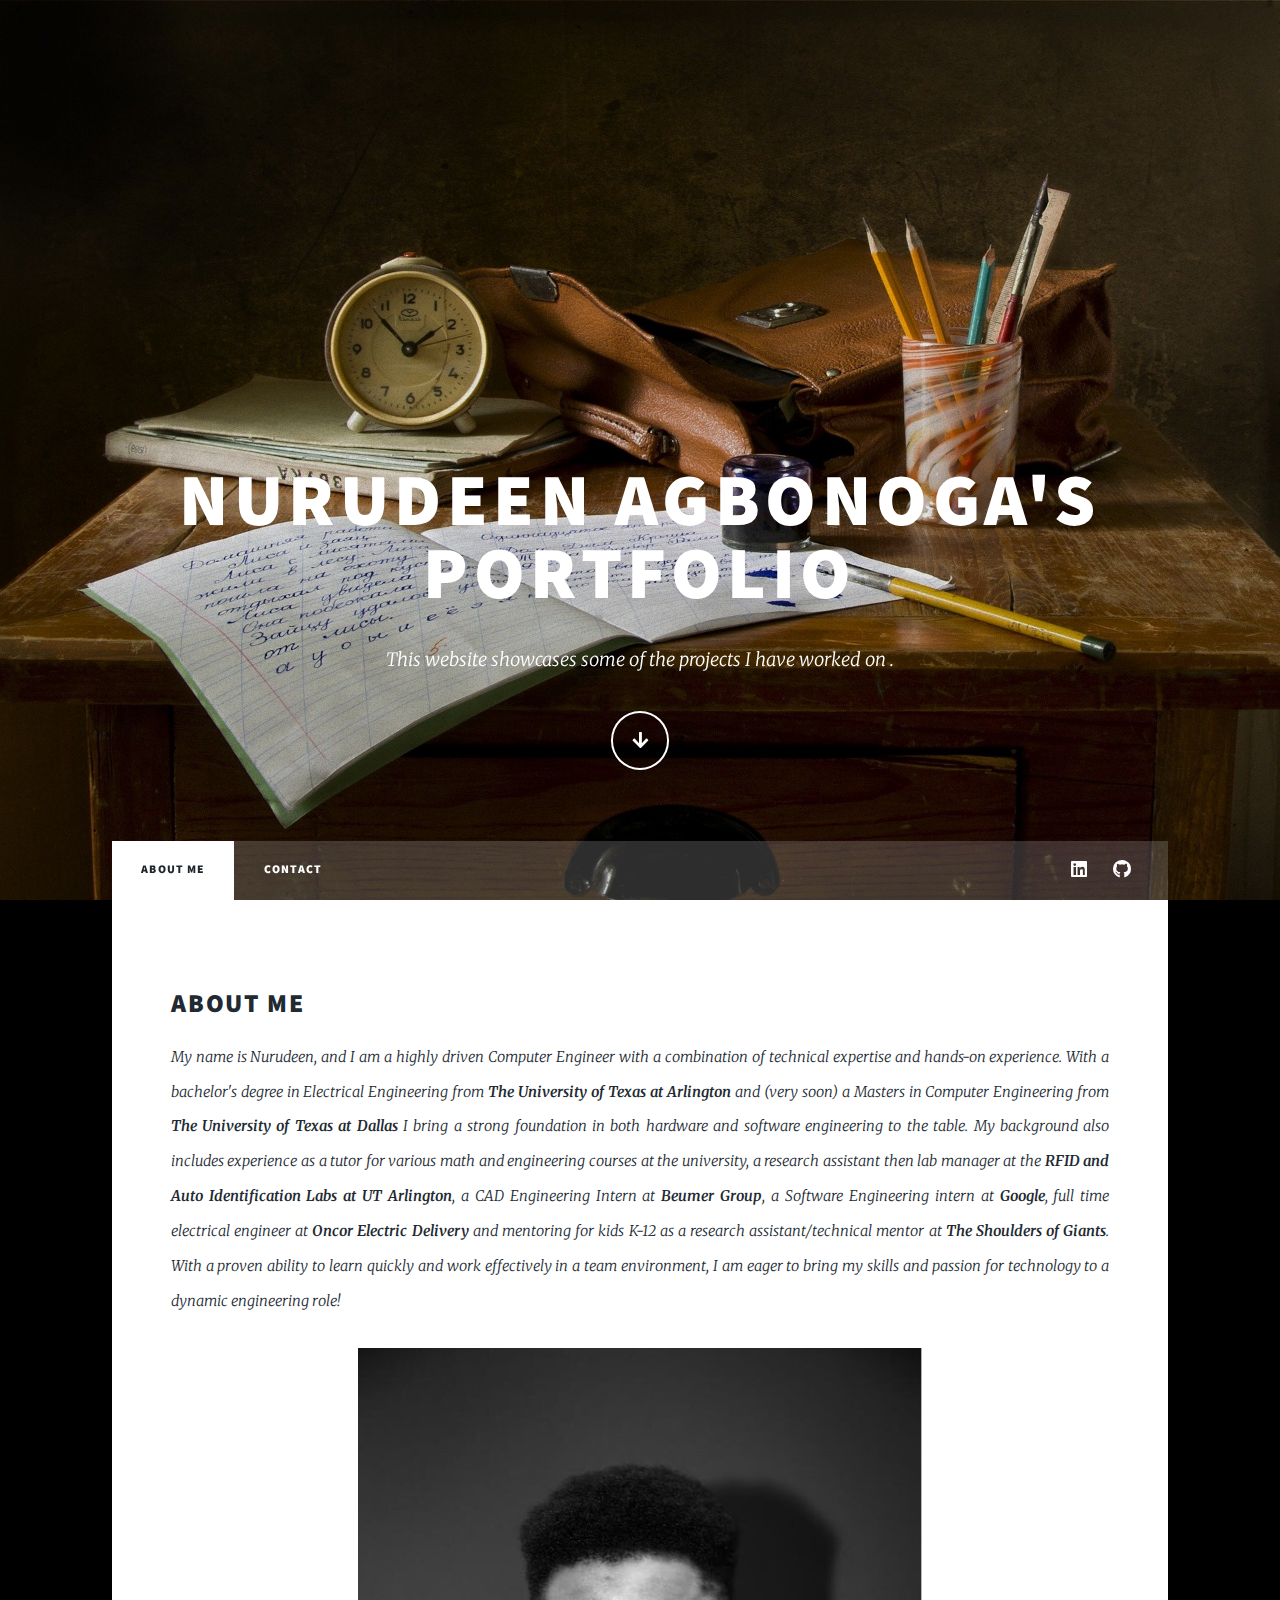
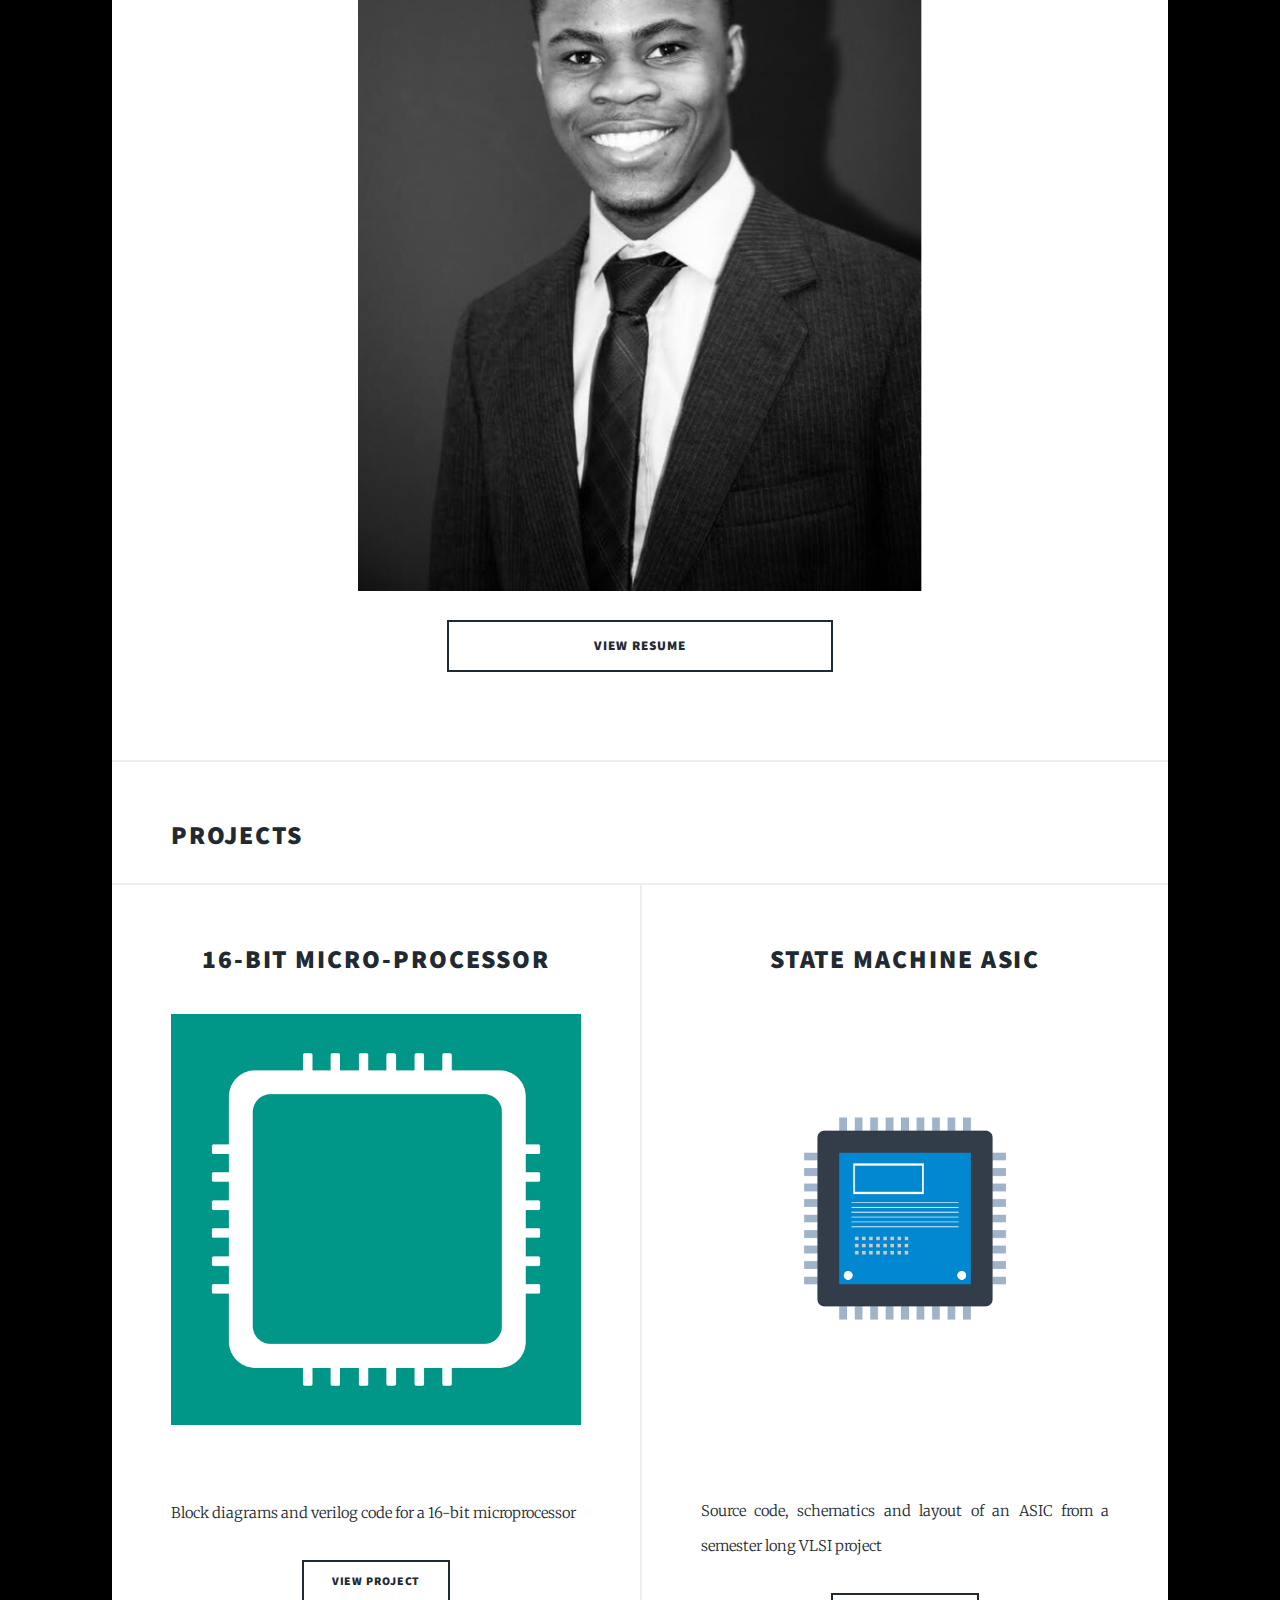
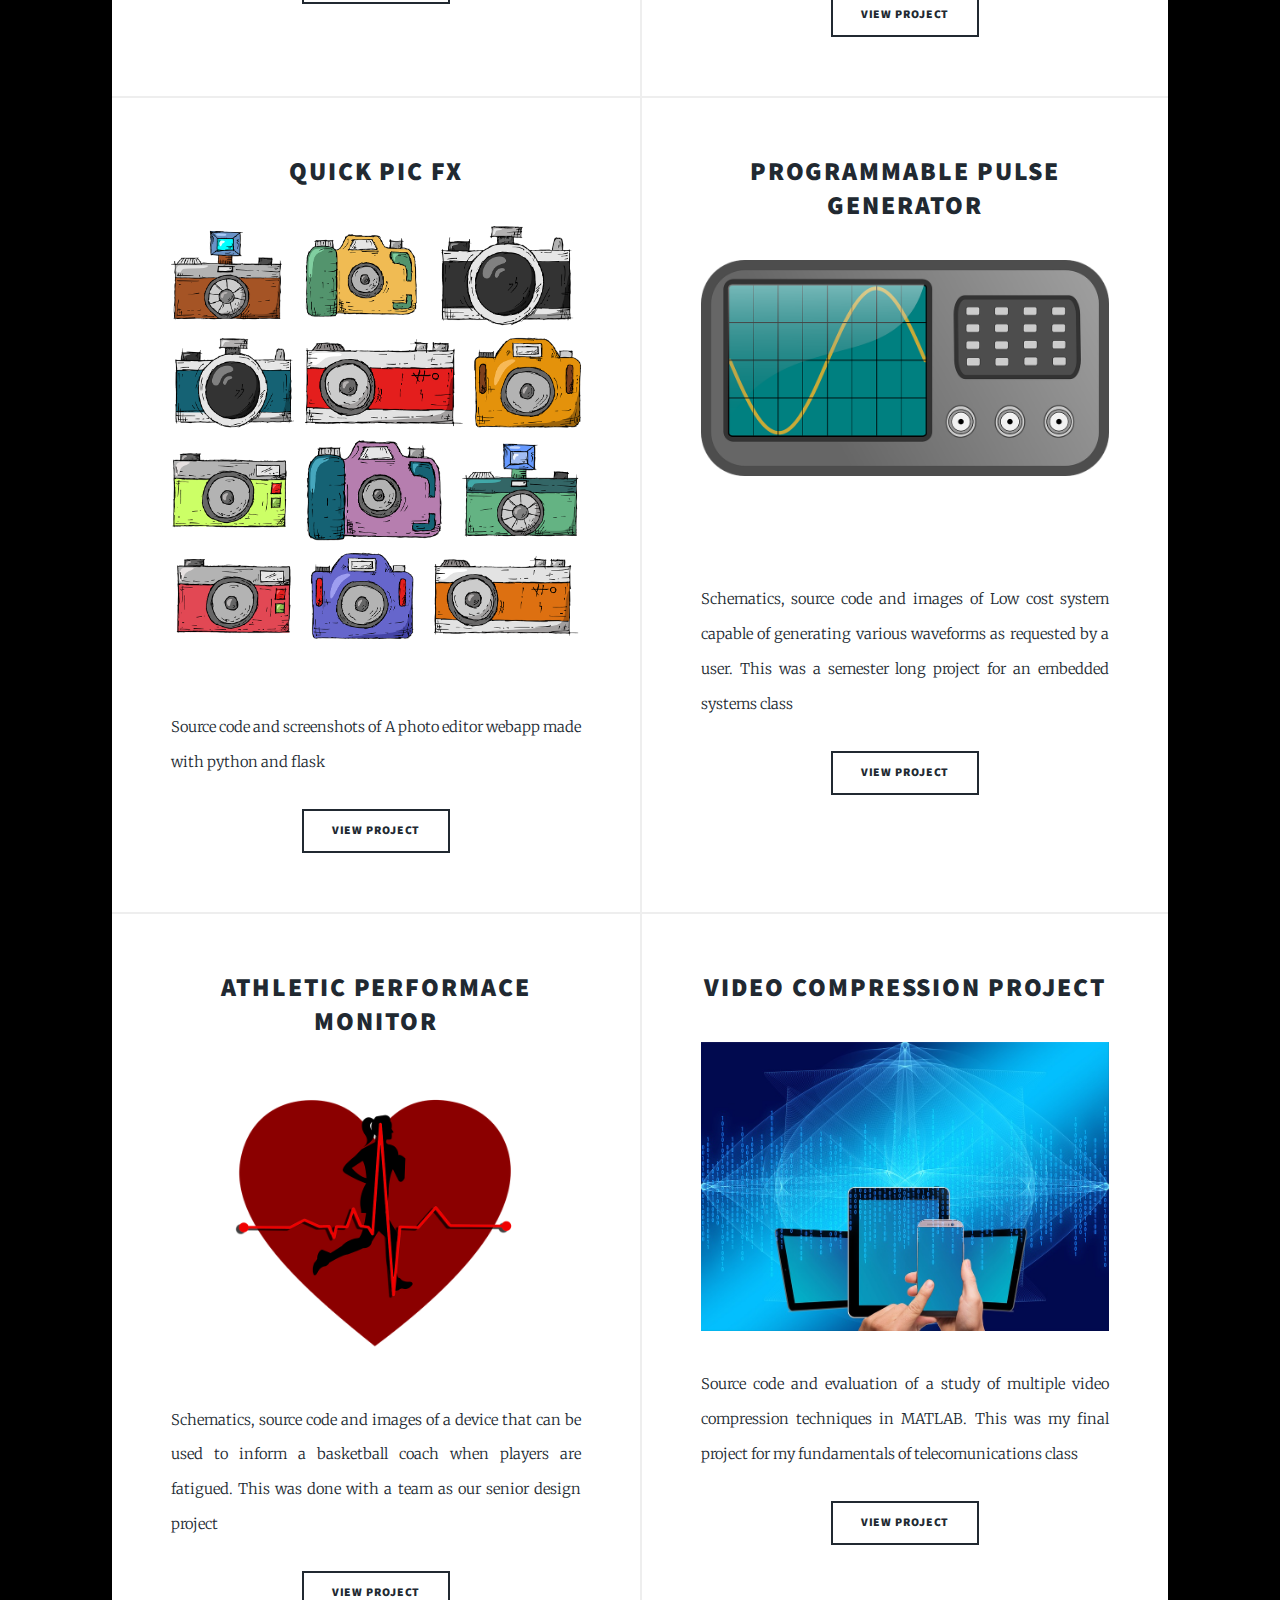
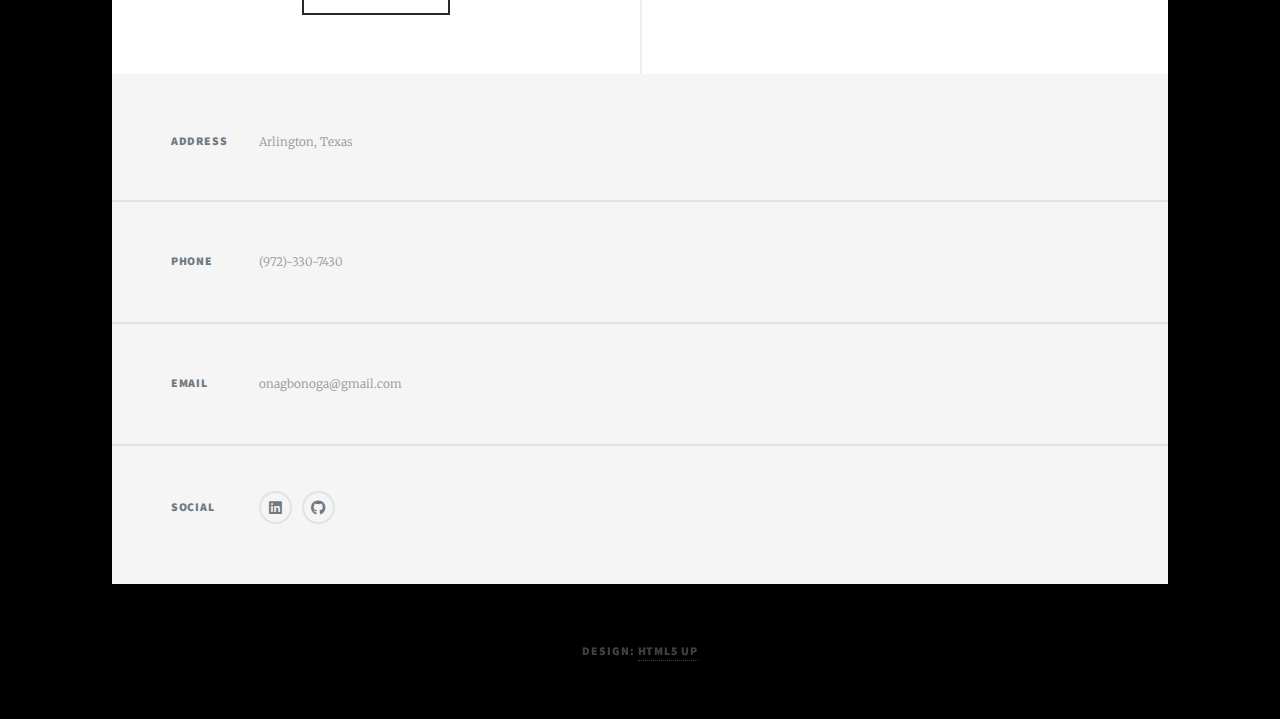
<file: index.html>
<!DOCTYPE HTML>
<!--
	Massively by HTML5 UP
	html5up.net | @ajlkn
	Free for personal and commercial use under the CCA 3.0 license (html5up.net/license)
-->
<html>
	<head>
		<title>Nurudeen</title>
		<meta charset="utf-8" />
		<meta name="viewport" content="width=device-width, initial-scale=1, user-scalable=no" />
		<link rel="stylesheet" href="assets/css/main.css" />
		<noscript><link rel="stylesheet" href="assets/css/noscript.css" /></noscript>
	</head>
	<body class="is-preload">

		<!-- Wrapper -->
			<div id="wrapper" class="fade-in">

				<!-- Intro -->
					<div id="intro">
						<h1>Nurudeen Agbonoga's<br />
						Portfolio</h1>
						<p>This website showcases some of the projects I have worked on .</p>
						<ul class="actions">
							<li><a href="#header" class="button icon solid solo fa-arrow-down scrolly">Continue</a></li>
						</ul>
					</div>

				<!-- Header -->
					<header id="header">
						<a href="index.html" class="logo">Portfolio</a>
					</header>

				<!-- Nav -->
					<nav id="nav">
						<ul class="links">
							<li class="active"><a href="index.html">About Me</a>
							<li class="inactive"><a href="#footer">Contact</a>
						</ul>
						<ul class="icons">
							<li><a href="https://www.linkedin.com/in/nurudeen-agbonoga/" class="icon brands fa-linkedin"><span class="label">Linkedin</span></a></li>
							<li><a href="https://github.com/onagbonoga" class="icon brands fa-github"><span class="label">GitHub</span></a></li>
						</ul>
					</nav>

				<!-- Main -->
					<div id="main">

						<!-- Featured Post -->
							<article class="post">
								<header>
									<h2><p>About Me</p></h2>
									<!--<p>My name is Nurudeen, a computer engineering masters student at the University of Texas at Dallas. <br />I was a peer educator for 2-years, allowing me to grow in my leadership skills and professional knowledge. As I mentored peers, I had to demonstrate mastery of core engineering concepts while facilitating a structured environment conducive for learning.  <br />   I was also a research lab manager and research assistant, roles that allowed me to work underneath a faculty member with expertise in Radio Frequency Identification (RFID). These roles sharpened my knowledge of RFID even as they prepared me to work collaboratively with others in a professional context.   <br />   I was also a Computer Aided Design (CAD) Intern at Beumer. This was a transformative experience as it gave me a chance to explore the inner workings of manufacturing and product lifecycle. Finally, over the course of the last few years, I have had various leadership roles in student organizations. Throughout my undergrad career, I have ventured out of my comfort zone, leading to impactful research and internship experiences. I have also sought professionalization opportunities in preparation for the next chapter in my career.   The hallmark of all of these experiences is the opportunity they afforded me to grow as a self-starter, critical thinker, and engaged team member. <br /> On the road to becoming an engineer I have completed a number of projects in hardware and software development utilizing skills like
									<br/><strong>&#8226</strong> Embedded Systems Programming
										<br/><strong>&#8226</strong> Web Development
										<br/><strong>&#8226</strong> PCB Design
										<br/><strong>&#8226</strong> SPICE and Antenna Simulation
										<br/><strong>&#8226</strong> Computer Aided Design (CAD)
									<br/>This website showcases some of the projects that i have done 
									</p>	
									-->
										<p>My name is Nurudeen, and I am a highly driven Computer Engineer with a combination of technical expertise and hands-on experience. With a bachelor's degree in Electrical Engineering from <b>The University of Texas at Arlington</b> and (very soon) 
											a Masters in Computer Engineering from <b>The University of Texas at Dallas</b> I bring a strong foundation in both hardware and software engineering to the table. My background also includes experience as a tutor for various math and engineering
											 courses at the university, a research assistant then lab manager at the <b>RFID and Auto Identification Labs at UT Arlington</b>, a CAD Engineering Intern at <b>Beumer Group</b>, a Software Engineering intern at <b>Google</b>, full time electrical 
											 engineer at <b>Oncor Electric Delivery</b> and mentoring for kids K-12 as a research assistant/technical mentor at <b>The Shoulders of Giants</b>. 
											With a proven ability to learn quickly and work effectively in a team environment, I am eager to bring my skills and passion for technology to a dynamic engineering role!
										</p>
										
								</header>
								<a href ="images/resume.pdf" class="image main"><img src="images/headshot.png" alt="" /></a>
								<ul class="actions special">

									<li>
									    <a class="button large" href ="images/resume.pdf">View Resume</a>
									</li>
								</ul>
							</article>
								<h2>Projects</h2>
						<!-- Posts -->
							<section class="posts">
								
								<!-- <article>
									<header>
										
										<h2><a href="cGan.html">Synthetic Wafer Defect Map Generator</a></h2>
									</header>
									<a href="cGan.html" class="image fit"><img src="images/cgan.png" alt="" /></a>
									<p><br/>Block diagrams and code for a synthetic wafer map generator using cycle gan</p>
									<ul class="actions special">
										<li><a href = "cGan.html" class="button">View Project</a></li>
									</ul>
								</article> -->

								<article>
									<header>
										
										<h2><a href="uProcessor.html">16-bit Micro-Processor</a></h2>
									</header>
									<a href="uProcessor.html" class="image fit"><img src="images/processor.png" alt="" /></a>
									<p><br/>Block diagrams and verilog code for a 16-bit microprocessor</p>
									<ul class="actions special">
										<li><a href = "uProcessor.html" class="button">View Project</a></li>
									</ul>
								</article>

								 <article>
									<header>
										
										<h2><a href="asic.html">State machine ASIC</a></h2>
									</header>
									<a href="asic.html" class="image fit"><img src="images/chip.png" alt="" /></a>
									<p><br/>Source code, schematics and layout of an ASIC from a semester long VLSI project</p>
									<ul class="actions special">
										<li><a href="asic.html" class="button">View Project</a></li>
									</ul>
								</article>
							    
							    <article>
									<header>
										
										<h2><a href="quikpic.html">Quick Pic Fx</a></h2>
									</header>
									<a href="quikpic.html" class="image fit"><img src="images/camera.png" alt="" /></a>
									<p><br/>Source code and screenshots of A photo editor webapp made with python and flask</p>
									<ul class="actions special">
										<li><a href="quikpic.html" class="button">View Project</a></li>
									</ul>
								</article>
							    
								<article>
									<header>
					
										<h2><a href="pulse.html">Programmable Pulse Generator</a></h2>
									</header>
									<a href="pulse.html" class="image fit"><img src="images/scope.png" alt="" /></a>
									<p><br/><br/>Schematics, source code and images of Low cost system capable of generating various waveforms as requested by a user. This was a semester long project for an embedded systems class</p>
									<ul class="actions special">
										<li><a href="pulse.html" class="button">View Project</a></li>
									</ul>
								</article>
								<article>
									<header>
										
										<h2><a href="athletic.html">Athletic Performace Monitor</a></h2>
									</header>
									<a href="athletic.html" class="image fit"><img src="images/hr.png" alt="" /></a>
									<p>Schematics, source code and images of a device that can be used to inform a basketball coach when players are fatigued. This was done with a team as our senior design project</p>
									<ul class="actions special">
										<li><a href="athletic.html" class="button">View Project</a></li>
									</ul>
								</article>
								<article>
									<header>
										
										<h2><a href="video.html">Video Compression Project</a></h2>
									</header>
									<a href="video.html" class="image fit"><img src="images/vidcomp.jpg" alt="" /></a>
									<p>Source code and evaluation of a study of multiple video compression techniques in MATLAB. This was my final project for my fundamentals of telecomunications class</p>
									<ul class="actions special">
										<li><a href="video.html" class="button">View Project</a></li>
									</ul>
								</article>
								

								
								
								
							
							
							</section>



					</div>

				<!-- Footer -->
					<footer id="footer">

						<section class="split contact">
							<section class="alt">
								<h3>Address</h3>
								<p>Arlington, Texas</p>
							</section>
							<section>
								<h3>Phone</h3>
								<p>(972)-330-7430</p>
							</section>
							<section>
								<h3>Email</h3>
								<p>onagbonoga@gmail.com</p>
							</section>
							<section>
								<h3>Social</h3>
								<ul class="icons alt">
									<li><a href="https://www.linkedin.com/in/nurudeen-agbonoga/" class="icon brands fa-linkedin"><span class="label">Linkedin</span></a></li>
									<li><a href="https://github.com/onagbonoga" class="icon brands fa-github"><span class="label">GitHub</span></a></li>
								</ul>
							</section>
						</section>
					</footer>

				<!-- Copyright -->
					<div id="copyright">
						<ul><li>Design: <a href="https://html5up.net">HTML5 UP</a></li></ul>
					</div>

			</div>

		<!-- Scripts -->
			<script src="assets/js/jquery.min.js"></script>
			<script src="assets/js/jquery.scrollex.min.js"></script>
			<script src="assets/js/jquery.scrolly.min.js"></script>
			<script src="assets/js/browser.min.js"></script>
			<script src="assets/js/breakpoints.min.js"></script>
			<script src="assets/js/util.js"></script>
			<script src="assets/js/main.js"></script>

	</body>
</html>
</file>
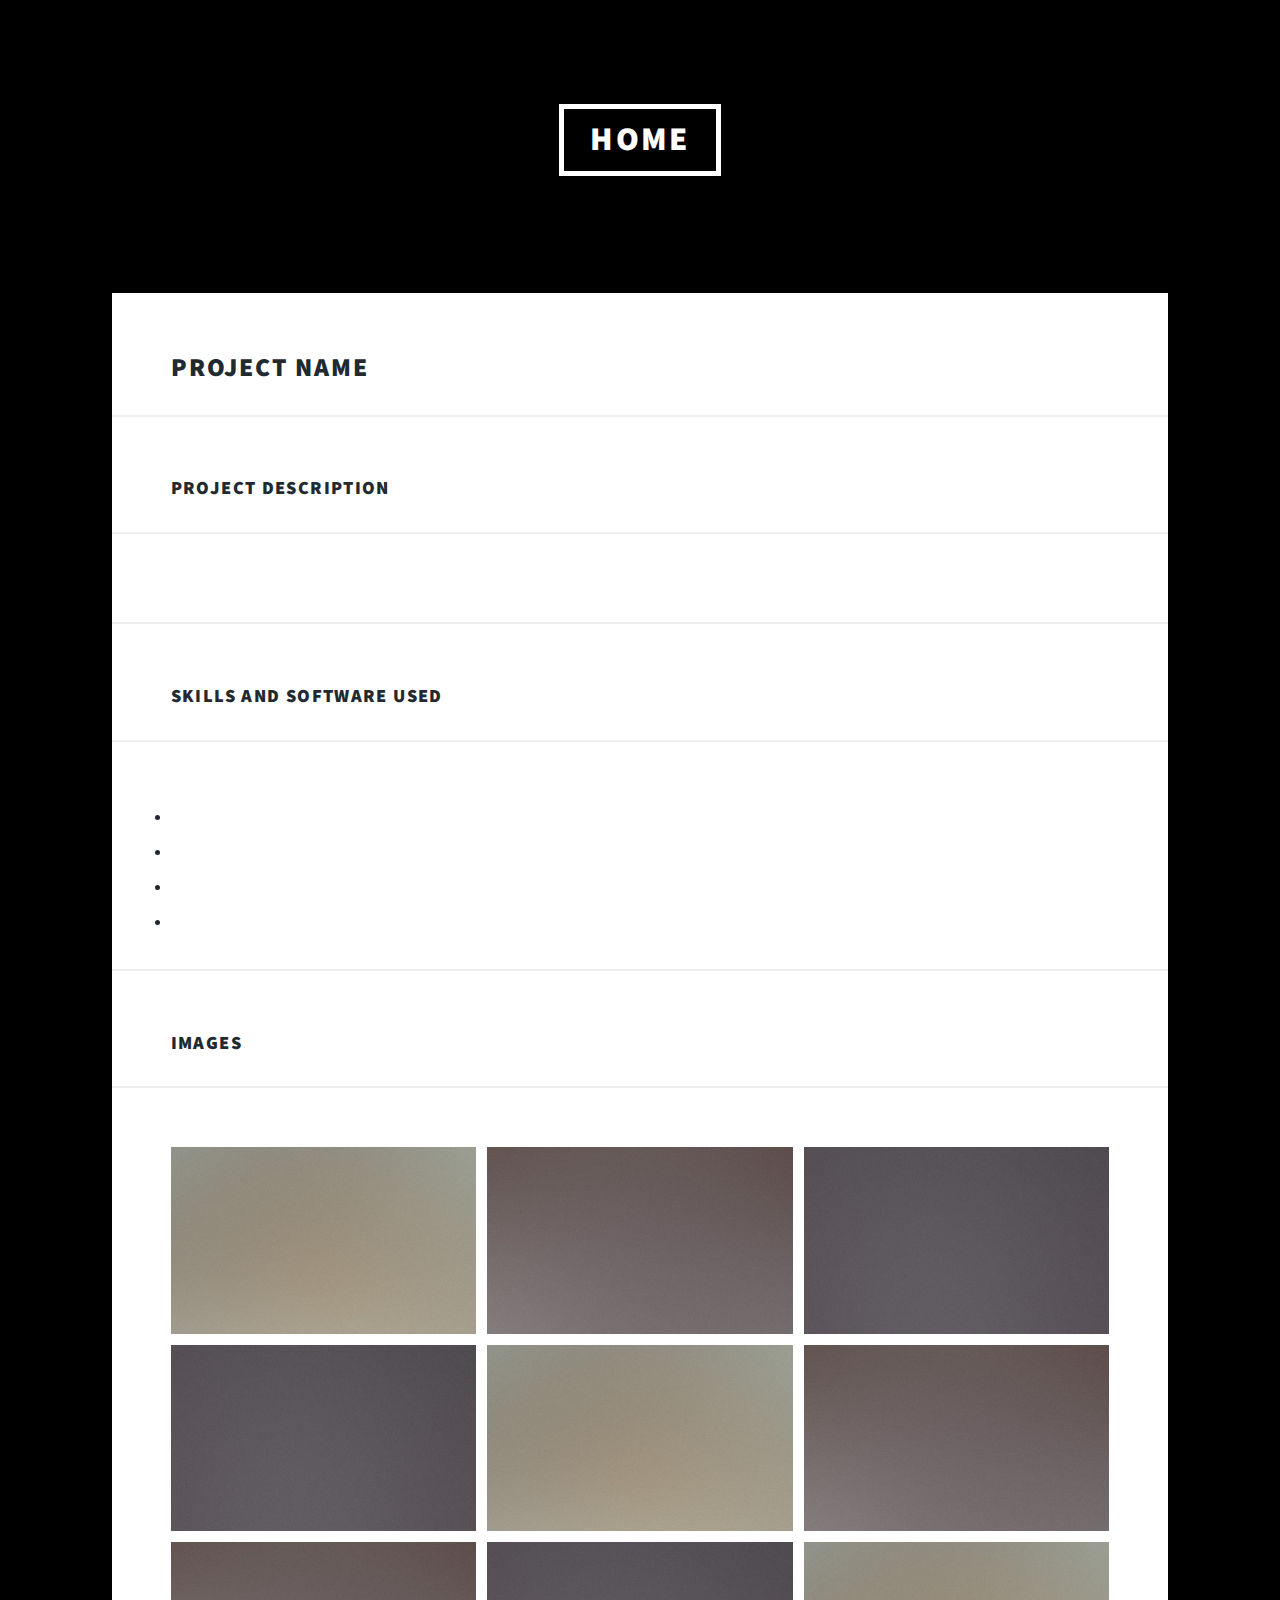
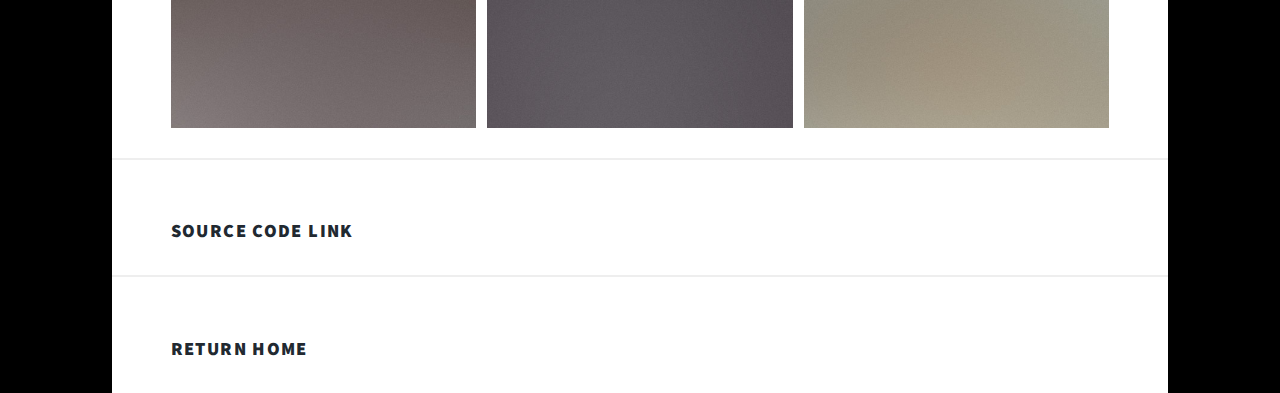
<file: aproject.html>
<!DOCTYPE HTML>
<html>

<head>
		<title>A project</title>
		<meta charset="utf-8" />
		<meta name="viewport" content="width=device-width, initial-scale=1, user-scalable=no" />
		<link rel="stylesheet" href="assets/css/main.css" />
		<noscript><link rel="stylesheet" href="assets/css/noscript.css" /></noscript>
</head>
<body class = "is-preload">
		<!-- Header -->
	<header id="header">
		<a href="index.html" class="logo">Home</a> 
	</header>

	<div id = "main">
		<h2>Project Name</h2>
		<h3>Project Description</h3>
		<p></p>
		<h3>Skills and Software Used</h3>
		<ul>
			<li></li>
			<li></li>
			<li></li>
			<li></li>
		</ul>
		<h3>Images</h3>
		<div class="box alt">
			<div class="row gtr-50 gtr-uniform">
				<div class="col-4"><span class="image fit"><img src="images/pic02.jpg" alt="" /></span></div>
				<div class="col-4"><span class="image fit"><img src="images/pic03.jpg" alt="" /></span></div>
				<div class="col-4"><span class="image fit"><img src="images/pic04.jpg" alt="" /></span></div>
											<!-- Break -->
				<div class="col-4"><span class="image fit"><img src="images/pic04.jpg" alt="" /></span></div>
				<div class="col-4"><span class="image fit"><img src="images/pic02.jpg" alt="" /></span></div>
				<div class="col-4"><span class="image fit"><img src="images/pic03.jpg" alt="" /></span></div>
											<!-- Break -->
				<div class="col-4"><span class="image fit"><img src="images/pic03.jpg" alt="" /></span></div>
				<div class="col-4"><span class="image fit"><img src="images/pic04.jpg" alt="" /></span></div>
				<div class="col-4"><span class="image fit"><img src="images/pic02.jpg" alt="" /></span></div>
			</div>
		</div>
		<h3><a href = "#">Source Code Link</a></h3>
		<h3><a href = "index.html">Return Home</a></h3>
	</div>

</body>

</html>
</file>
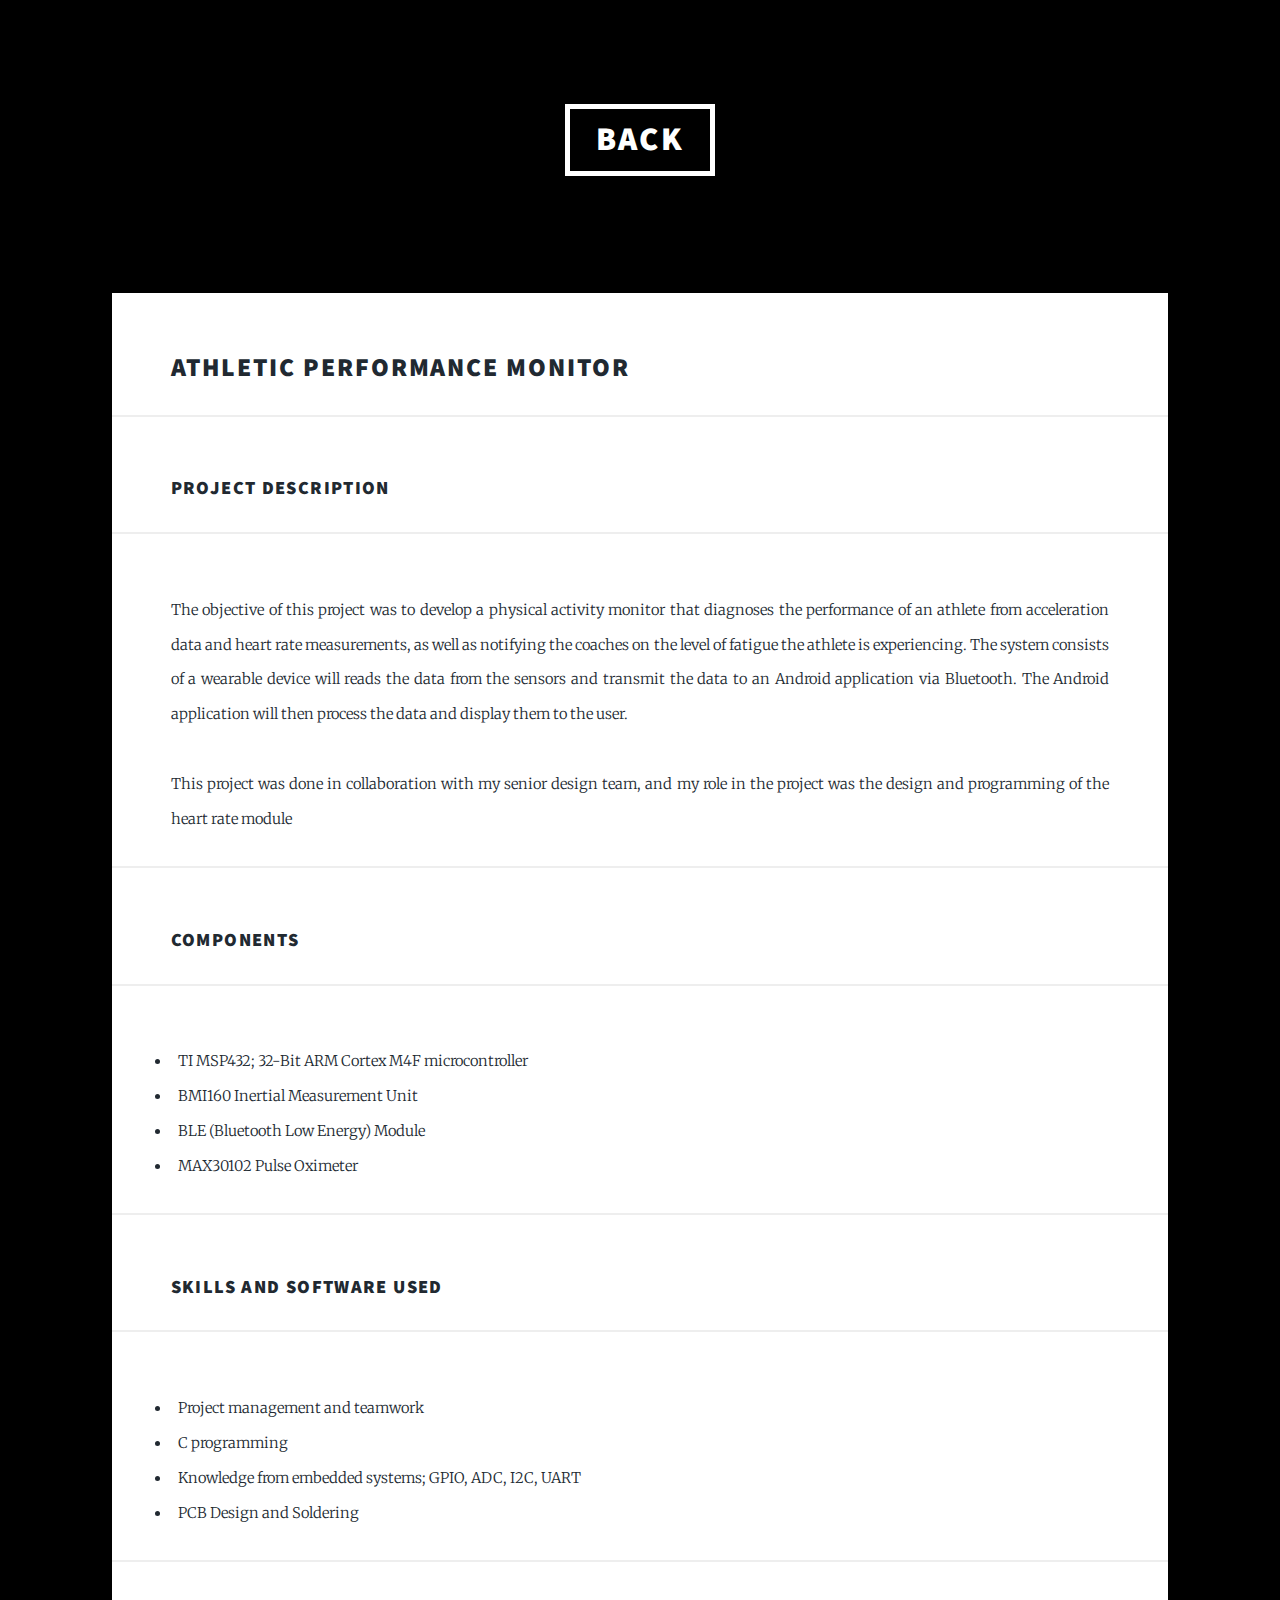
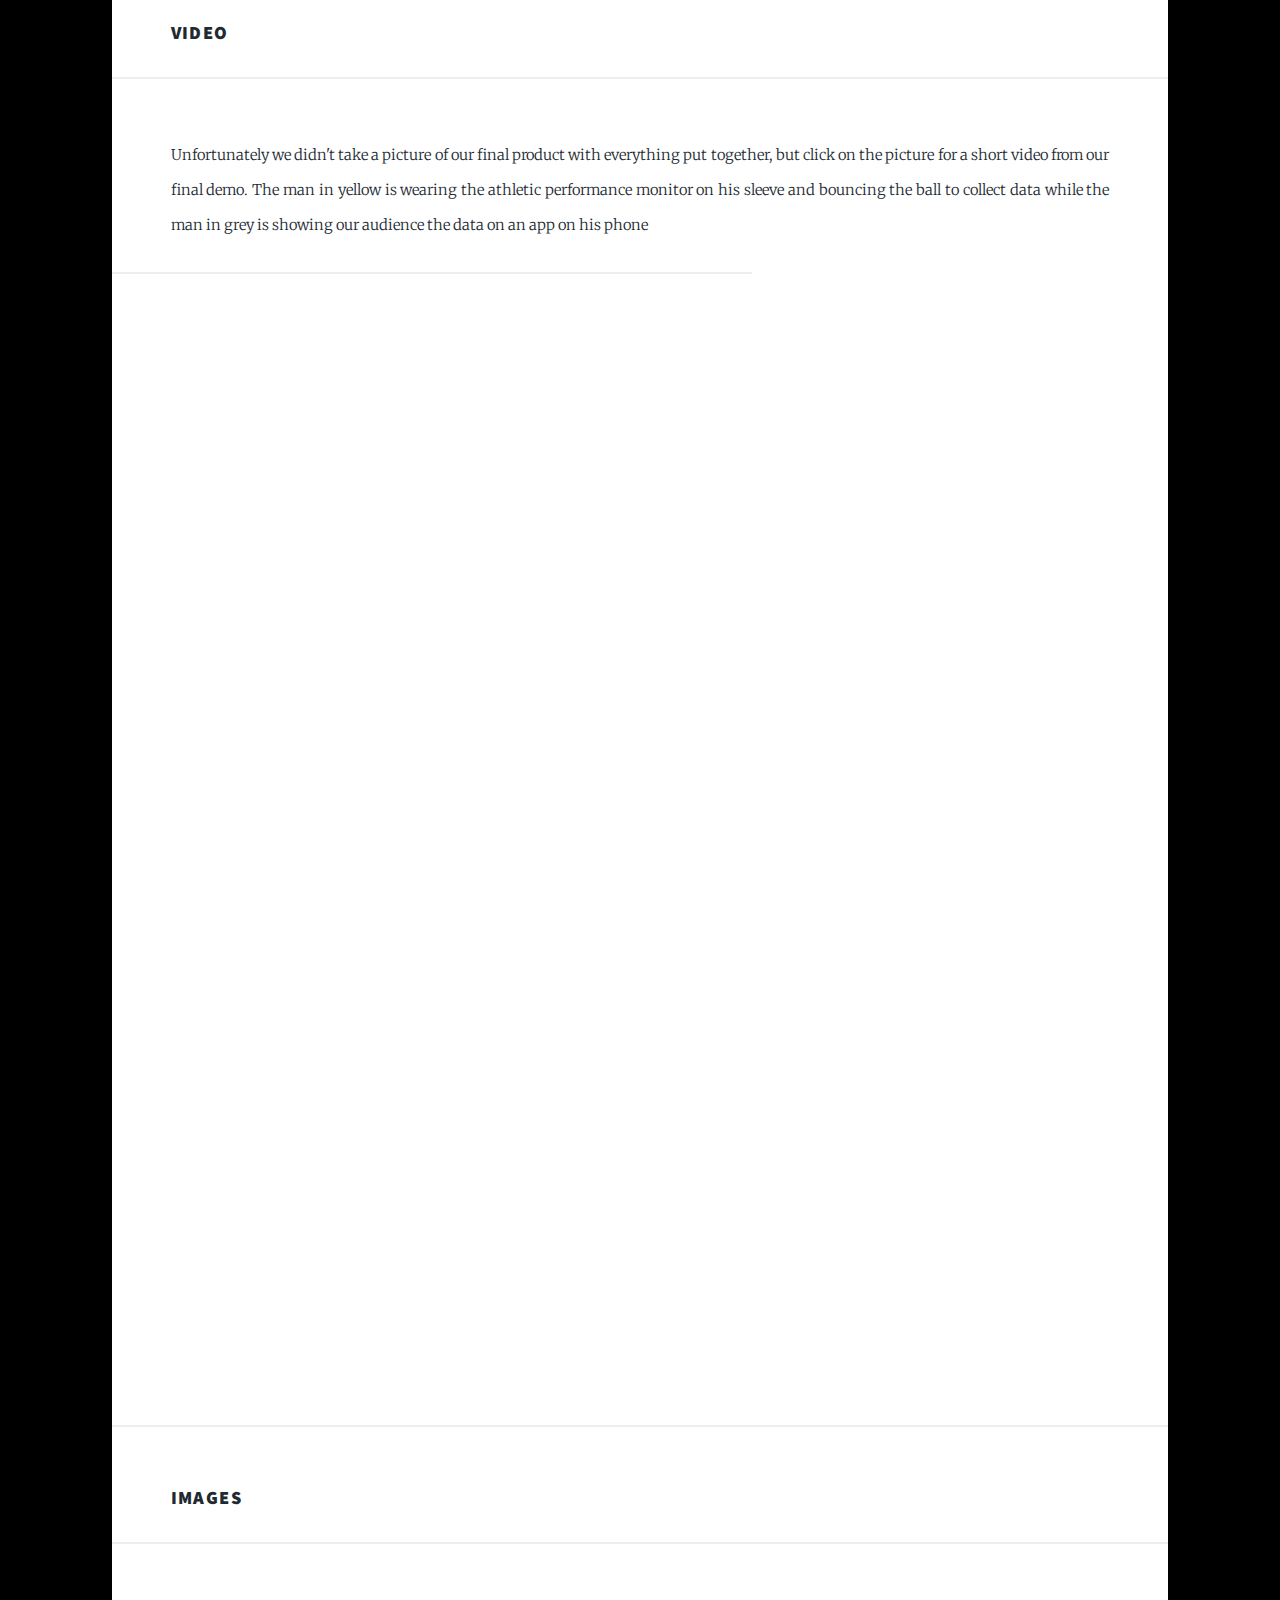
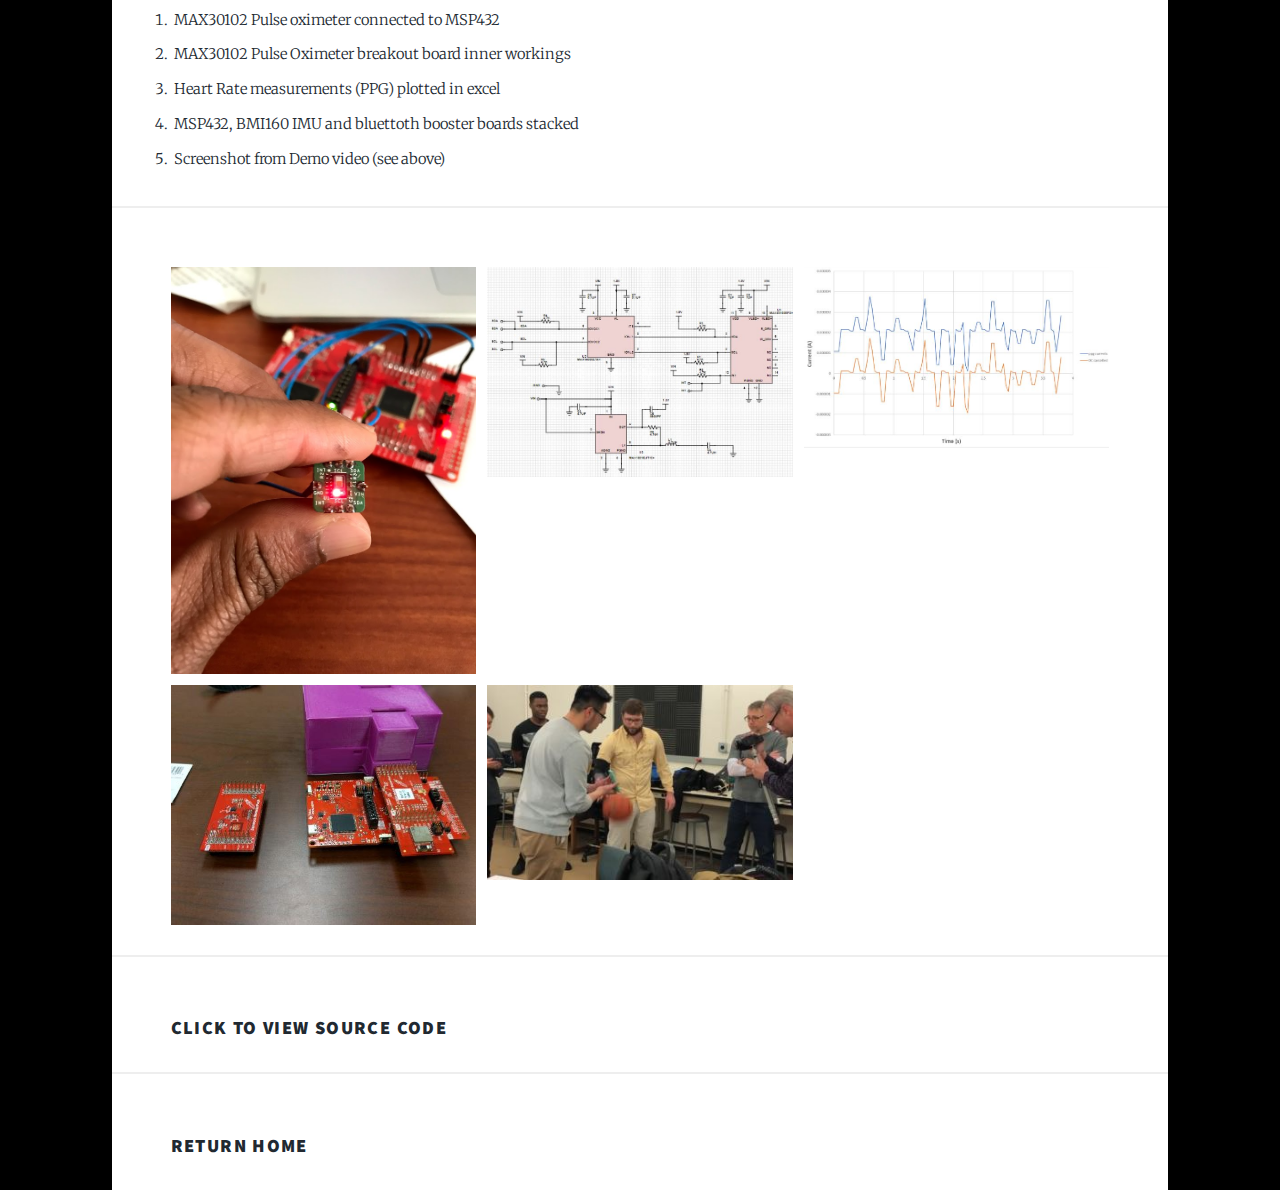
<file: athletic.html>
<!DOCTYPE HTML>
<html>

<head>
		<title>Athletic Performance Monitor</title>
		<meta charset="utf-8" />
		<meta name="viewport" content="width=device-width, initial-scale=1, user-scalable=no" />
		<link rel="stylesheet" href="assets/css/main.css" />
		<noscript><link rel="stylesheet" href="assets/css/noscript.css" /></noscript>
</head>
<body class = "is-preload">
		<!-- Header -->
	<header id="header">
		<a href="index.html" class="logo">Back</a>
	</header>

	<div id = "main">
		<h2>Athletic Performance Monitor</h2>
		<h3>Project Description</h3>
		<p>The objective of this project was to develop a physical activity monitor that diagnoses the performance of an athlete from acceleration data and heart rate measurements, as well as notifying the coaches on the level of fatigue the athlete is experiencing. The system consists of a wearable device will reads the data from the sensors and transmit the data to an Android application via Bluetooth. The Android application will then process the data and display them to the user.<br/><br/>This project was done in collaboration with my senior design team, and my role in the project was the design and programming of the heart rate module</p>
		<h3>Components</h3>
		<ul>
			<li>TI MSP432; 32-Bit ARM Cortex M4F microcontroller</li>
			<li>BMI160 Inertial Measurement Unit</li>
			<li>BLE (Bluetooth Low Energy) Module </li>
			<li>MAX30102 Pulse Oximeter</li>
			
		</ul>
		<h3>Skills and Software Used</h3>
		<ul>
			<li>Project management and teamwork</li>
			<li>C programming</li>
			<li>Knowledge from embedded systems; GPIO, ADC, I2C, UART</li>
			<li>PCB Design and Soldering</li>
			
		</ul>
		<h3>Video</h3>
		<p>Unfortunately we didn't take a picture of our final product with everything put together, but click on the picture for a short video from our final demo. The man in yellow is wearing the athletic performance monitor on his sleeve and bouncing the ball to collect data while the man in grey is showing our audience the data on an app on his phone</p>
		<iframe src="https://player.vimeo.com/video/394564364" width="640" height="1140" frameborder="0" allow="autoplay; fullscreen" allowfullscreen></iframe>
		<h3>Images</h3>
			<ol>
				<li>MAX30102 Pulse oximeter connected to MSP432</li>
				<li>MAX30102 Pulse Oximeter breakout board inner workings</li>
				<li>Heart Rate measurements (PPG) plotted in excel</li>
				<li>MSP432, BMI160 IMU and bluettoth booster boards stacked</li>
				<li>Screenshot from Demo video (see above)</li>
			</ol>
		<div class="box alt">
			<div class="row gtr-50 gtr-uniform">
				<div class="col-4"><span class="image fit"><img src="images/max.jpg" alt="" /></span></div>
				<div class="col-4"><span class="image fit"><img src="images/maxsch.jpg" alt="" /></span></div>
				<div class="col-4"><span class="image fit"><img src="images/ppgdata.jpg" alt="" /></span></div>
											<!-- Break -->
				<div class="col-4"><span class="image fit"><img src="images/box.jpg" alt="" /></span></div>
				<div class="col-4"><span class="image fit"><img src="images/atldem.jpg" alt="" /></span></div>
				<!--<div class="col-4"><span class="image fit"><img src="images/pic02.jpg" alt="" /></span></div>-->
			</div>
		</div>
		<h3><a href = "https://github.com/onagbonoga/Heart-Rate-Monitor">Click to view Source Code</a></h3>
		<h3><a href = "index.html">Return Home</a></h3>
	</div>

</body>

</html>
</file>
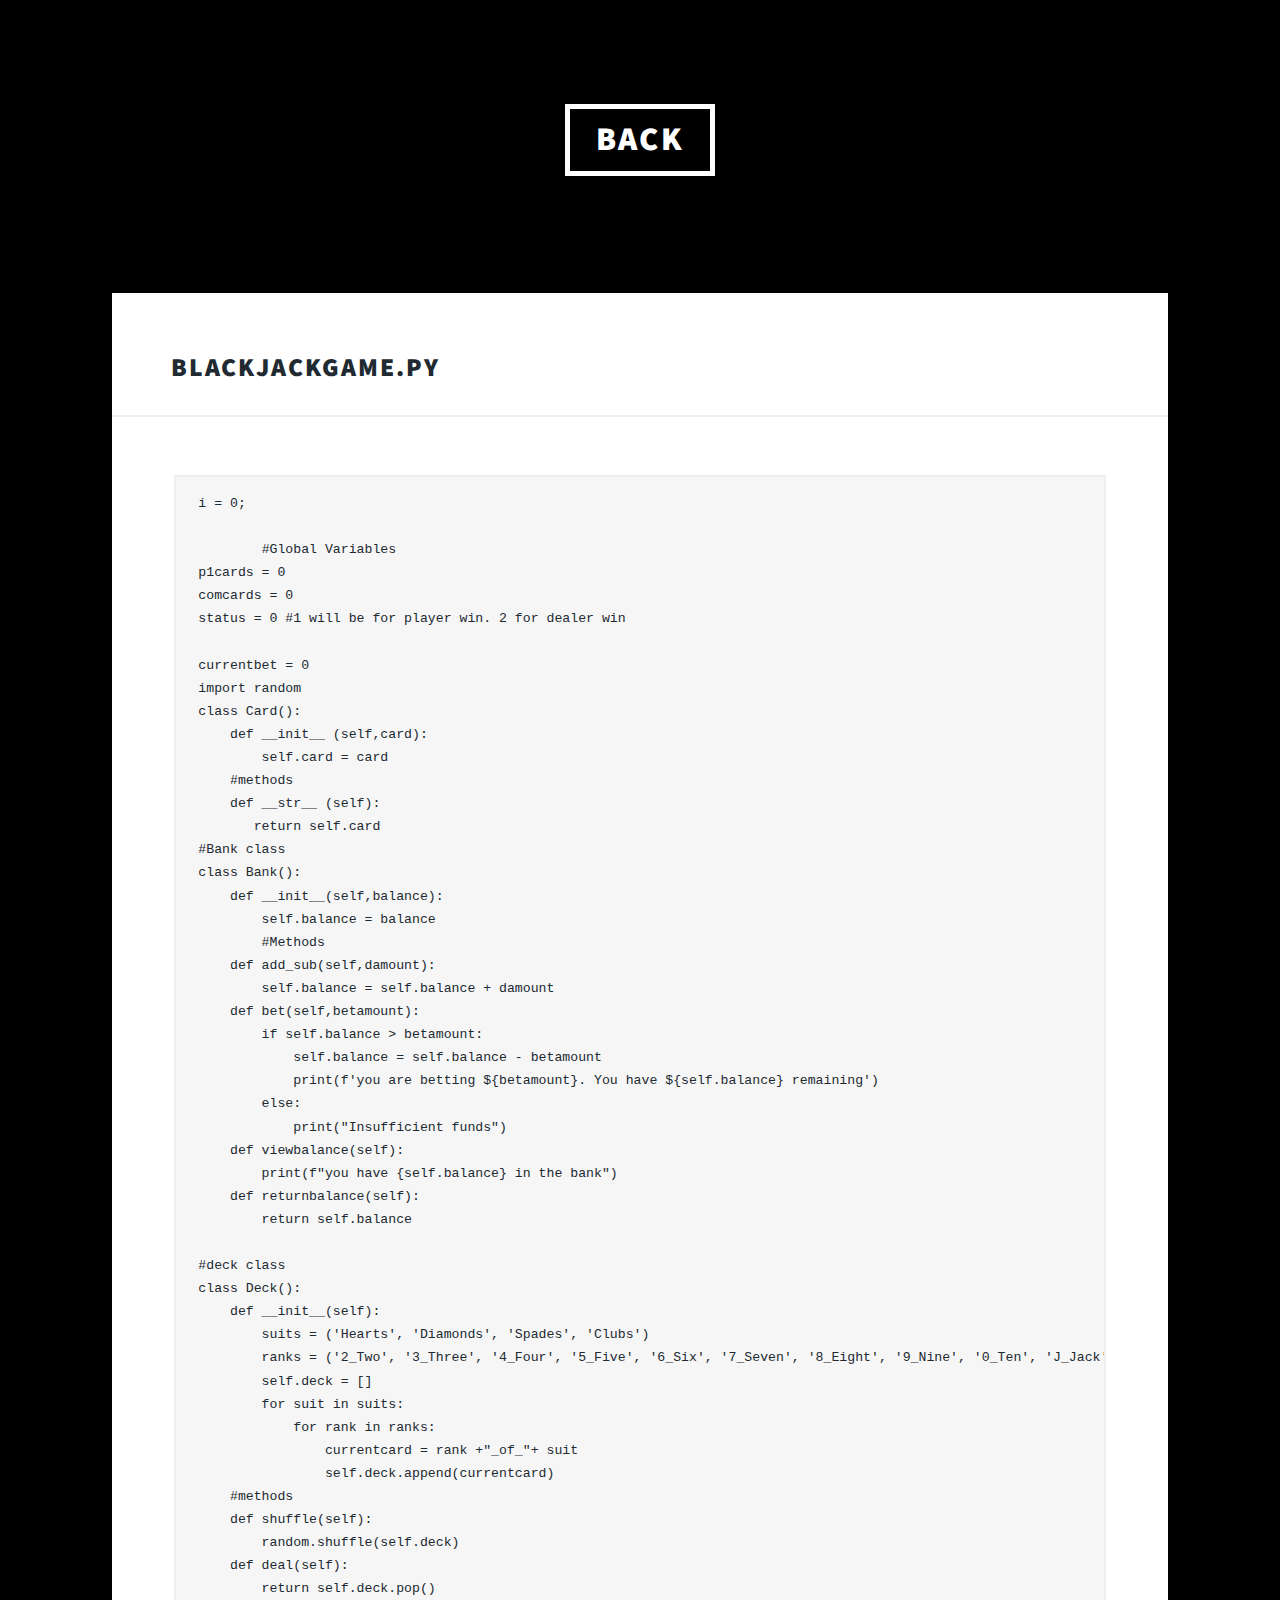
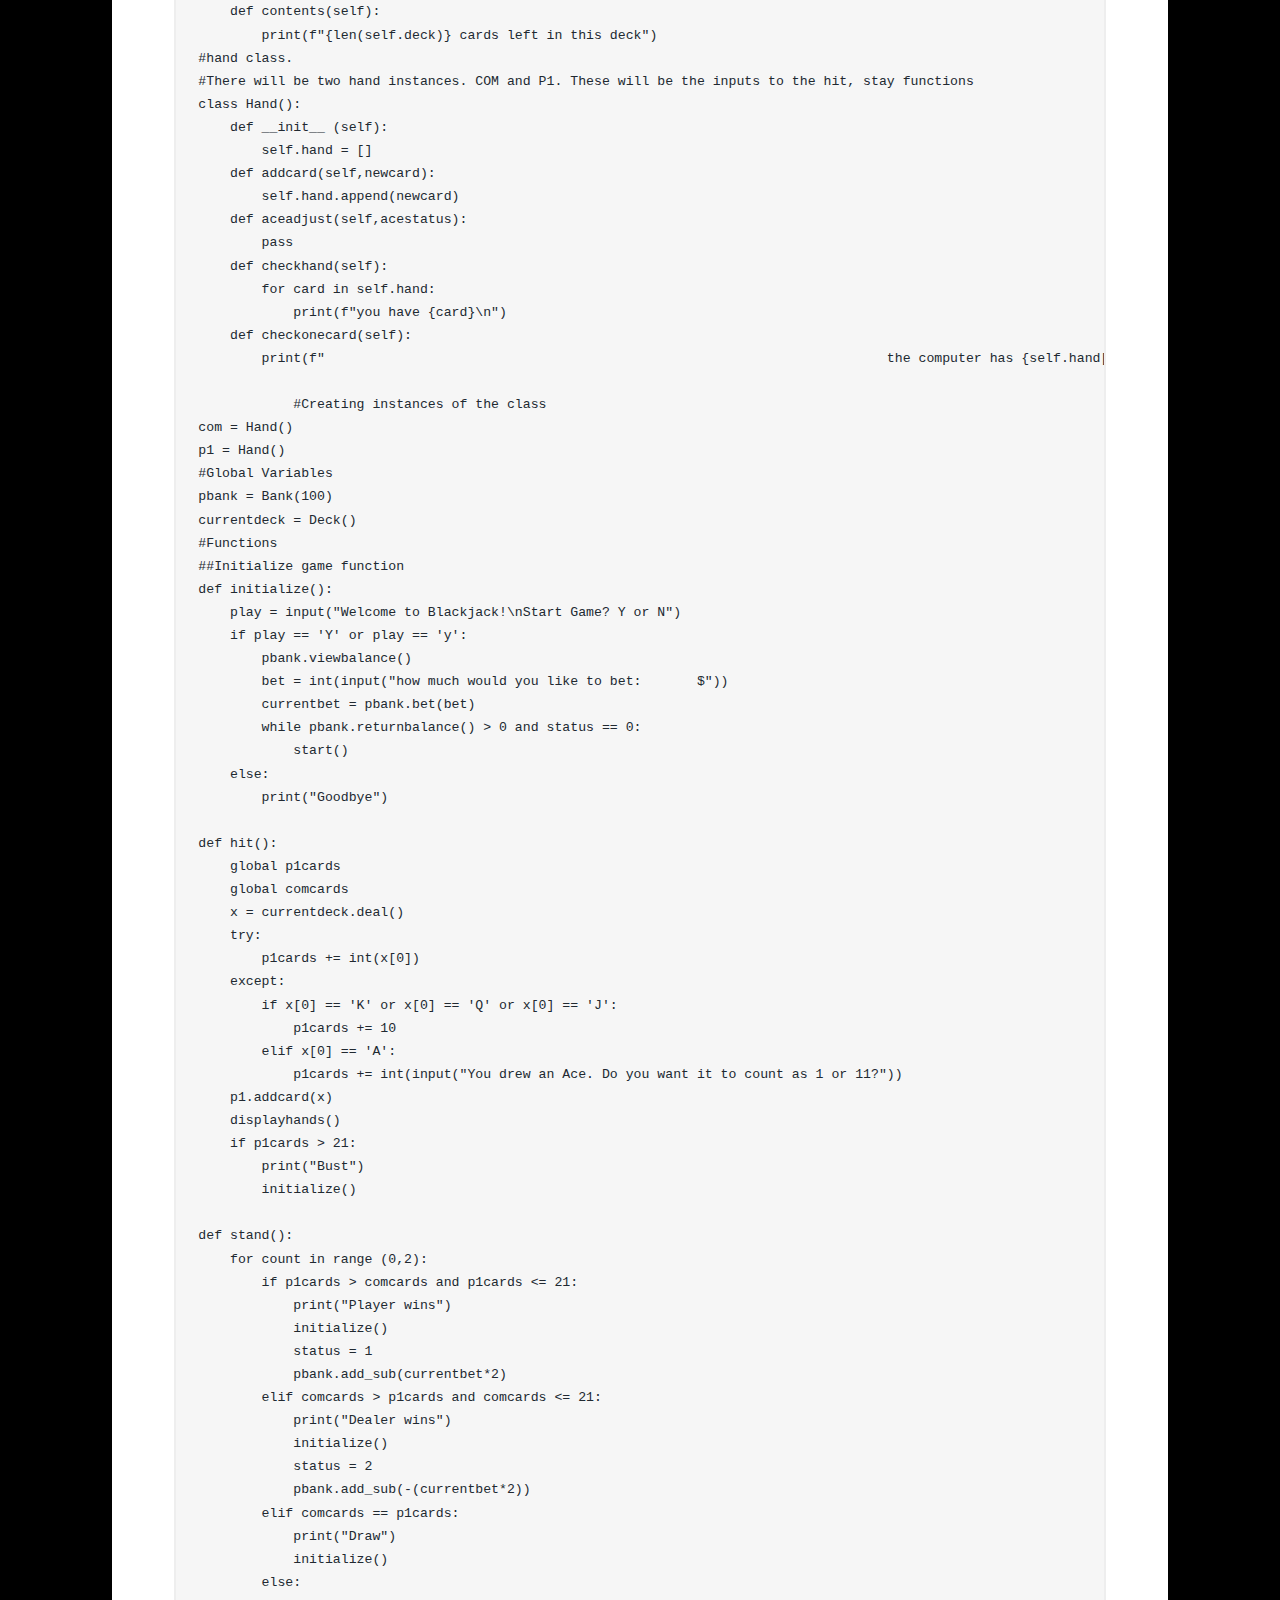
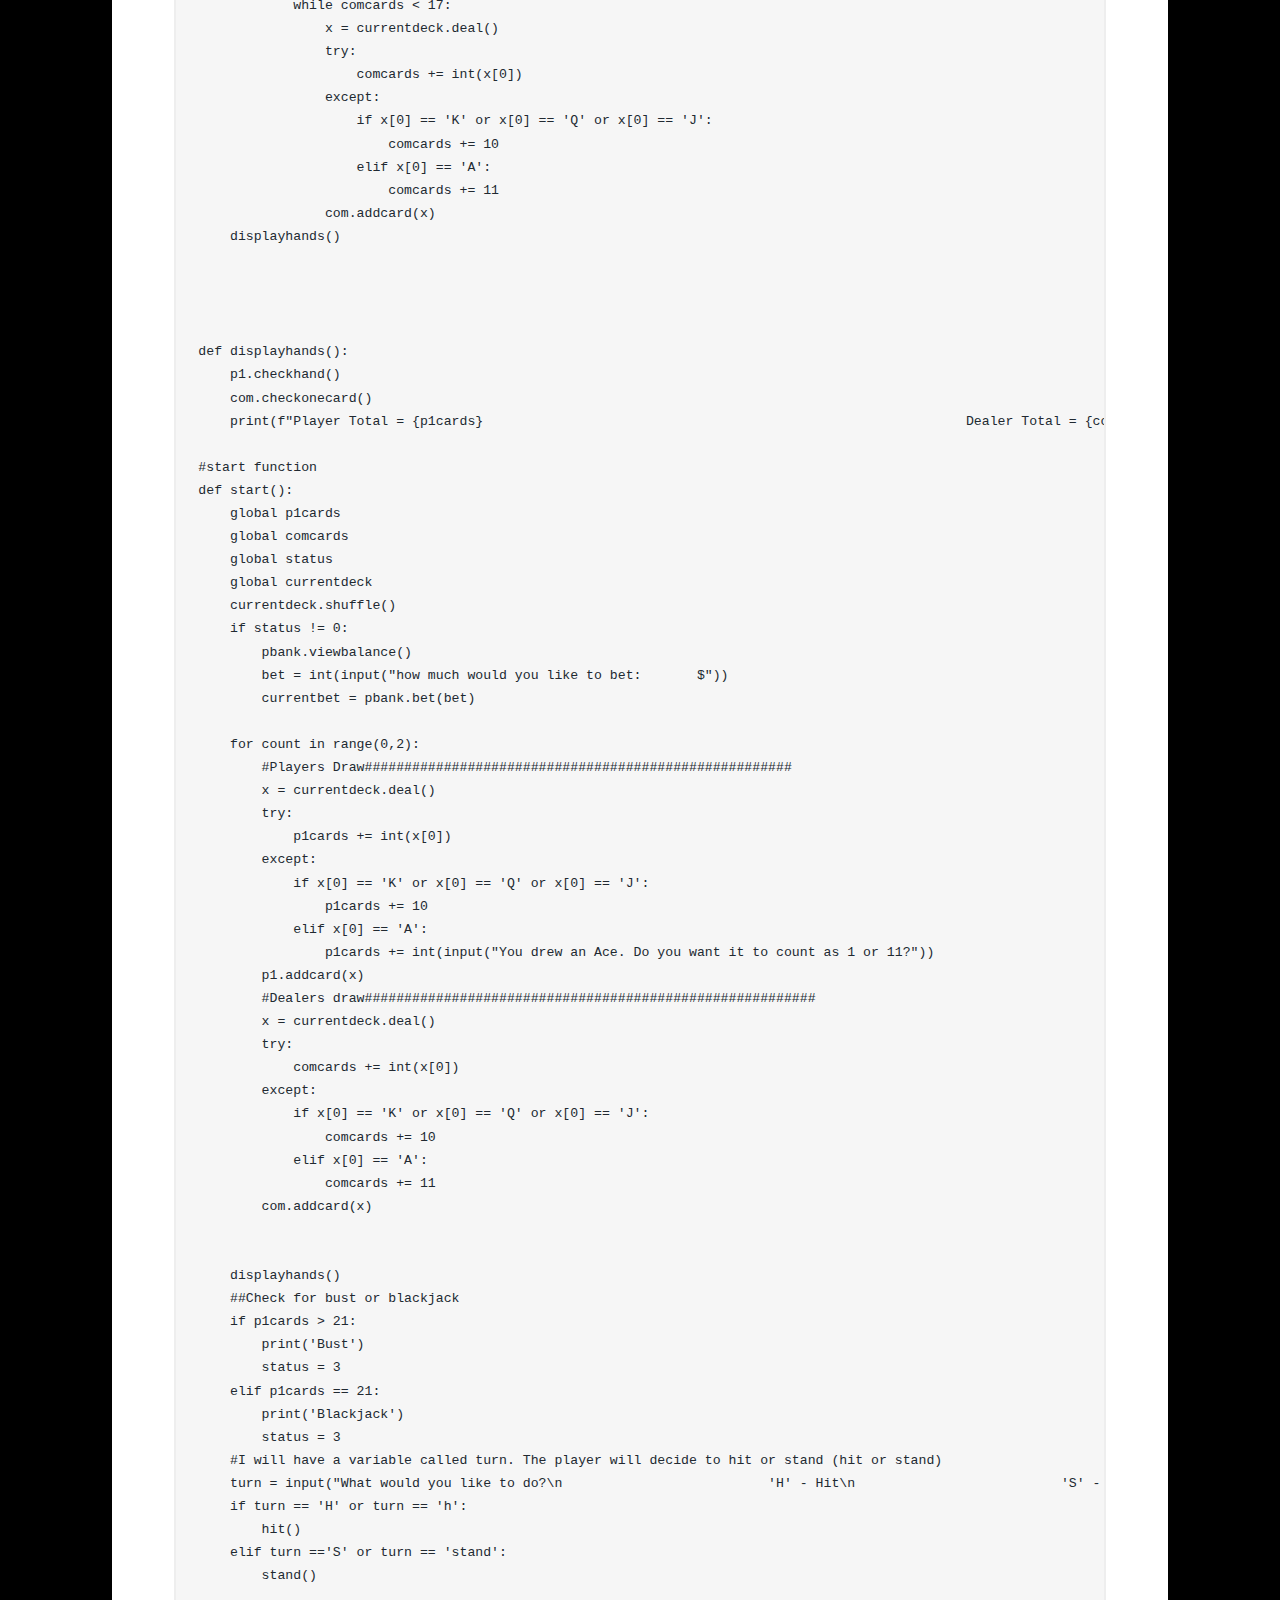
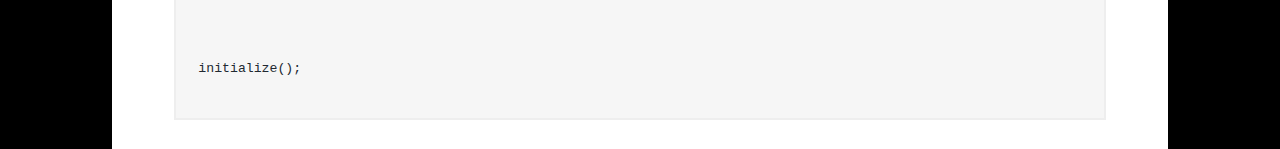
<file: blackjackgame.html>
<!DOCTYPE HTML>
<html>

<head>
		<title>BlackjackGame</title>
		<meta charset="utf-8" />
		<meta name="viewport" content="width=device-width, initial-scale=1, user-scalable=no" />
		<link rel="stylesheet" href="assets/css/main.css" />
		<noscript><link rel="stylesheet" href="assets/css/noscript.css" /></noscript>
</head>
<body class = "is-preload">
		<header id="header">
		<a href="small.html" class="logo">Back</a>
	</header>
	<div id = "main">
		<h2>BlackJackGame.py</h2>
			<pre><code>i = 0;

	#Global Variables
p1cards = 0
comcards = 0
status = 0 #1 will be for player win. 2 for dealer win

currentbet = 0
import random
class Card():
    def __init__ (self,card):
        self.card = card
    #methods    
    def __str__ (self):
       return self.card
#Bank class
class Bank():
    def __init__(self,balance):
        self.balance = balance
        #Methods
    def add_sub(self,damount):
        self.balance = self.balance + damount
    def bet(self,betamount):
        if self.balance > betamount:
            self.balance = self.balance - betamount
            print(f'you are betting ${betamount}. You have ${self.balance} remaining')
        else:
            print("Insufficient funds")
    def viewbalance(self):
        print(f"you have {self.balance} in the bank")
    def returnbalance(self):
        return self.balance

#deck class
class Deck():
    def __init__(self):
        suits = ('Hearts', 'Diamonds', 'Spades', 'Clubs')
        ranks = ('2_Two', '3_Three', '4_Four', '5_Five', '6_Six', '7_Seven', '8_Eight', '9_Nine', '0_Ten', 'J_Jack', 'Q_Queen', 'K_King', 'A_Ace')
        self.deck = []
        for suit in suits:
            for rank in ranks:
                currentcard = rank +"_of_"+ suit
                self.deck.append(currentcard)
    #methods
    def shuffle(self):
        random.shuffle(self.deck)
    def deal(self):
        return self.deck.pop()
    def contents(self):
        print(f"{len(self.deck)} cards left in this deck")
#hand class.
#There will be two hand instances. COM and P1. These will be the inputs to the hit, stay functions 
class Hand():
    def __init__ (self):
        self.hand = []
    def addcard(self,newcard):
        self.hand.append(newcard)
    def aceadjust(self,acestatus):
        pass
    def checkhand(self):
        for card in self.hand:
            print(f"you have {card}\n")
    def checkonecard(self):
        print(f"                                                                       the computer has {self.hand[0]}\n")

            #Creating instances of the class
com = Hand()
p1 = Hand()
#Global Variables
pbank = Bank(100)
currentdeck = Deck()
#Functions
##Initialize game function
def initialize():
    play = input("Welcome to Blackjack!\nStart Game? Y or N")
    if play == 'Y' or play == 'y':
        pbank.viewbalance()
        bet = int(input("how much would you like to bet:       $"))
        currentbet = pbank.bet(bet)
        while pbank.returnbalance() > 0 and status == 0:
            start()
    else:
        print("Goodbye")
        
def hit():
    global p1cards
    global comcards
    x = currentdeck.deal()
    try:
        p1cards += int(x[0])
    except:
        if x[0] == 'K' or x[0] == 'Q' or x[0] == 'J':
            p1cards += 10
        elif x[0] == 'A':
            p1cards += int(input("You drew an Ace. Do you want it to count as 1 or 11?"))
    p1.addcard(x)
    displayhands()
    if p1cards > 21:
        print("Bust")
        initialize()

def stand():
    for count in range (0,2):
        if p1cards > comcards and p1cards <= 21:
            print("Player wins")
            initialize()
            status = 1
            pbank.add_sub(currentbet*2)
        elif comcards > p1cards and comcards <= 21:
            print("Dealer wins")
            initialize()
            status = 2
            pbank.add_sub(-(currentbet*2))
        elif comcards == p1cards:
            print("Draw")
            initialize()
        else:
            while comcards < 17:
                x = currentdeck.deal()
                try:
                    comcards += int(x[0])
                except:
                    if x[0] == 'K' or x[0] == 'Q' or x[0] == 'J':
                        comcards += 10
                    elif x[0] == 'A':
                        comcards += 11
                com.addcard(x)
    displayhands()
    
    


def displayhands():
    p1.checkhand()
    com.checkonecard()
    print(f"Player Total = {p1cards}                                                             Dealer Total = {comcards}\n")
    
#start function
def start():
    global p1cards
    global comcards
    global status
    global currentdeck
    currentdeck.shuffle()
    if status != 0:
        pbank.viewbalance()
        bet = int(input("how much would you like to bet:       $"))
        currentbet = pbank.bet(bet)
    
    for count in range(0,2):
        #Players Draw######################################################
        x = currentdeck.deal()
        try:
            p1cards += int(x[0])
        except:
            if x[0] == 'K' or x[0] == 'Q' or x[0] == 'J':
                p1cards += 10
            elif x[0] == 'A':
                p1cards += int(input("You drew an Ace. Do you want it to count as 1 or 11?"))
        p1.addcard(x)
        #Dealers draw#########################################################
        x = currentdeck.deal()
        try:
            comcards += int(x[0])
        except:
            if x[0] == 'K' or x[0] == 'Q' or x[0] == 'J':
                comcards += 10
            elif x[0] == 'A':
                comcards += 11
        com.addcard(x)
    
    
    displayhands()
    ##Check for bust or blackjack
    if p1cards > 21:
        print('Bust')
        status = 3
    elif p1cards == 21:
        print('Blackjack')
        status = 3
    #I will have a variable called turn. The player will decide to hit or stand (hit or stand)
    turn = input("What would you like to do?\n                          'H' - Hit\n                          'S' - Stand")
    if turn == 'H' or turn == 'h':
        hit()
    elif turn =='S' or turn == 'stand':
        stand()
    

    
initialize();
		</code></pre>
	</div>

</body>

</html>
</file>
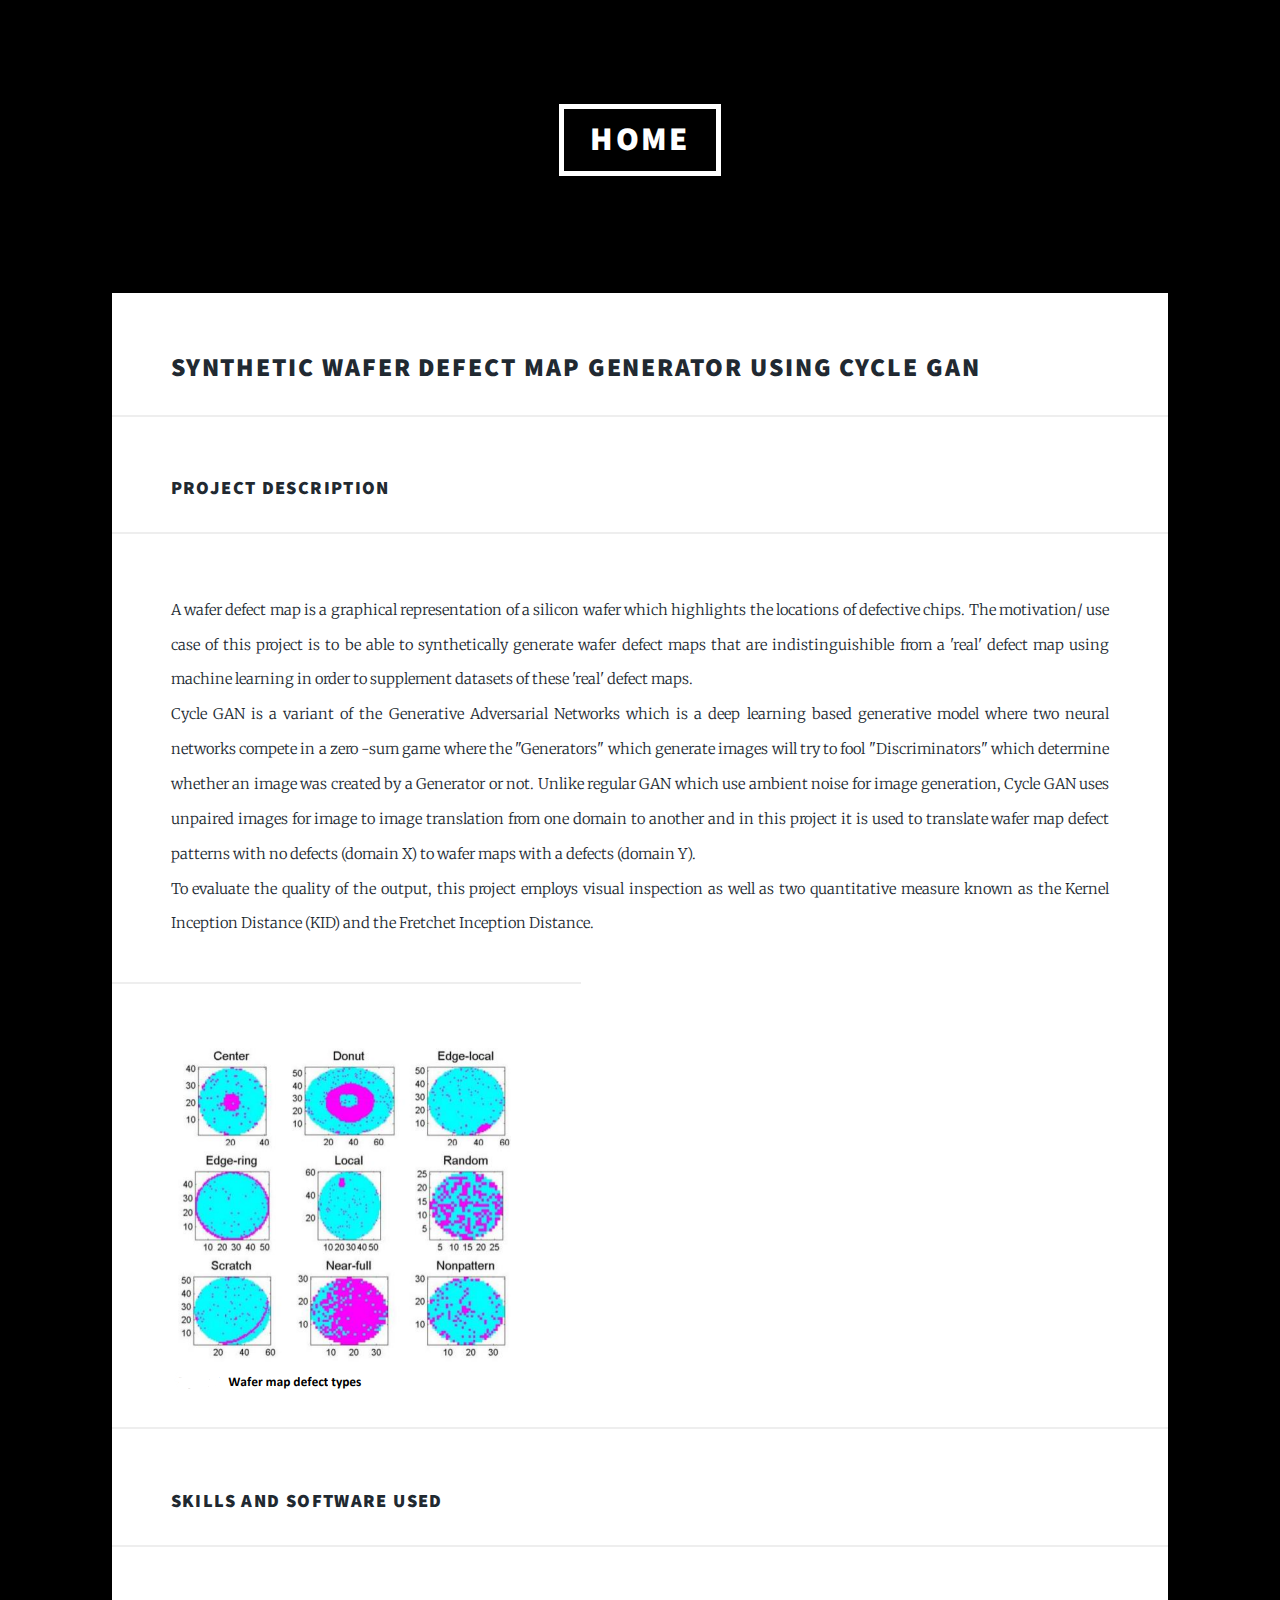
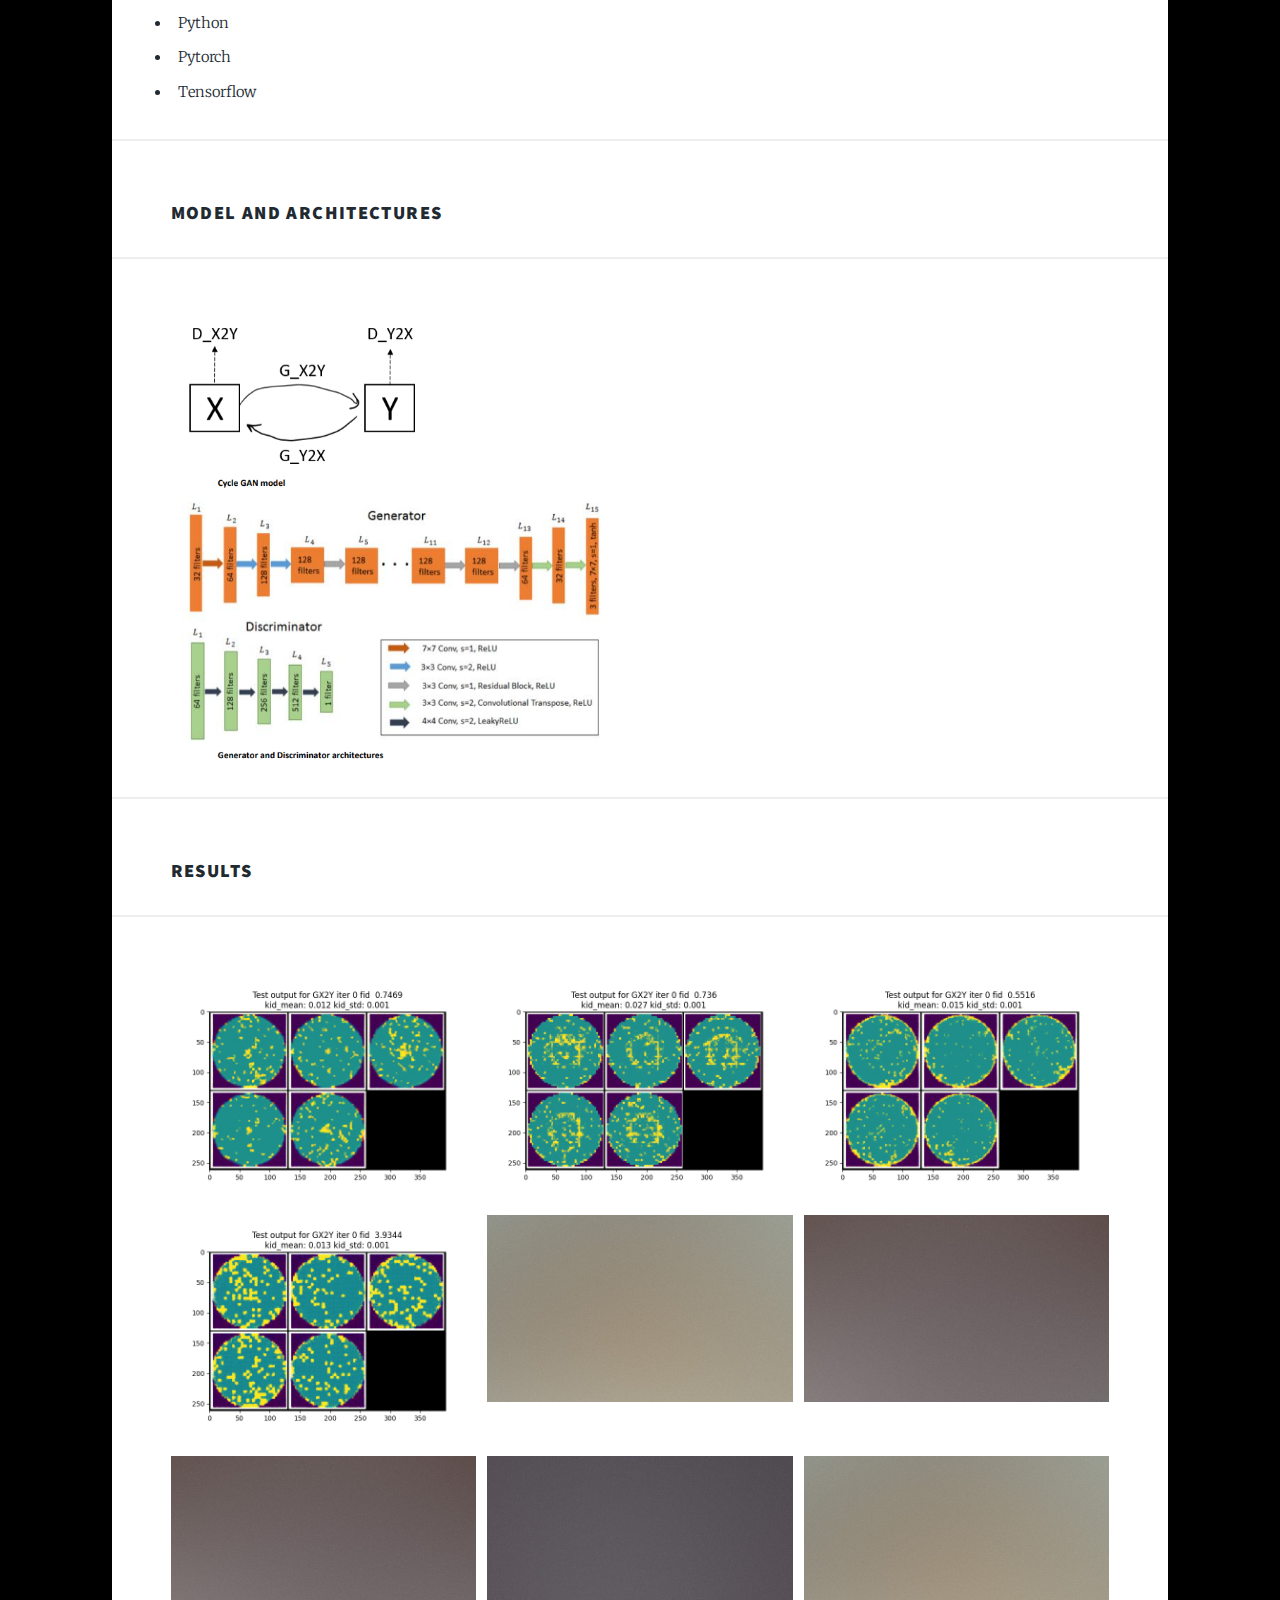
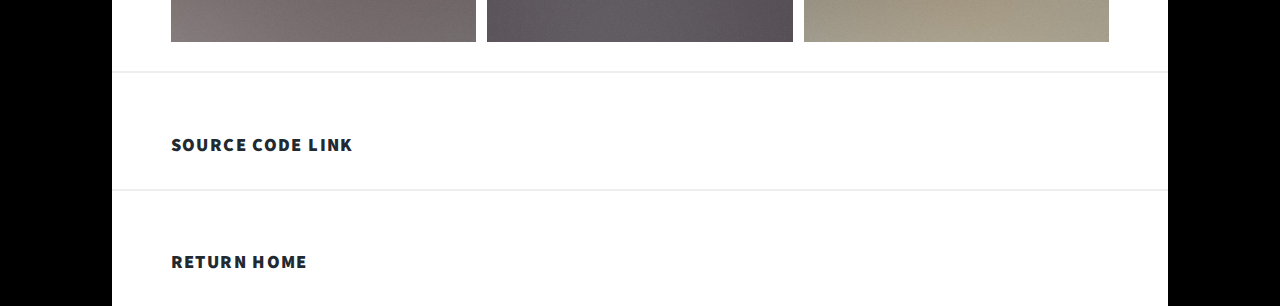
<file: cGan.html>
<!DOCTYPE HTML>
<html>

<head>
		<title>Synthetic Wafer Defect Map Generator Using Cycle GAN</title>
		<meta charset="utf-8" />
		<meta name="viewport" content="width=device-width, initial-scale=1, user-scalable=no" />
		<link rel="stylesheet" href="assets/css/main.css" />
		<noscript><link rel="stylesheet" href="assets/css/noscript.css" /></noscript>
</head>
<body class = "is-preload">
		<!-- Header -->
	<header id="header">
		<a href="index.html" class="logo">Home</a> 
	</header>

	<div id = "main">
		<h2>Synthetic Wafer Defect Map Generator Using Cycle GAN</h2>
		<h3>Project Description</h3>
		<p>A wafer defect map is a graphical representation of a silicon wafer which highlights the locations of defective chips. The motivation/ use case of this project
			is to be able to synthetically generate wafer defect maps that are indistinguishible from a 'real' defect map using machine learning in order to supplement
			datasets of these 'real' defect maps. <br>
			Cycle GAN is a variant of the Generative Adversarial Networks which is a deep learning based generative model where two neural networks compete in a zero
			-sum game where the "Generators" which generate images will try to fool "Discriminators" which determine whether an image was created by a Generator or not.
			Unlike regular GAN which use ambient noise for image generation, Cycle GAN uses unpaired images for image to image translation from one domain to another and in this 
			project it is used to translate wafer map defect patterns with no defects (domain X) to wafer maps with a defects (domain Y).<br>
			To evaluate the quality of the output, this project employs visual inspection as well as two quantitative measure known as the Kernel Inception Distance (KID) and 
			the Fretchet Inception Distance.
		</p>
		<span class="image cen"><img src="images/ganResults/types.png" alt="" /></span>
		<h3>Skills and Software Used</h3>
		<ul>
			<li>Python</li>
			<li>Pytorch</li>
			<li>Tensorflow</li>
		</ul>
		<h3> Model and Architectures</h3>
		<span class="image fit2"><img src="images/cGanArch.png" alt="" /></span>
		<h3>Results</h3>
		<div class="box alt">
			<div class="row gtr-50 gtr-uniform">
				<div class="col-4"><span class="image fit"><img src="images/ganResults/1.jpg" alt="" /></span></div>
				<div class="col-4"><span class="image fit"><img src="images/ganResults/2.jpg" alt="" /></span></div>
				<div class="col-4"><span class="image fit"><img src="images/ganResults/3.jpg" alt="" /></span></div>
											<!-- Break -->
				<div class="col-4"><span class="image fit"><img src="images/ganResults/4.jpg" alt="" /></span></div>
				<div class="col-4"><span class="image fit"><img src="images/pic02.jpg" alt="" /></span></div>
				<div class="col-4"><span class="image fit"><img src="images/pic03.jpg" alt="" /></span></div>
											<!-- Break -->
				<div class="col-4"><span class="image fit"><img src="images/pic03.jpg" alt="" /></span></div>
				<div class="col-4"><span class="image fit"><img src="images/pic04.jpg" alt="" /></span></div>
				<div class="col-4"><span class="image fit"><img src="images/pic02.jpg" alt="" /></span></div>
			</div>
		</div>
		<h3><a href = "https://github.com/onagbonoga/onagbonoga.github.io/tree/main/Code/syntheticWaferMaps">Source Code Link</a></h3>
		<h3><a href = "index.html">Return Home</a></h3>
	</div>

</body>

</html>
</file>
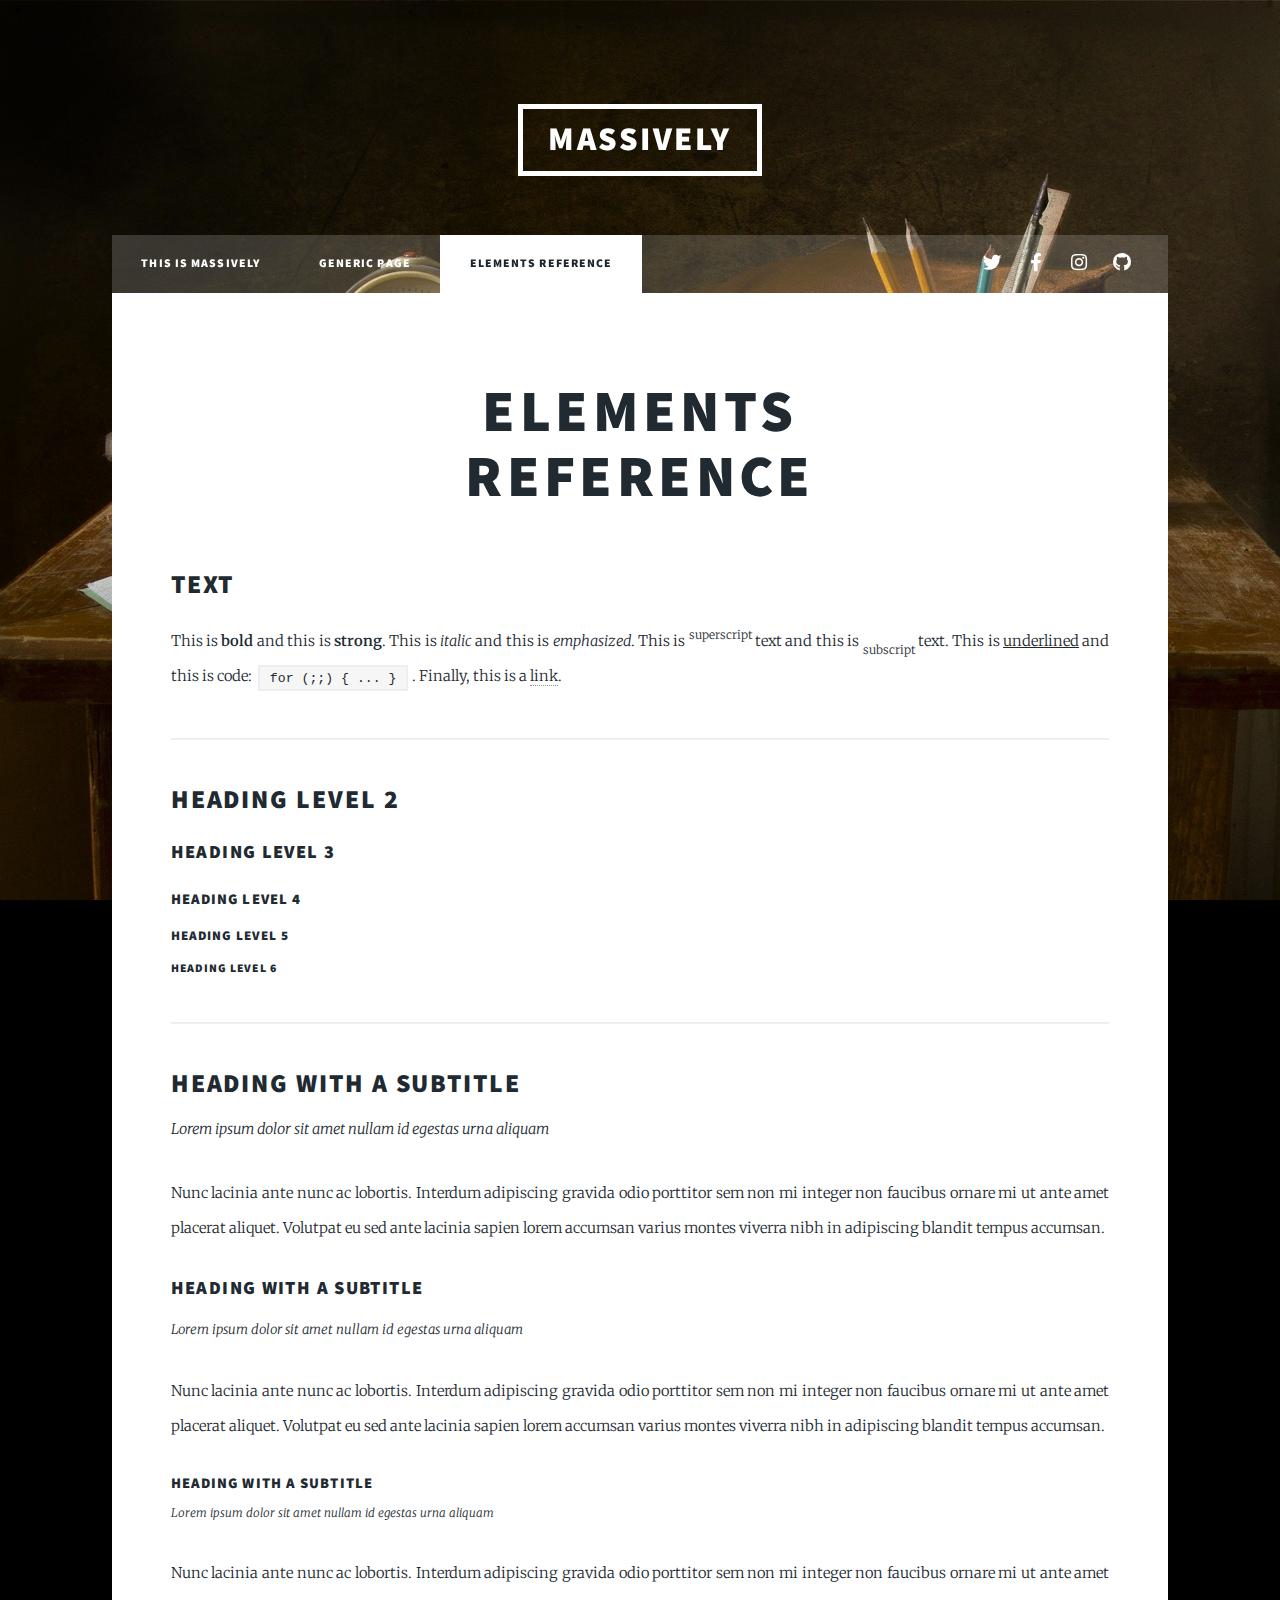
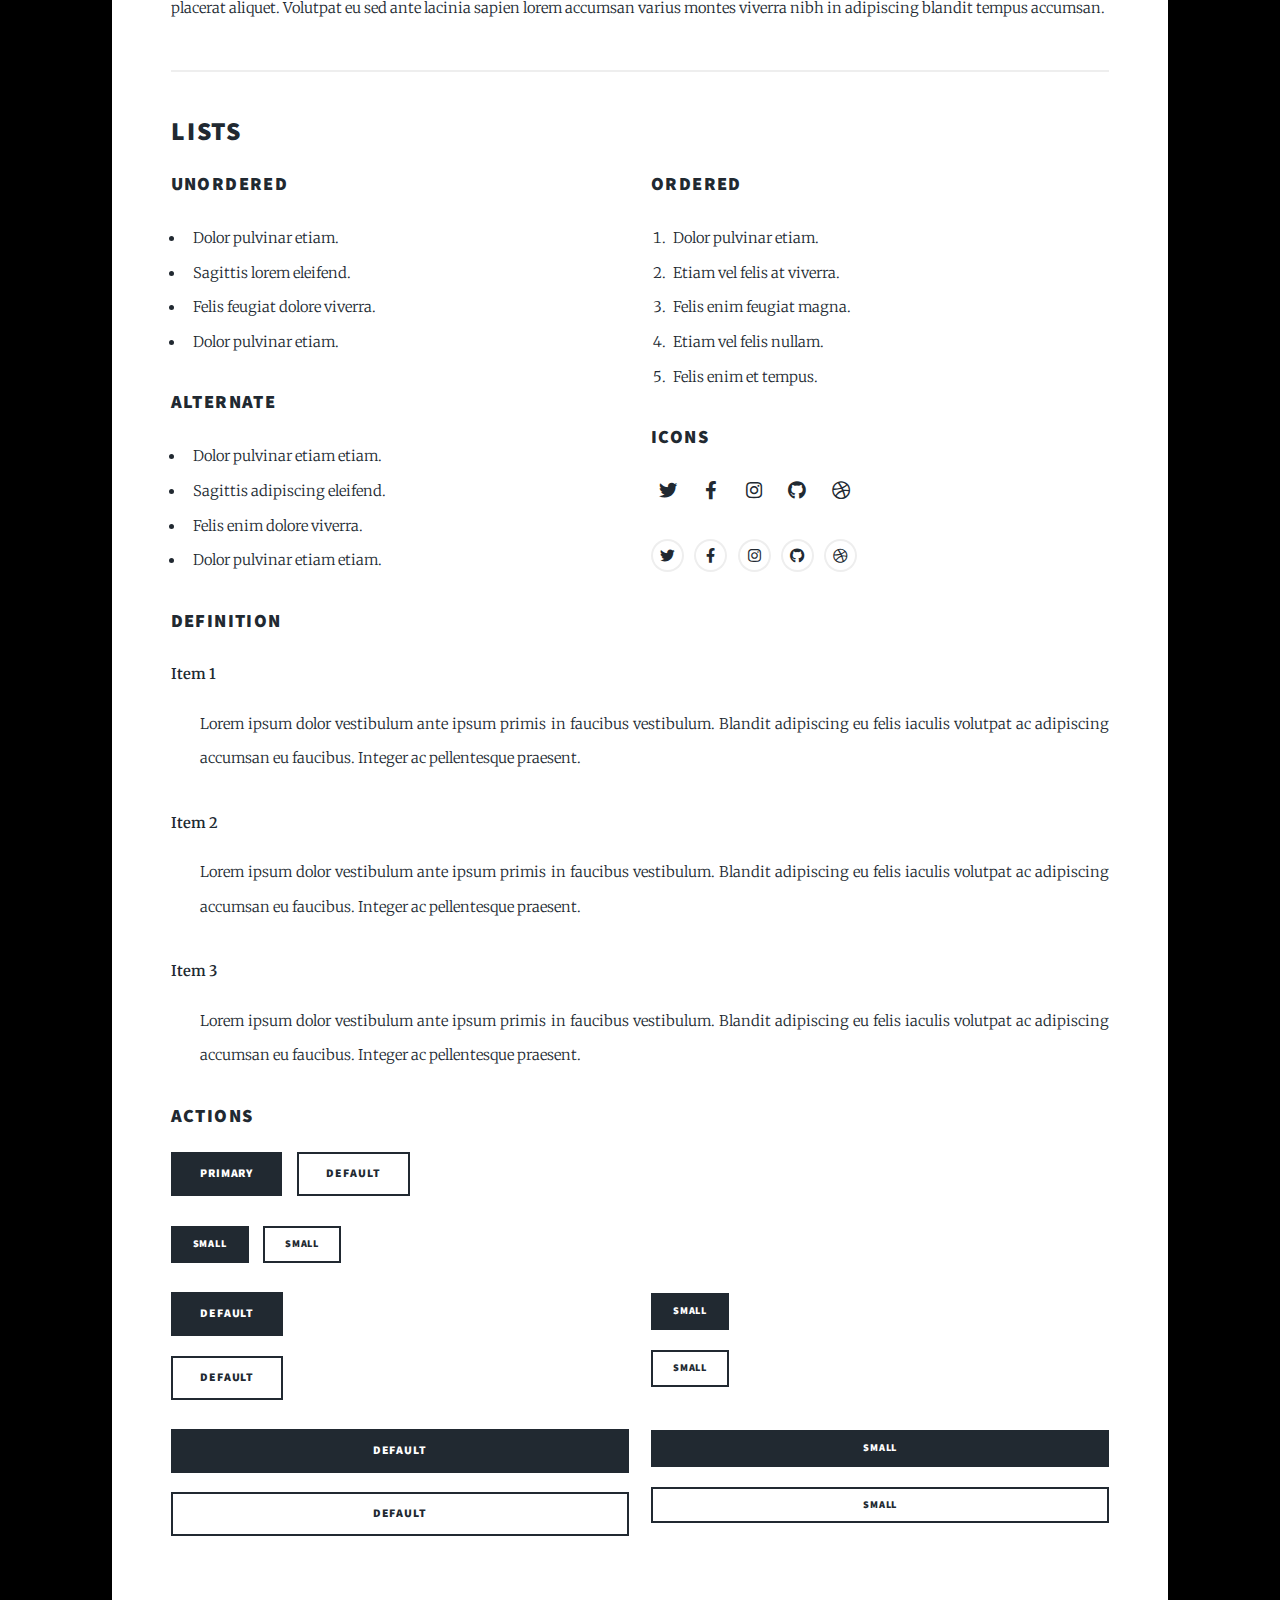
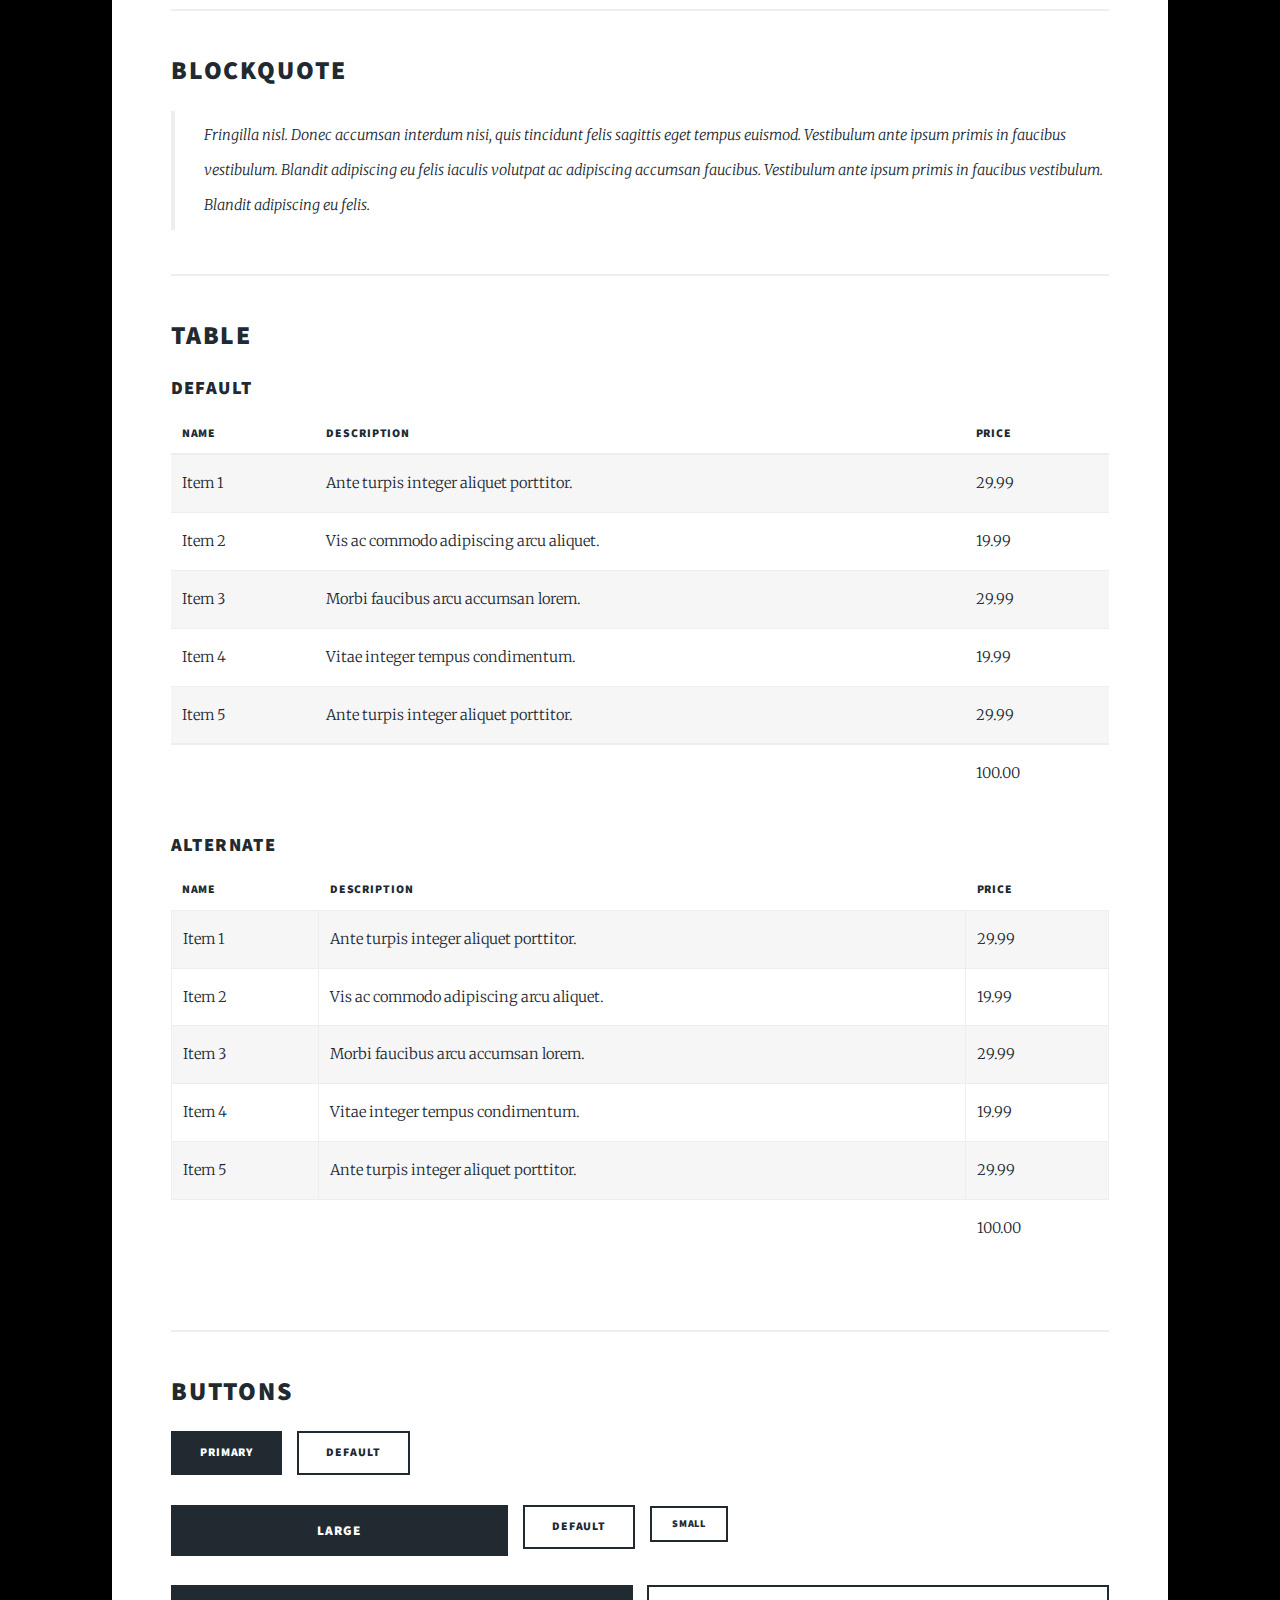
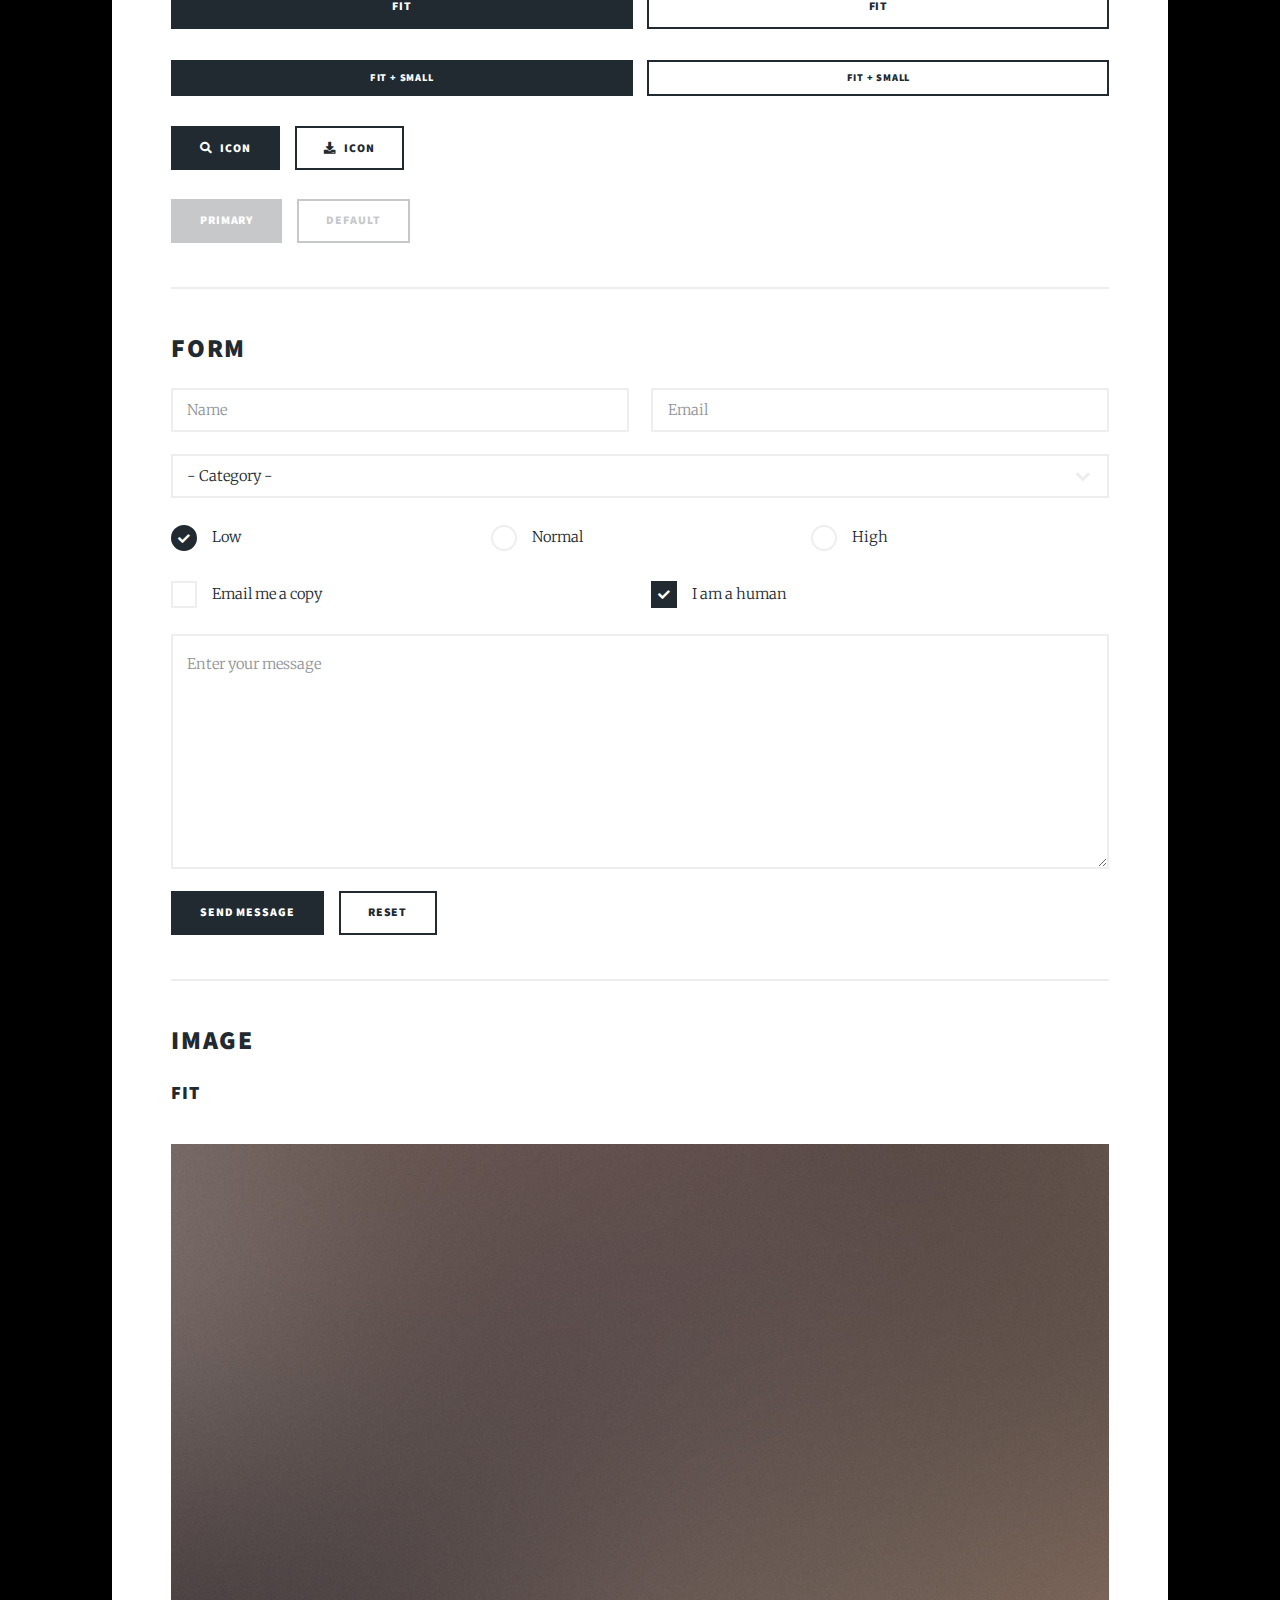
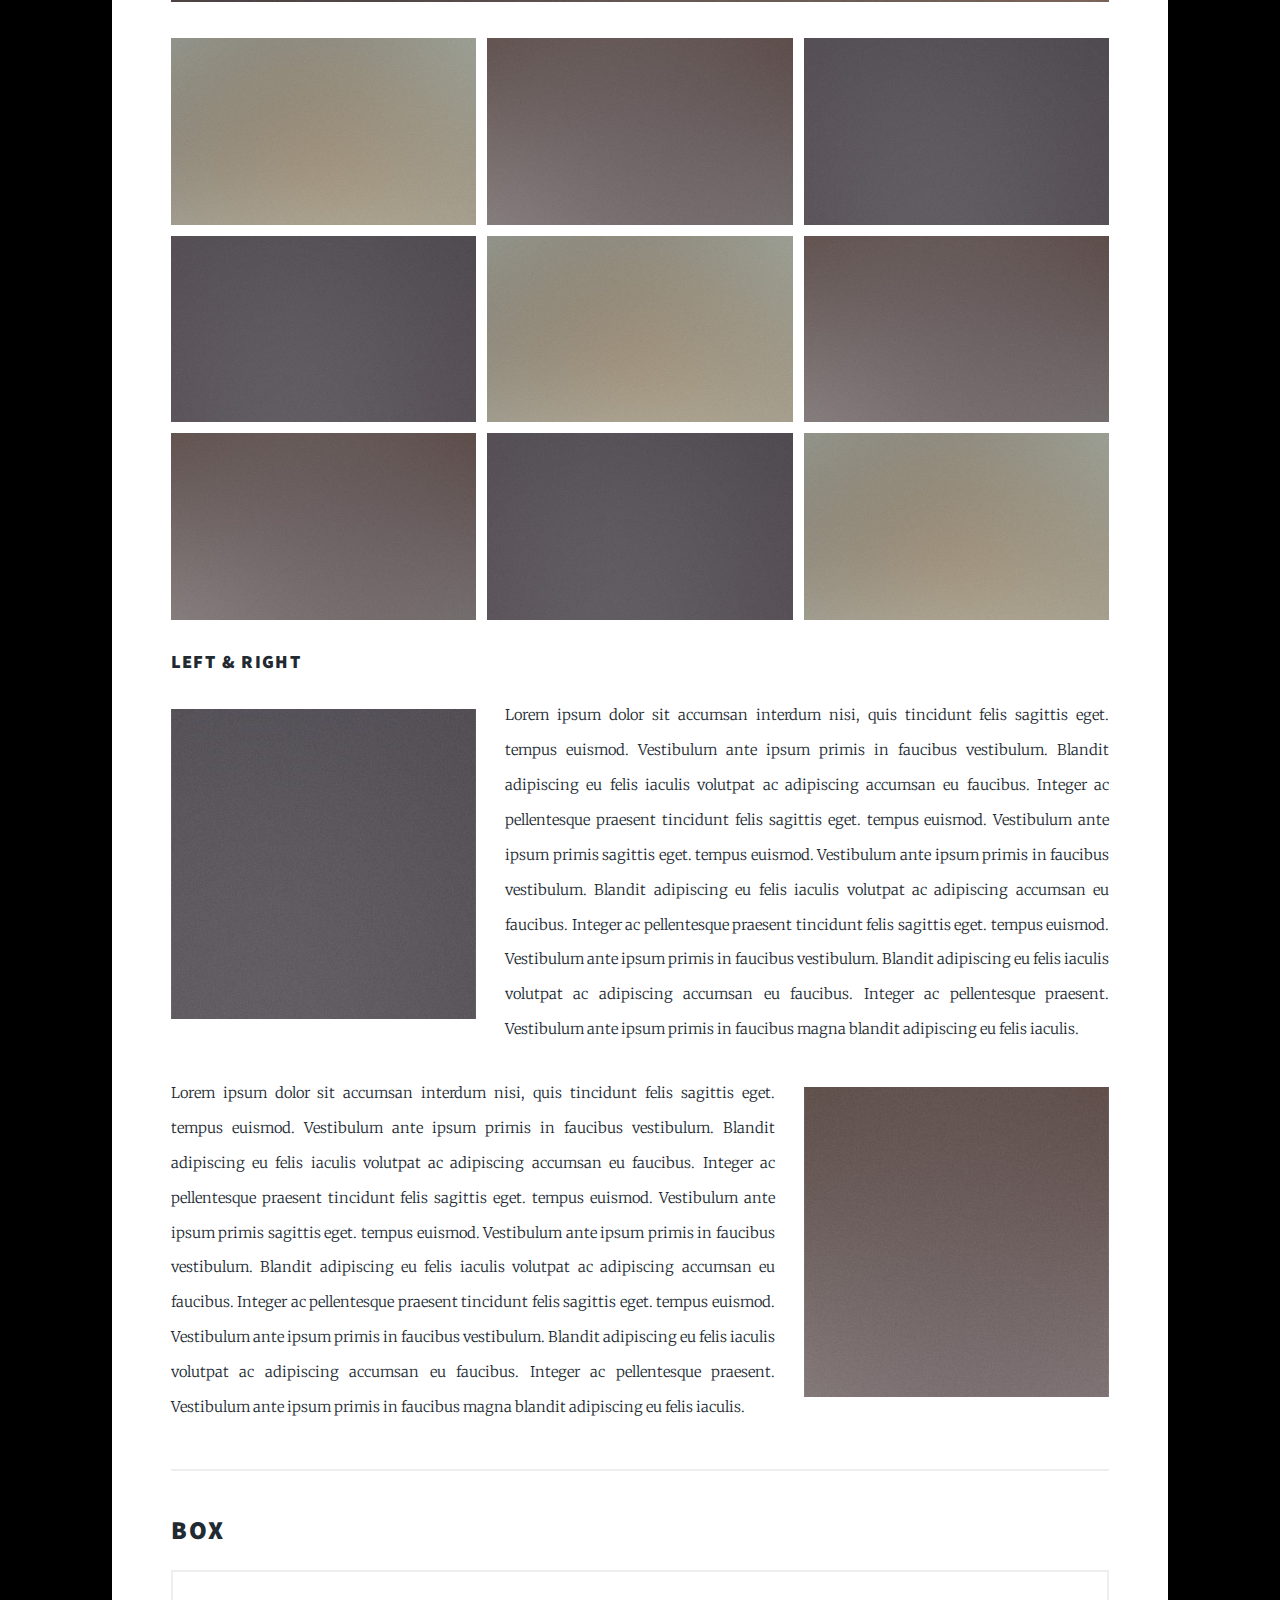
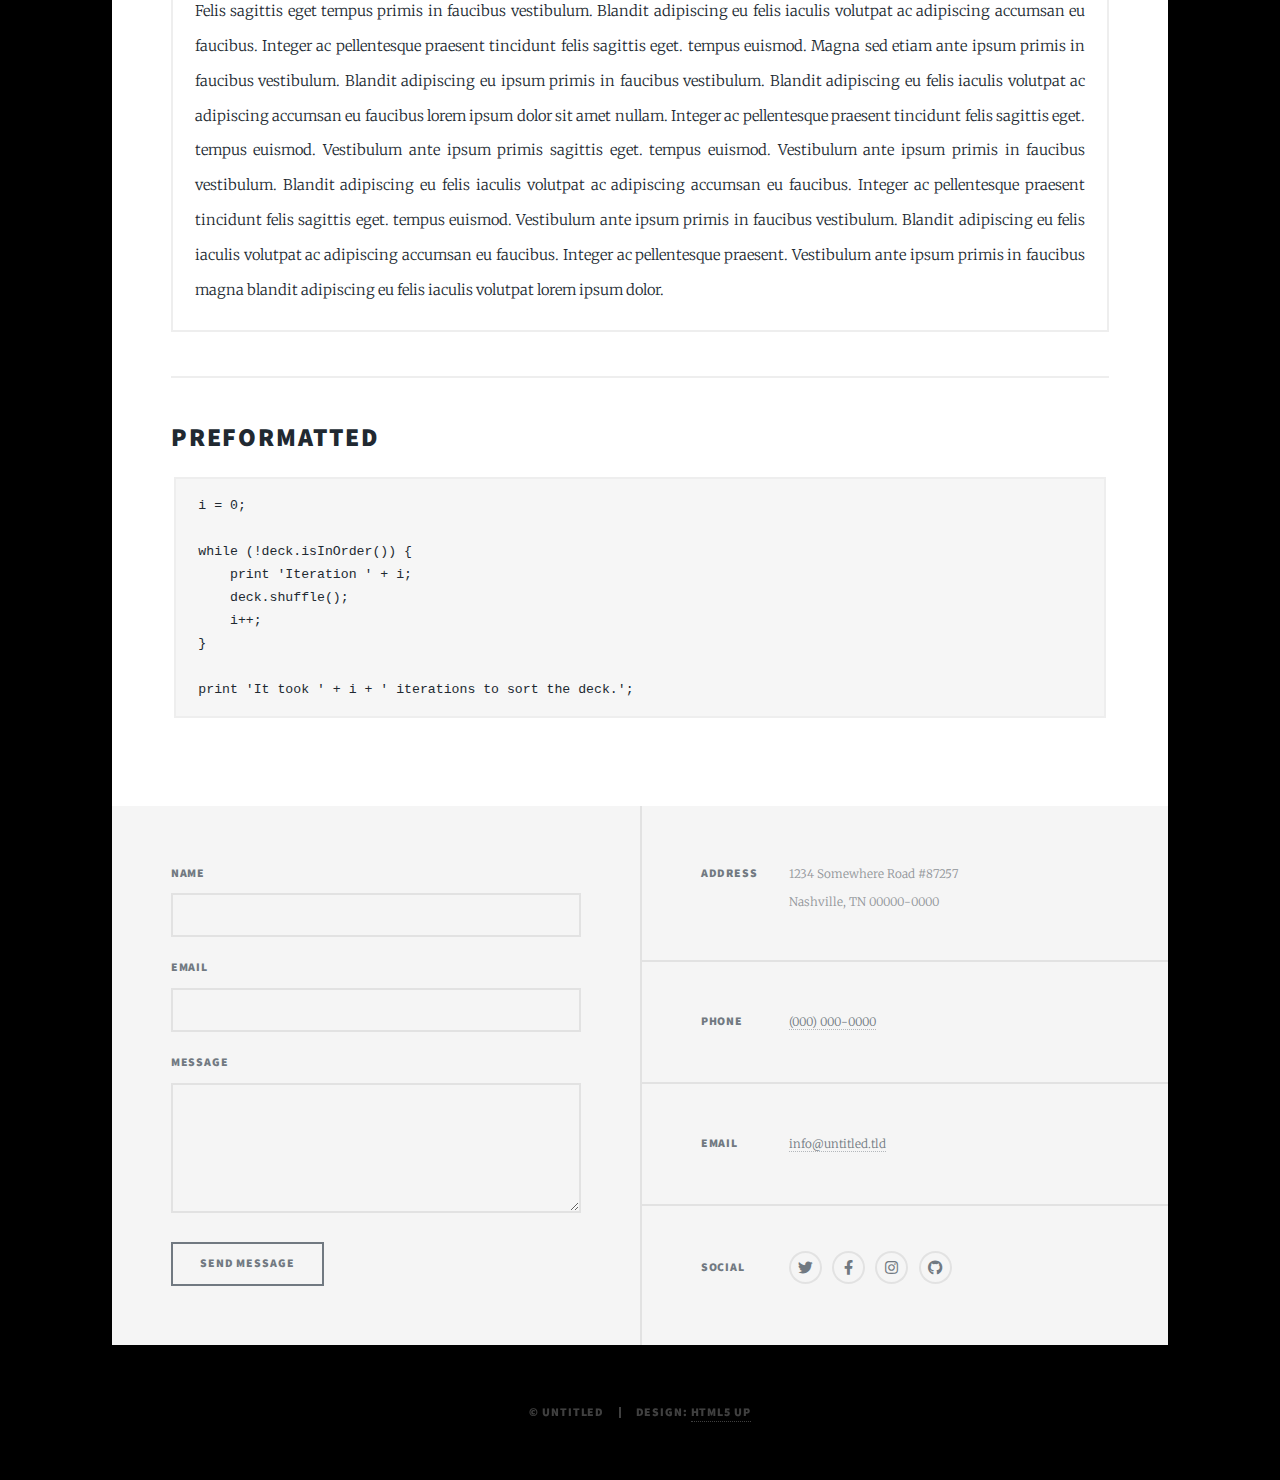
<file: elements.html>
<!DOCTYPE HTML>
<!--
	Massively by HTML5 UP
	html5up.net | @ajlkn
	Free for personal and commercial use under the CCA 3.0 license (html5up.net/license)
-->
<html>
	<head>
		<title>Elements Reference - Massively by HTML5 UP</title>
		<meta charset="utf-8" />
		<meta name="viewport" content="width=device-width, initial-scale=1, user-scalable=no" />
		<link rel="stylesheet" href="assets/css/main.css" />
		<noscript><link rel="stylesheet" href="assets/css/noscript.css" /></noscript>
	</head>
	<body class="is-preload">

		<!-- Wrapper -->
			<div id="wrapper">

				<!-- Header -->
					<header id="header">
						<a href="index.html" class="logo">Massively</a>
					</header>

				<!-- Nav -->
					<nav id="nav">
						<ul class="links">
							<li><a href="index.html">This is Massively</a></li>
							<li><a href="generic.html">Generic Page</a></li>
							<li class="active"><a href="elements.html">Elements Reference</a></li>
						</ul>
						<ul class="icons">
							<li><a href="#" class="icon brands fa-twitter"><span class="label">Twitter</span></a></li>
							<li><a href="#" class="icon brands fa-facebook-f"><span class="label">Facebook</span></a></li>
							<li><a href="#" class="icon brands fa-instagram"><span class="label">Instagram</span></a></li>
							<li><a href="#" class="icon brands fa-github"><span class="label">GitHub</span></a></li>
						</ul>
					</nav>

				<!-- Main -->
					<div id="main">

						<!-- Post -->
							<section class="post">
								<header class="major">
									<h1>Elements<br />
									Reference</h1>
								</header>

								<!-- Text stuff -->
									<h2>Text</h2>
									<p>This is <b>bold</b> and this is <strong>strong</strong>. This is <i>italic</i> and this is <em>emphasized</em>.
									This is <sup>superscript</sup> text and this is <sub>subscript</sub> text.
									This is <u>underlined</u> and this is code: <code>for (;;) { ... }</code>.
									Finally, this is a <a href="#">link</a>.</p>
									<hr />
									<h2>Heading Level 2</h2>
									<h3>Heading Level 3</h3>
									<h4>Heading Level 4</h4>
									<h5>Heading Level 5</h5>
									<h6>Heading Level 6</h6>
									<hr />
									<header>
										<h2>Heading with a Subtitle</h2>
										<p>Lorem ipsum dolor sit amet nullam id egestas urna aliquam</p>
									</header>
									<p>Nunc lacinia ante nunc ac lobortis. Interdum adipiscing gravida odio porttitor sem non mi integer non faucibus ornare mi ut ante amet placerat aliquet. Volutpat eu sed ante lacinia sapien lorem accumsan varius montes viverra nibh in adipiscing blandit tempus accumsan.</p>
									<header>
										<h3>Heading with a Subtitle</h3>
										<p>Lorem ipsum dolor sit amet nullam id egestas urna aliquam</p>
									</header>
									<p>Nunc lacinia ante nunc ac lobortis. Interdum adipiscing gravida odio porttitor sem non mi integer non faucibus ornare mi ut ante amet placerat aliquet. Volutpat eu sed ante lacinia sapien lorem accumsan varius montes viverra nibh in adipiscing blandit tempus accumsan.</p>
									<header>
										<h4>Heading with a Subtitle</h4>
										<p>Lorem ipsum dolor sit amet nullam id egestas urna aliquam</p>
									</header>
									<p>Nunc lacinia ante nunc ac lobortis. Interdum adipiscing gravida odio porttitor sem non mi integer non faucibus ornare mi ut ante amet placerat aliquet. Volutpat eu sed ante lacinia sapien lorem accumsan varius montes viverra nibh in adipiscing blandit tempus accumsan.</p>

									<hr />

								<!-- Lists -->
									<h2>Lists</h2>
									<div class="row">
										<div class="col-6 col-12-small">

											<h3>Unordered</h3>
											<ul>
												<li>Dolor pulvinar etiam.</li>
												<li>Sagittis lorem eleifend.</li>
												<li>Felis feugiat dolore viverra.</li>
												<li>Dolor pulvinar etiam.</li>
											</ul>

											<h3>Alternate</h3>
											<ul class="alt">
												<li>Dolor pulvinar etiam etiam.</li>
												<li>Sagittis adipiscing eleifend.</li>
												<li>Felis enim dolore viverra.</li>
												<li>Dolor pulvinar etiam etiam.</li>
											</ul>

										</div>
										<div class="col-6 col-12-small">

											<h3>Ordered</h3>
											<ol>
												<li>Dolor pulvinar etiam.</li>
												<li>Etiam vel felis at viverra.</li>
												<li>Felis enim feugiat magna.</li>
												<li>Etiam vel felis nullam.</li>
												<li>Felis enim et tempus.</li>
											</ol>

											<h3>Icons</h3>
											<ul class="icons">
												<li><a href="#" class="icon brands fa-twitter"><span class="label">Twitter</span></a></li>
												<li><a href="#" class="icon brands fa-facebook-f"><span class="label">Facebook</span></a></li>
												<li><a href="#" class="icon brands fa-instagram"><span class="label">Instagram</span></a></li>
												<li><a href="#" class="icon brands fa-github"><span class="label">Github</span></a></li>
												<li><a href="#" class="icon brands fa-dribbble"><span class="label">Dribbble</span></a></li>
											</ul>
											<ul class="icons alt">
												<li><a href="#" class="icon brands alt fa-twitter"><span class="label">Twitter</span></a></li>
												<li><a href="#" class="icon brands alt fa-facebook-f"><span class="label">Facebook</span></a></li>
												<li><a href="#" class="icon brands alt fa-instagram"><span class="label">Instagram</span></a></li>
												<li><a href="#" class="icon brands alt fa-github"><span class="label">Github</span></a></li>
												<li><a href="#" class="icon brands alt fa-dribbble"><span class="label">Dribbble</span></a></li>
											</ul>

										</div>
									</div>
									<h3>Definition</h3>
									<dl>
										<dt>Item 1</dt>
										<dd>
											<p>Lorem ipsum dolor vestibulum ante ipsum primis in faucibus vestibulum. Blandit adipiscing eu felis iaculis volutpat ac adipiscing accumsan eu faucibus. Integer ac pellentesque praesent.</p>
										</dd>
										<dt>Item 2</dt>
										<dd>
											<p>Lorem ipsum dolor vestibulum ante ipsum primis in faucibus vestibulum. Blandit adipiscing eu felis iaculis volutpat ac adipiscing accumsan eu faucibus. Integer ac pellentesque praesent.</p>
										</dd>
										<dt>Item 3</dt>
										<dd>
											<p>Lorem ipsum dolor vestibulum ante ipsum primis in faucibus vestibulum. Blandit adipiscing eu felis iaculis volutpat ac adipiscing accumsan eu faucibus. Integer ac pellentesque praesent.</p>
										</dd>
									</dl>

									<h3>Actions</h3>
									<ul class="actions">
										<li><a href="#" class="button primary">Primary</a></li>
										<li><a href="#" class="button">Default</a></li>
									</ul>
									<ul class="actions small">
										<li><a href="#" class="button primary small">Small</a></li>
										<li><a href="#" class="button small">Small</a></li>
									</ul>
									<div class="row">
										<div class="col-6 col-12-small">
											<ul class="actions stacked">
												<li><a href="#" class="button primary">Default</a></li>
												<li><a href="#" class="button">Default</a></li>
											</ul>
										</div>
										<div class="col-6 col-12-small">
											<ul class="actions stacked">
												<li><a href="#" class="button primary small">Small</a></li>
												<li><a href="#" class="button small">Small</a></li>
											</ul>
										</div>
									</div>
									<div class="row">
										<div class="col-6 col-12-small">
											<ul class="actions stacked">
												<li><a href="#" class="button primary fit">Default</a></li>
												<li><a href="#" class="button fit">Default</a></li>
											</ul>
										</div>
										<div class="col-6 col-12-small">
											<ul class="actions stacked">
												<li><a href="#" class="button primary small fit">Small</a></li>
												<li><a href="#" class="button small fit">Small</a></li>
											</ul>
										</div>
									</div>

									<hr />

								<!-- Blockquote -->
									<h2>Blockquote</h2>
									<blockquote>Fringilla nisl. Donec accumsan interdum nisi, quis tincidunt felis sagittis eget tempus euismod. Vestibulum ante ipsum primis in faucibus vestibulum. Blandit adipiscing eu felis iaculis volutpat ac adipiscing accumsan faucibus. Vestibulum ante ipsum primis in faucibus vestibulum. Blandit adipiscing eu felis.</blockquote>

									<hr />

								<!-- Table -->
									<h2>Table</h2>

									<h3>Default</h3>
									<div class="table-wrapper">
										<table>
											<thead>
												<tr>
													<th>Name</th>
													<th>Description</th>
													<th>Price</th>
												</tr>
											</thead>
											<tbody>
												<tr>
													<td>Item 1</td>
													<td>Ante turpis integer aliquet porttitor.</td>
													<td>29.99</td>
												</tr>
												<tr>
													<td>Item 2</td>
													<td>Vis ac commodo adipiscing arcu aliquet.</td>
													<td>19.99</td>
												</tr>
												<tr>
													<td>Item 3</td>
													<td> Morbi faucibus arcu accumsan lorem.</td>
													<td>29.99</td>
												</tr>
												<tr>
													<td>Item 4</td>
													<td>Vitae integer tempus condimentum.</td>
													<td>19.99</td>
												</tr>
												<tr>
													<td>Item 5</td>
													<td>Ante turpis integer aliquet porttitor.</td>
													<td>29.99</td>
												</tr>
											</tbody>
											<tfoot>
												<tr>
													<td colspan="2"></td>
													<td>100.00</td>
												</tr>
											</tfoot>
										</table>
									</div>

									<h3>Alternate</h3>
									<div class="table-wrapper">
										<table class="alt">
											<thead>
												<tr>
													<th>Name</th>
													<th>Description</th>
													<th>Price</th>
												</tr>
											</thead>
											<tbody>
												<tr>
													<td>Item 1</td>
													<td>Ante turpis integer aliquet porttitor.</td>
													<td>29.99</td>
												</tr>
												<tr>
													<td>Item 2</td>
													<td>Vis ac commodo adipiscing arcu aliquet.</td>
													<td>19.99</td>
												</tr>
												<tr>
													<td>Item 3</td>
													<td> Morbi faucibus arcu accumsan lorem.</td>
													<td>29.99</td>
												</tr>
												<tr>
													<td>Item 4</td>
													<td>Vitae integer tempus condimentum.</td>
													<td>19.99</td>
												</tr>
												<tr>
													<td>Item 5</td>
													<td>Ante turpis integer aliquet porttitor.</td>
													<td>29.99</td>
												</tr>
											</tbody>
											<tfoot>
												<tr>
													<td colspan="2"></td>
													<td>100.00</td>
												</tr>
											</tfoot>
										</table>
									</div>

									<hr />

								<!-- Buttons -->
									<h2>Buttons</h2>
									<ul class="actions">
										<li><a href="#" class="button primary">Primary</a></li>
										<li><a href="#" class="button">Default</a></li>
									</ul>
									<ul class="actions">
										<li><a href="#" class="button primary large">Large</a></li>
										<li><a href="#" class="button">Default</a></li>
										<li><a href="#" class="button small">Small</a></li>
									</ul>
									<ul class="actions fit">
										<li><a href="#" class="button primary fit">Fit</a></li>
										<li><a href="#" class="button fit">Fit</a></li>
									</ul>
									<ul class="actions fit small">
										<li><a href="#" class="button primary fit small">Fit + Small</a></li>
										<li><a href="#" class="button fit small">Fit + Small</a></li>
									</ul>
									<ul class="actions">
										<li><a href="#" class="button primary icon solid fa-search">Icon</a></li>
										<li><a href="#" class="button icon solid fa-download">Icon</a></li>
									</ul>
									<ul class="actions">
										<li><span class="button primary disabled">Primary</span></li>
										<li><span class="button disabled">Default</span></li>
									</ul>

									<hr />

								<!-- Form -->
									<h2>Form</h2>

									<form method="post" action="#">
										<div class="row gtr-uniform">
											<div class="col-6 col-12-xsmall">
												<input type="text" name="demo-name" id="demo-name" value="" placeholder="Name" />
											</div>
											<div class="col-6 col-12-xsmall">
												<input type="email" name="demo-email" id="demo-email" value="" placeholder="Email" />
											</div>
											<!-- Break -->
											<div class="col-12">
												<select name="demo-category" id="demo-category">
													<option value="">- Category -</option>
													<option value="1">Manufacturing</option>
													<option value="1">Shipping</option>
													<option value="1">Administration</option>
													<option value="1">Human Resources</option>
												</select>
											</div>
											<!-- Break -->
											<div class="col-4 col-12-small">
												<input type="radio" id="demo-priority-low" name="demo-priority" checked>
												<label for="demo-priority-low">Low</label>
											</div>
											<div class="col-4 col-12-small">
												<input type="radio" id="demo-priority-normal" name="demo-priority">
												<label for="demo-priority-normal">Normal</label>
											</div>
											<div class="col-4 col-12-small">
												<input type="radio" id="demo-priority-high" name="demo-priority">
												<label for="demo-priority-high">High</label>
											</div>
											<!-- Break -->
											<div class="col-6 col-12-small">
												<input type="checkbox" id="demo-copy" name="demo-copy">
												<label for="demo-copy">Email me a copy</label>
											</div>
											<div class="col-6 col-12-small">
												<input type="checkbox" id="demo-human" name="demo-human" checked>
												<label for="demo-human">I am a human</label>
											</div>
											<!-- Break -->
											<div class="col-12">
												<textarea name="demo-message" id="demo-message" placeholder="Enter your message" rows="6"></textarea>
											</div>
											<!-- Break -->
											<div class="col-12">
												<ul class="actions">
													<li><input type="submit" value="Send Message" class="primary" /></li>
													<li><input type="reset" value="Reset" /></li>
												</ul>
											</div>
										</div>
									</form>

									<hr />

								<!-- Image -->
									<h2>Image</h2>

									<h3>Fit</h3>
									<span class="image fit"><img src="images/pic01.jpg" alt="" /></span>
									<div class="box alt">
										<div class="row gtr-50 gtr-uniform">
											<div class="col-4"><span class="image fit"><img src="images/pic02.jpg" alt="" /></span></div>
											<div class="col-4"><span class="image fit"><img src="images/pic03.jpg" alt="" /></span></div>
											<div class="col-4"><span class="image fit"><img src="images/pic04.jpg" alt="" /></span></div>
											<!-- Break -->
											<div class="col-4"><span class="image fit"><img src="images/pic04.jpg" alt="" /></span></div>
											<div class="col-4"><span class="image fit"><img src="images/pic02.jpg" alt="" /></span></div>
											<div class="col-4"><span class="image fit"><img src="images/pic03.jpg" alt="" /></span></div>
											<!-- Break -->
											<div class="col-4"><span class="image fit"><img src="images/pic03.jpg" alt="" /></span></div>
											<div class="col-4"><span class="image fit"><img src="images/pic04.jpg" alt="" /></span></div>
											<div class="col-4"><span class="image fit"><img src="images/pic02.jpg" alt="" /></span></div>
										</div>
									</div>

									<h3>Left &amp; Right</h3>
									<p><span class="image left"><img src="images/pic08.jpg" alt="" /></span>Lorem ipsum dolor sit accumsan interdum nisi, quis tincidunt felis sagittis eget. tempus euismod. Vestibulum ante ipsum primis in faucibus vestibulum. Blandit adipiscing eu felis iaculis volutpat ac adipiscing accumsan eu faucibus. Integer ac pellentesque praesent tincidunt felis sagittis eget. tempus euismod. Vestibulum ante ipsum primis sagittis eget. tempus euismod. Vestibulum ante ipsum primis in faucibus vestibulum. Blandit adipiscing eu felis iaculis volutpat ac adipiscing accumsan eu faucibus. Integer ac pellentesque praesent tincidunt felis sagittis eget. tempus euismod. Vestibulum ante ipsum primis in faucibus vestibulum. Blandit adipiscing eu felis iaculis volutpat ac adipiscing accumsan eu faucibus. Integer ac pellentesque praesent. Vestibulum ante ipsum primis in faucibus magna blandit adipiscing eu felis iaculis.</p>
									<p><span class="image right"><img src="images/pic09.jpg" alt="" /></span>Lorem ipsum dolor sit accumsan interdum nisi, quis tincidunt felis sagittis eget. tempus euismod. Vestibulum ante ipsum primis in faucibus vestibulum. Blandit adipiscing eu felis iaculis volutpat ac adipiscing accumsan eu faucibus. Integer ac pellentesque praesent tincidunt felis sagittis eget. tempus euismod. Vestibulum ante ipsum primis sagittis eget. tempus euismod. Vestibulum ante ipsum primis in faucibus vestibulum. Blandit adipiscing eu felis iaculis volutpat ac adipiscing accumsan eu faucibus. Integer ac pellentesque praesent tincidunt felis sagittis eget. tempus euismod. Vestibulum ante ipsum primis in faucibus vestibulum. Blandit adipiscing eu felis iaculis volutpat ac adipiscing accumsan eu faucibus. Integer ac pellentesque praesent. Vestibulum ante ipsum primis in faucibus magna blandit adipiscing eu felis iaculis.</p>

									<hr />

								<!-- Box -->
									<h2>Box</h2>
									<div class="box">
										<p>Felis sagittis eget tempus primis in faucibus vestibulum. Blandit adipiscing eu felis iaculis volutpat ac adipiscing accumsan eu faucibus. Integer ac pellentesque praesent tincidunt felis sagittis eget. tempus euismod. Magna sed etiam ante ipsum primis in faucibus vestibulum. Blandit adipiscing eu ipsum primis in faucibus vestibulum. Blandit adipiscing eu felis iaculis volutpat ac adipiscing accumsan eu faucibus lorem ipsum dolor sit amet nullam. Integer ac pellentesque praesent tincidunt felis sagittis eget. tempus euismod. Vestibulum ante ipsum primis sagittis eget. tempus euismod. Vestibulum ante ipsum primis in faucibus vestibulum. Blandit adipiscing eu felis iaculis volutpat ac adipiscing accumsan eu faucibus. Integer ac pellentesque praesent tincidunt felis sagittis eget. tempus euismod. Vestibulum ante ipsum primis in faucibus vestibulum. Blandit adipiscing eu felis iaculis volutpat ac adipiscing accumsan eu faucibus. Integer ac pellentesque praesent. Vestibulum ante ipsum primis in faucibus magna blandit adipiscing eu felis iaculis volutpat lorem ipsum dolor.</p>
									</div>

									<hr />

								<!-- Preformatted Code -->
									<h2>Preformatted</h2>
									<pre><code>i = 0;

while (!deck.isInOrder()) {
    print 'Iteration ' + i;
    deck.shuffle();
    i++;
}

print 'It took ' + i + ' iterations to sort the deck.';
</code></pre>

							</section>

					</div>

				<!-- Footer -->
					<footer id="footer">
						<section>
							<form method="post" action="#">
								<div class="fields">
									<div class="field">
										<label for="name">Name</label>
										<input type="text" name="name" id="name" />
									</div>
									<div class="field">
										<label for="email">Email</label>
										<input type="text" name="email" id="email" />
									</div>
									<div class="field">
										<label for="message">Message</label>
										<textarea name="message" id="message" rows="3"></textarea>
									</div>
								</div>
								<ul class="actions">
									<li><input type="submit" value="Send Message" /></li>
								</ul>
							</form>
						</section>
						<section class="split contact">
							<section class="alt">
								<h3>Address</h3>
								<p>1234 Somewhere Road #87257<br />
								Nashville, TN 00000-0000</p>
							</section>
							<section>
								<h3>Phone</h3>
								<p><a href="#">(000) 000-0000</a></p>
							</section>
							<section>
								<h3>Email</h3>
								<p><a href="#">info@untitled.tld</a></p>
							</section>
							<section>
								<h3>Social</h3>
								<ul class="icons alt">
									<li><a href="#" class="icon brands alt fa-twitter"><span class="label">Twitter</span></a></li>
									<li><a href="#" class="icon brands alt fa-facebook-f"><span class="label">Facebook</span></a></li>
									<li><a href="#" class="icon brands alt fa-instagram"><span class="label">Instagram</span></a></li>
									<li><a href="#" class="icon brands alt fa-github"><span class="label">GitHub</span></a></li>
								</ul>
							</section>
						</section>
					</footer>

				<!-- Copyright -->
					<div id="copyright">
						<ul><li>&copy; Untitled</li><li>Design: <a href="https://html5up.net">HTML5 UP</a></li></ul>
					</div>

			</div>

		<!-- Scripts -->
			<script src="assets/js/jquery.min.js"></script>
			<script src="assets/js/jquery.scrollex.min.js"></script>
			<script src="assets/js/jquery.scrolly.min.js"></script>
			<script src="assets/js/browser.min.js"></script>
			<script src="assets/js/breakpoints.min.js"></script>
			<script src="assets/js/util.js"></script>
			<script src="assets/js/main.js"></script>

	</body>
</html>
</file>
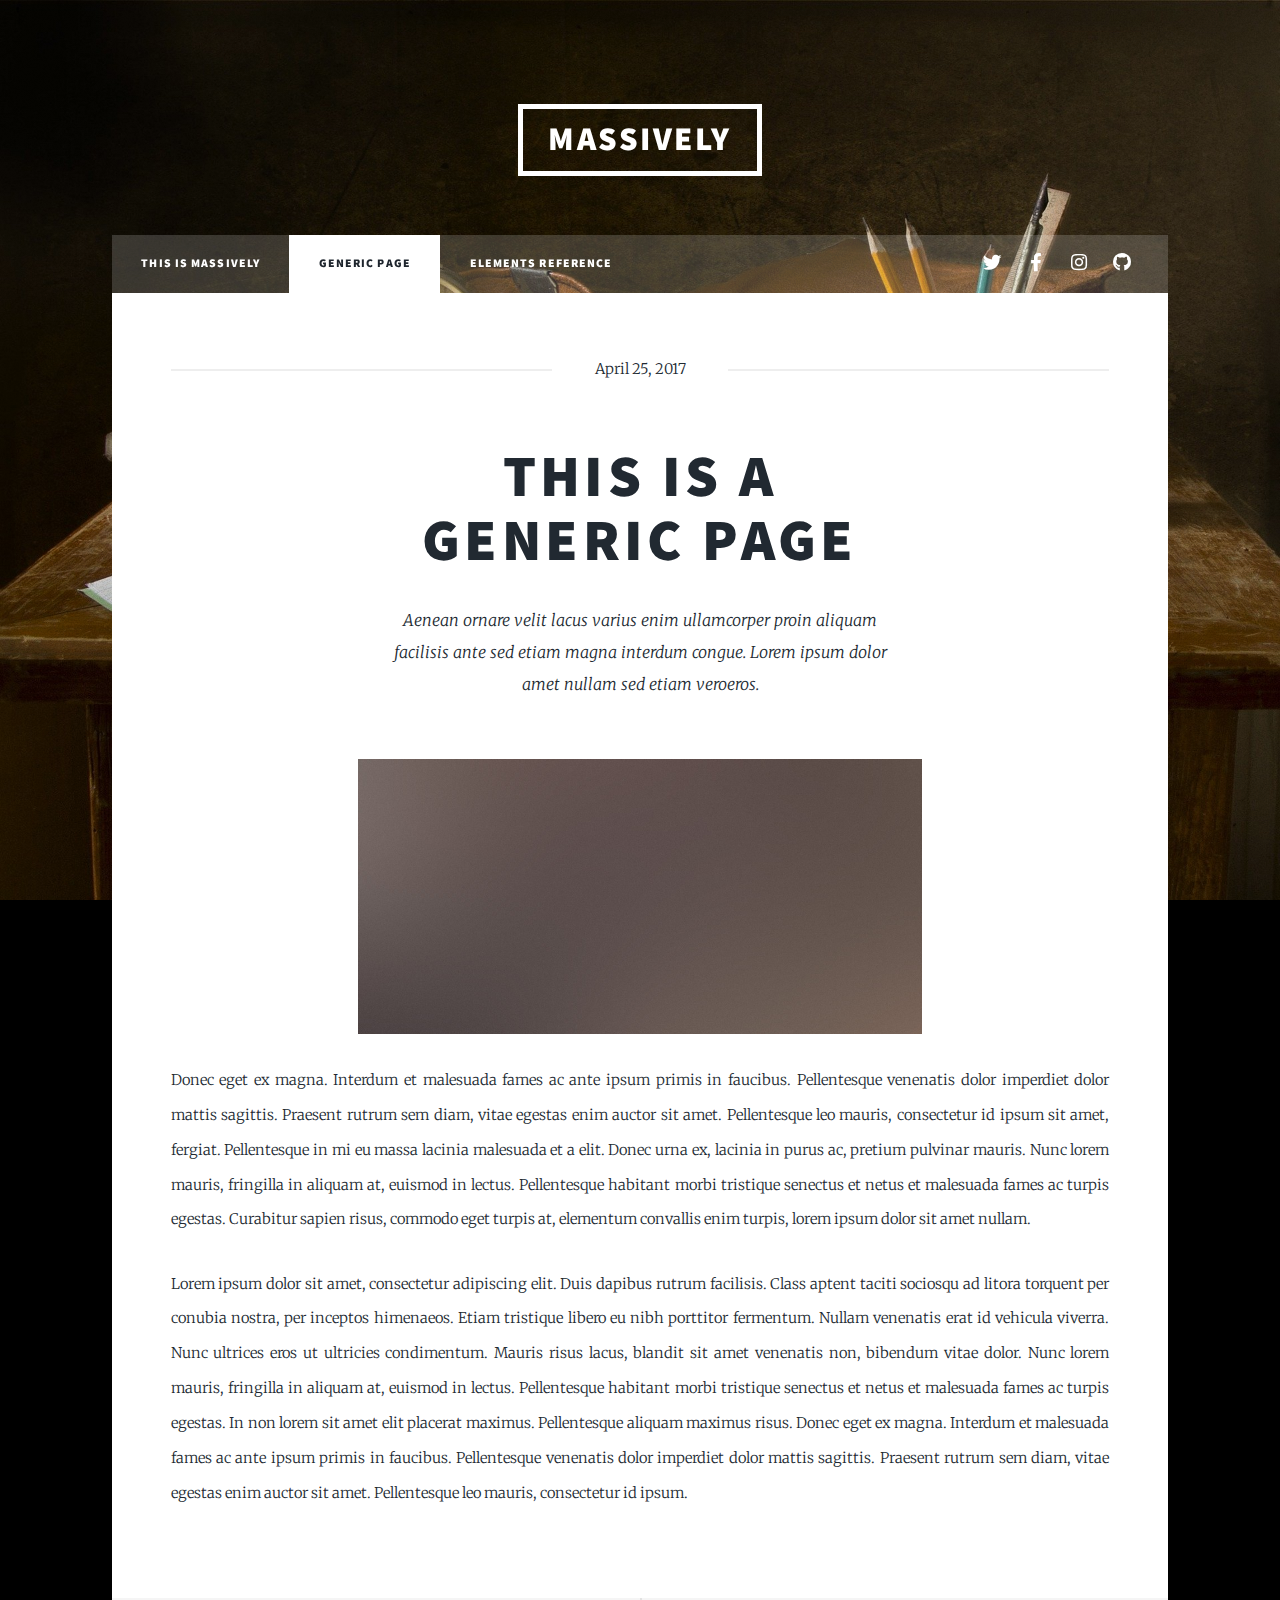
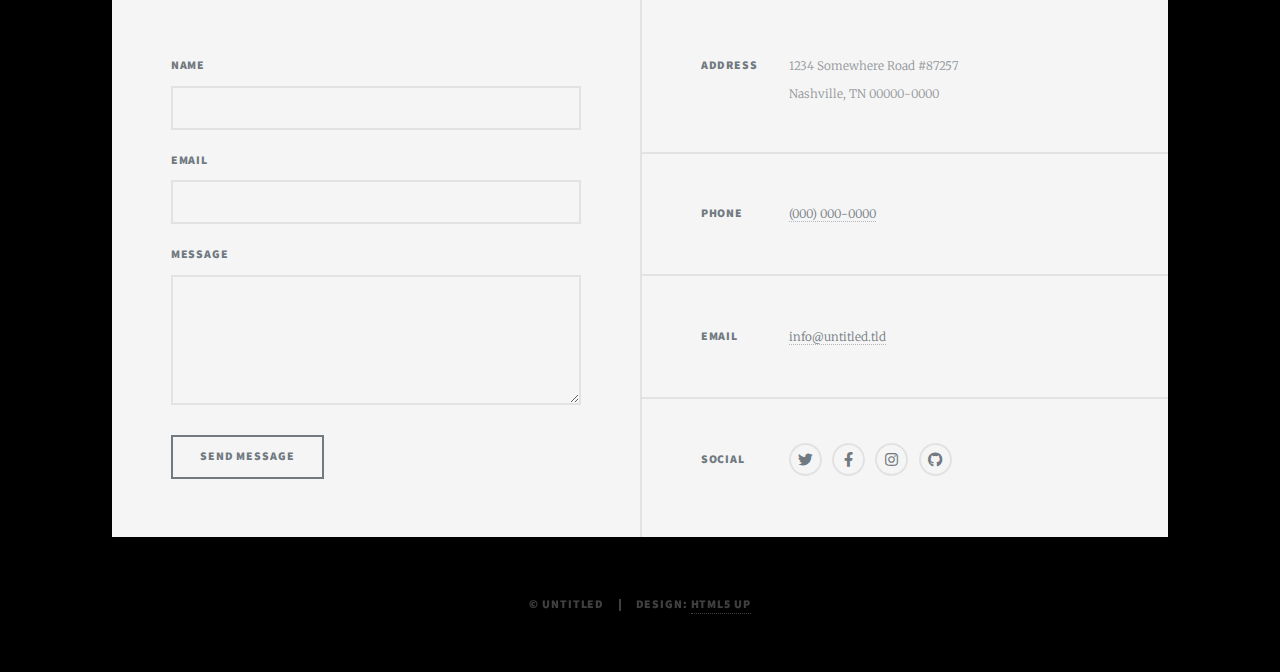
<file: generic.html>
<!DOCTYPE HTML>
<!--
	Massively by HTML5 UP
	html5up.net | @ajlkn
	Free for personal and commercial use under the CCA 3.0 license (html5up.net/license)
-->
<html>
	<head>
		<title>Generic Page - Massively by HTML5 UP</title>
		<meta charset="utf-8" />
		<meta name="viewport" content="width=device-width, initial-scale=1, user-scalable=no" />
		<link rel="stylesheet" href="assets/css/main.css" />
		<noscript><link rel="stylesheet" href="assets/css/noscript.css" /></noscript>
	</head>
	<body class="is-preload">

		<!-- Wrapper -->
			<div id="wrapper">

				<!-- Header -->
					<header id="header">
						<a href="index.html" class="logo">Massively</a>
					</header>

				<!-- Nav -->
					<nav id="nav">
						<ul class="links">
							<li><a href="index.html">This is Massively</a></li>
							<li class="active"><a href="generic.html">Generic Page</a></li>
							<li><a href="elements.html">Elements Reference</a></li>
						</ul>
						<ul class="icons">
							<li><a href="#" class="icon brands fa-twitter"><span class="label">Twitter</span></a></li>
							<li><a href="#" class="icon brands fa-facebook-f"><span class="label">Facebook</span></a></li>
							<li><a href="#" class="icon brands fa-instagram"><span class="label">Instagram</span></a></li>
							<li><a href="#" class="icon brands fa-github"><span class="label">GitHub</span></a></li>
						</ul>
					</nav>

				<!-- Main -->
					<div id="main">

						<!-- Post -->
							<section class="post">
								<header class="major">
									<span class="date">April 25, 2017</span>
									<h1>This is a<br />
									Generic Page</h1>
									<p>Aenean ornare velit lacus varius enim ullamcorper proin aliquam<br />
									facilisis ante sed etiam magna interdum congue. Lorem ipsum dolor<br />
									amet nullam sed etiam veroeros.</p>
								</header>
								<div class="image main"><img src="images/pic01.jpg" alt="" /></div>
								<p>Donec eget ex magna. Interdum et malesuada fames ac ante ipsum primis in faucibus. Pellentesque venenatis dolor imperdiet dolor mattis sagittis. Praesent rutrum sem diam, vitae egestas enim auctor sit amet. Pellentesque leo mauris, consectetur id ipsum sit amet, fergiat. Pellentesque in mi eu massa lacinia malesuada et a elit. Donec urna ex, lacinia in purus ac, pretium pulvinar mauris. Nunc lorem mauris, fringilla in aliquam at, euismod in lectus. Pellentesque habitant morbi tristique senectus et netus et malesuada fames ac turpis egestas. Curabitur sapien risus, commodo eget turpis at, elementum convallis enim turpis, lorem ipsum dolor sit amet nullam.</p>
								<p>Lorem ipsum dolor sit amet, consectetur adipiscing elit. Duis dapibus rutrum facilisis. Class aptent taciti sociosqu ad litora torquent per conubia nostra, per inceptos himenaeos. Etiam tristique libero eu nibh porttitor fermentum. Nullam venenatis erat id vehicula viverra. Nunc ultrices eros ut ultricies condimentum. Mauris risus lacus, blandit sit amet venenatis non, bibendum vitae dolor. Nunc lorem mauris, fringilla in aliquam at, euismod in lectus. Pellentesque habitant morbi tristique senectus et netus et malesuada fames ac turpis egestas. In non lorem sit amet elit placerat maximus. Pellentesque aliquam maximus risus. Donec eget ex magna. Interdum et malesuada fames ac ante ipsum primis in faucibus. Pellentesque venenatis dolor imperdiet dolor mattis sagittis. Praesent rutrum sem diam, vitae egestas enim auctor sit amet. Pellentesque leo mauris, consectetur id ipsum.</p>
							</section>

					</div>

				<!-- Footer -->
					<footer id="footer">
						<section>
							<form method="post" action="#">
								<div class="fields">
									<div class="field">
										<label for="name">Name</label>
										<input type="text" name="name" id="name" />
									</div>
									<div class="field">
										<label for="email">Email</label>
										<input type="text" name="email" id="email" />
									</div>
									<div class="field">
										<label for="message">Message</label>
										<textarea name="message" id="message" rows="3"></textarea>
									</div>
								</div>
								<ul class="actions">
									<li><input type="submit" value="Send Message" /></li>
								</ul>
							</form>
						</section>
						<section class="split contact">
							<section class="alt">
								<h3>Address</h3>
								<p>1234 Somewhere Road #87257<br />
								Nashville, TN 00000-0000</p>
							</section>
							<section>
								<h3>Phone</h3>
								<p><a href="#">(000) 000-0000</a></p>
							</section>
							<section>
								<h3>Email</h3>
								<p><a href="#">info@untitled.tld</a></p>
							</section>
							<section>
								<h3>Social</h3>
								<ul class="icons alt">
									<li><a href="#" class="icon brands alt fa-twitter"><span class="label">Twitter</span></a></li>
									<li><a href="#" class="icon brands alt fa-facebook-f"><span class="label">Facebook</span></a></li>
									<li><a href="#" class="icon brands alt fa-instagram"><span class="label">Instagram</span></a></li>
									<li><a href="#" class="icon brands alt fa-github"><span class="label">GitHub</span></a></li>
								</ul>
							</section>
						</section>
					</footer>

				<!-- Copyright -->
					<div id="copyright">
						<ul><li>&copy; Untitled</li><li>Design: <a href="https://html5up.net">HTML5 UP</a></li></ul>
					</div>

			</div>

		<!-- Scripts -->
			<script src="assets/js/jquery.min.js"></script>
			<script src="assets/js/jquery.scrollex.min.js"></script>
			<script src="assets/js/jquery.scrolly.min.js"></script>
			<script src="assets/js/browser.min.js"></script>
			<script src="assets/js/breakpoints.min.js"></script>
			<script src="assets/js/util.js"></script>
			<script src="assets/js/main.js"></script>

	</body>
</html>
</file>
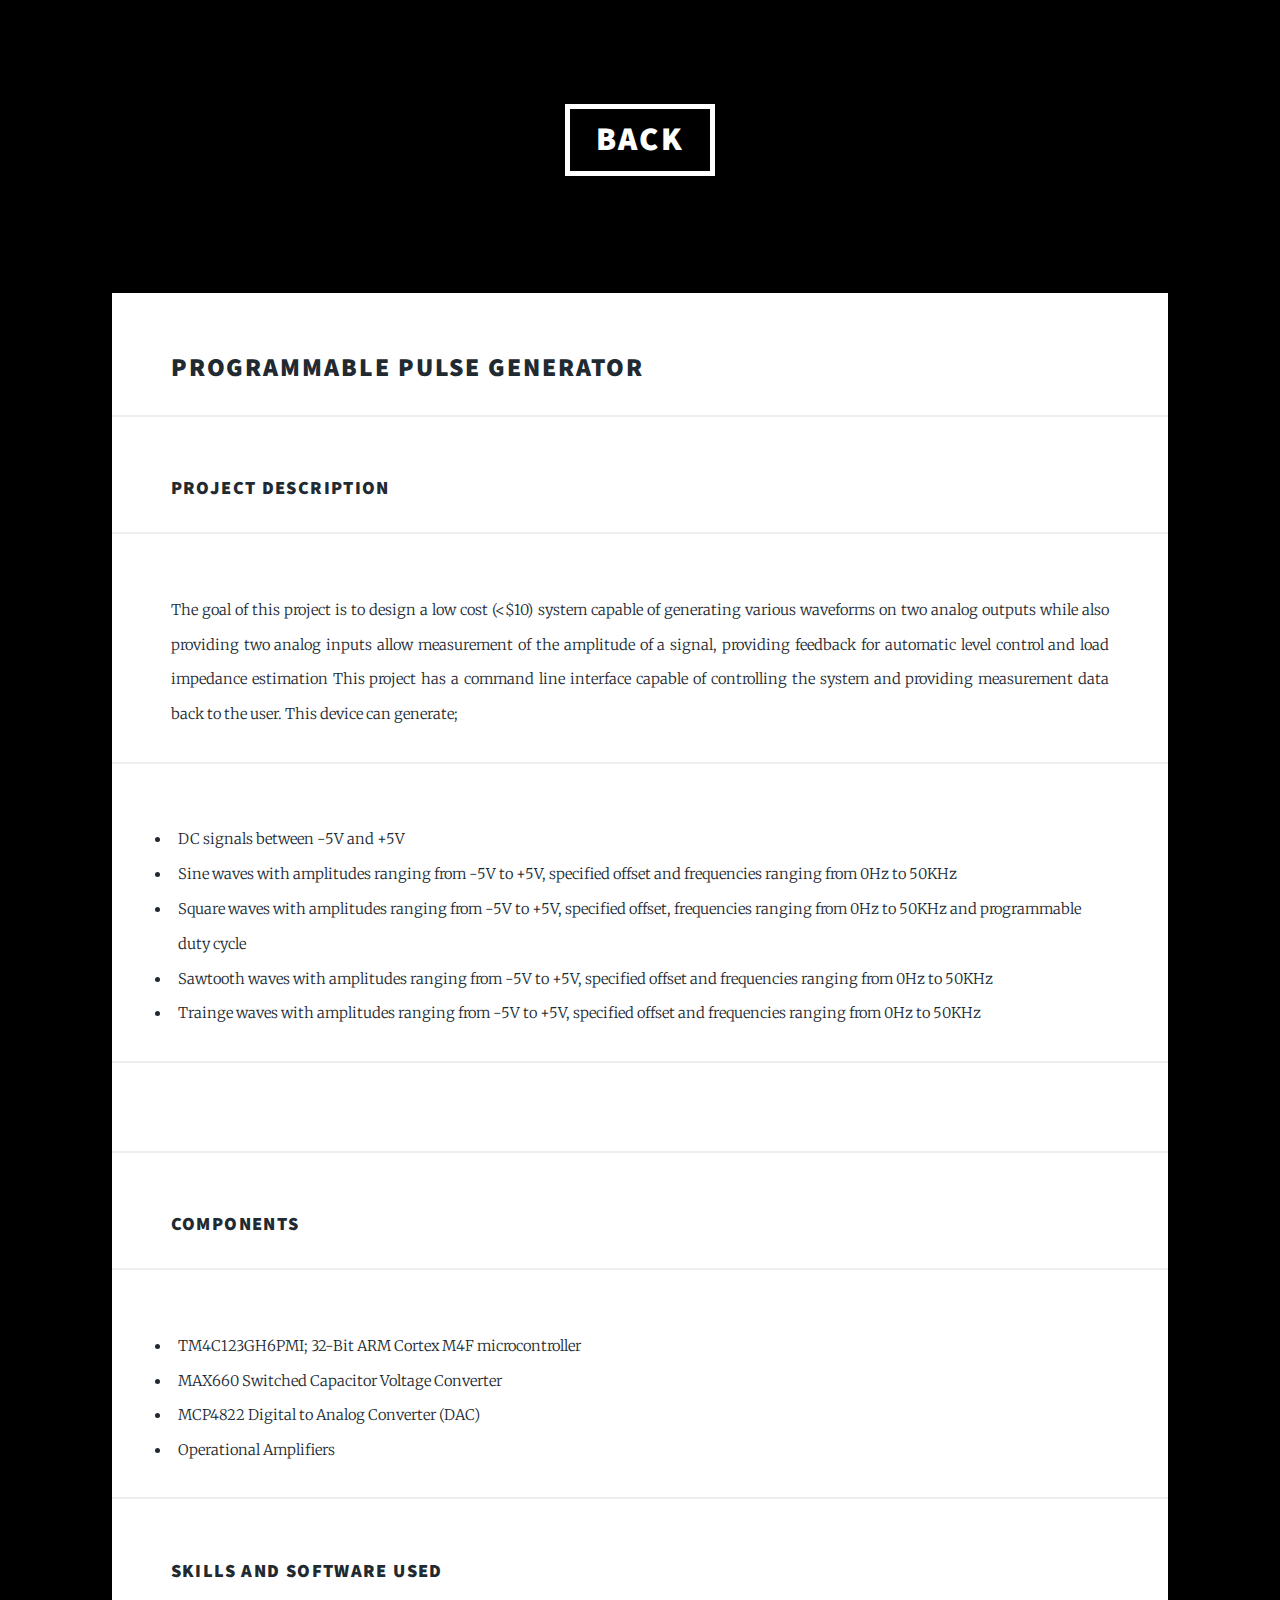
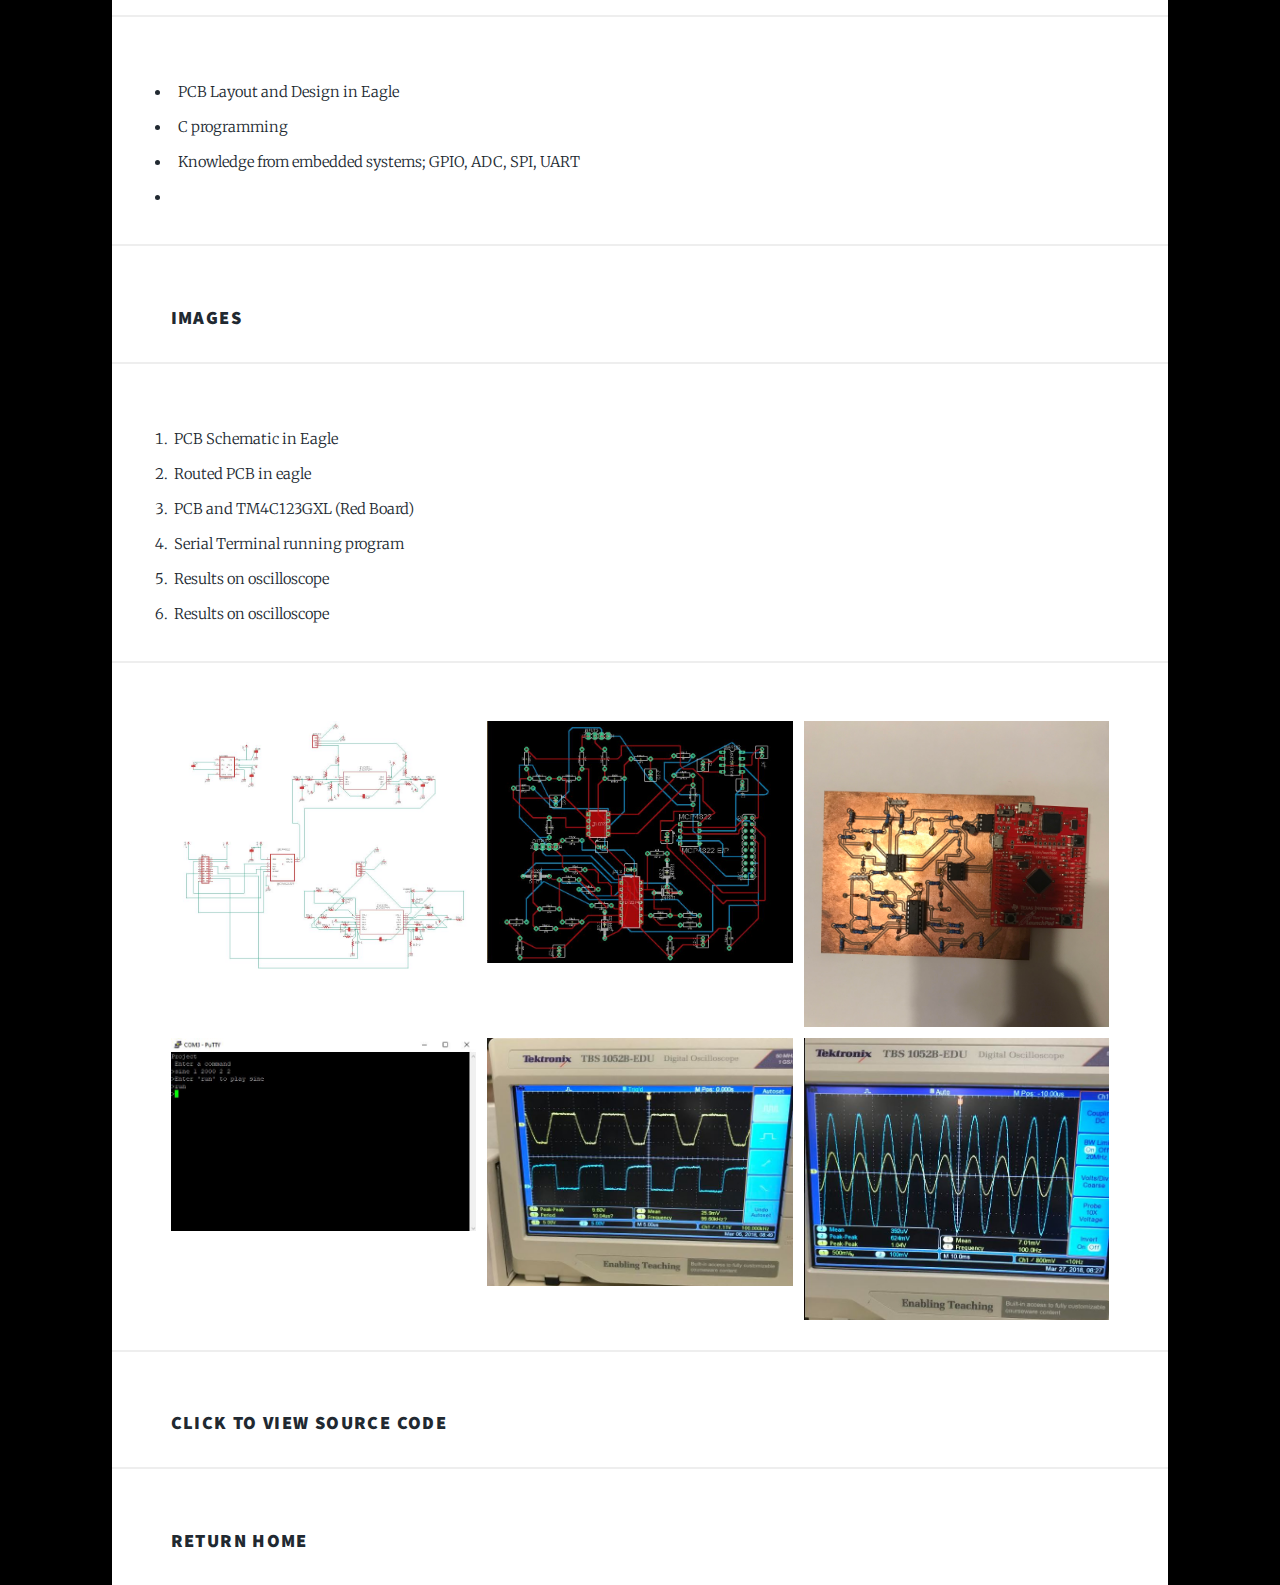
<file: pulse.html>
<!DOCTYPE HTML>
<html>

<head>
		<title>Programmable Pulse Generator</title>
		<meta charset="utf-8" />
		<meta name="viewport" content="width=device-width, initial-scale=1, user-scalable=no" />
		<link rel="stylesheet" href="assets/css/main.css" />
		<noscript><link rel="stylesheet" href="assets/css/noscript.css" /></noscript>
</head>
<body class = "is-preload">
		<!-- Header -->
	<header id="header">
		<a href="index.html" class="logo">Back</a>
	</header>

	<div id = "main">
		<h2>Programmable Pulse Generator</h2>
		<h3>Project Description</h3>
		<p>The goal of this project is to design a low cost (<$10) system capable of generating various waveforms on two analog outputs while also providing two analog inputs allow measurement of the amplitude of a signal, providing feedback for automatic level control and load impedance estimation
		This project has a command line interface capable of controlling the system and providing measurement data back to the user. This device can generate;
		<ul>
			<li>DC signals between -5V and +5V</li>
			<li>Sine waves with amplitudes ranging from -5V to +5V, specified offset and frequencies ranging from 0Hz to 50KHz</li>
			<li>Square waves with amplitudes ranging from -5V to +5V, specified offset, frequencies ranging from 0Hz to 50KHz and programmable duty cycle</li>
			<li>Sawtooth waves with amplitudes ranging from -5V to +5V, specified offset and frequencies ranging from 0Hz to 50KHz</li>
			<li>Trainge waves with amplitudes ranging from -5V to +5V, specified offset and frequencies ranging from 0Hz to 50KHz</li>
		</ul>
		</p>
		<h3>Components</h3>
		<ul>
			<li>TM4C123GH6PMI; 32-Bit ARM Cortex M4F microcontroller</li>
			<li>MAX660 Switched Capacitor Voltage Converter</li>
			<li>MCP4822 Digital to Analog Converter (DAC) </li>
			<li>Operational Amplifiers</li>
			
		</ul>
		<h3>Skills and Software Used</h3>
		<ul>
			<li>PCB Layout and Design in Eagle</li>
			<li>C programming</li>
			<li>Knowledge from embedded systems; GPIO, ADC, SPI, UART</li>
			<li></li>
		</ul>
		<h3>Images</h3>
			<ol>
				<li>PCB Schematic in Eagle</li>
				<li>Routed PCB in eagle</li>
				<li>PCB and TM4C123GXL (Red Board)</li>
				<li>Serial Terminal running program</li>
				<li>Results on oscilloscope</li>
				<li>Results on oscilloscope</li>
			</ol>
		<div class="box alt">
			<div class="row gtr-50 gtr-uniform">
				<div class="col-4"><span class="image fit"><img src="images/psgsch.jpg" alt="" /></span></div>
				<div class="col-4"><span class="image fit"><img src="images/psgbrd.jpg" alt="" /></span></div>
				<div class="col-4"><span class="image fit"><img src="images/psgpcb.jpg" alt="" /></span></div>
											<!-- Break -->
				<div class="col-4"><span class="image fit"><img src="images/putty.jpg" alt="" /></span></div>
				<div class="col-4"><span class="image fit"><img src="images/scope1.jpg" alt="" /></span></div>
				<div class="col-4"><span class="image fit"><img src="images/scope2.jpg" alt="" /></span></div>
			</div>
		</div>
		<h3><a href = "https://github.com/onagbonoga/Programmable-Pulse-Generator-">Click to view Source Code</a></h3>
		<h3><a href = "index.html">Return Home</a></h3>
	</div>

</body>

</html>
</file>
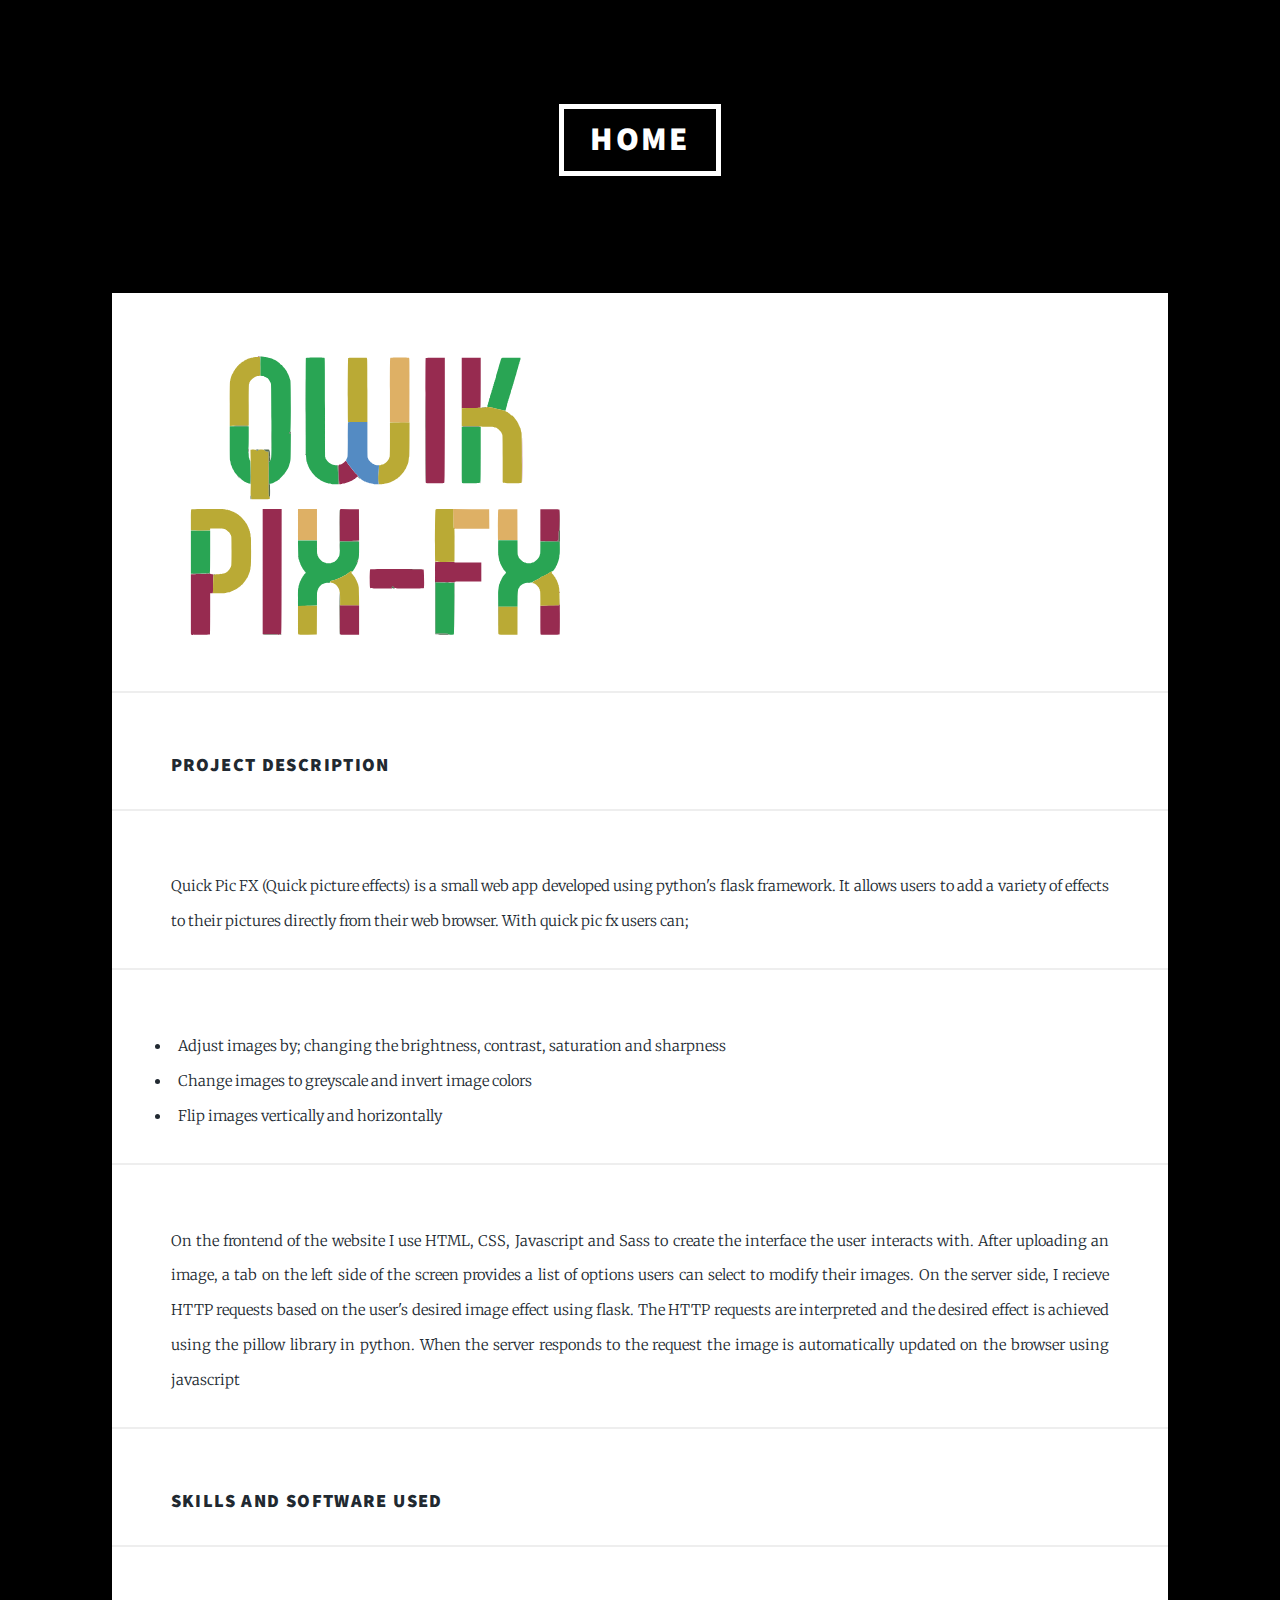
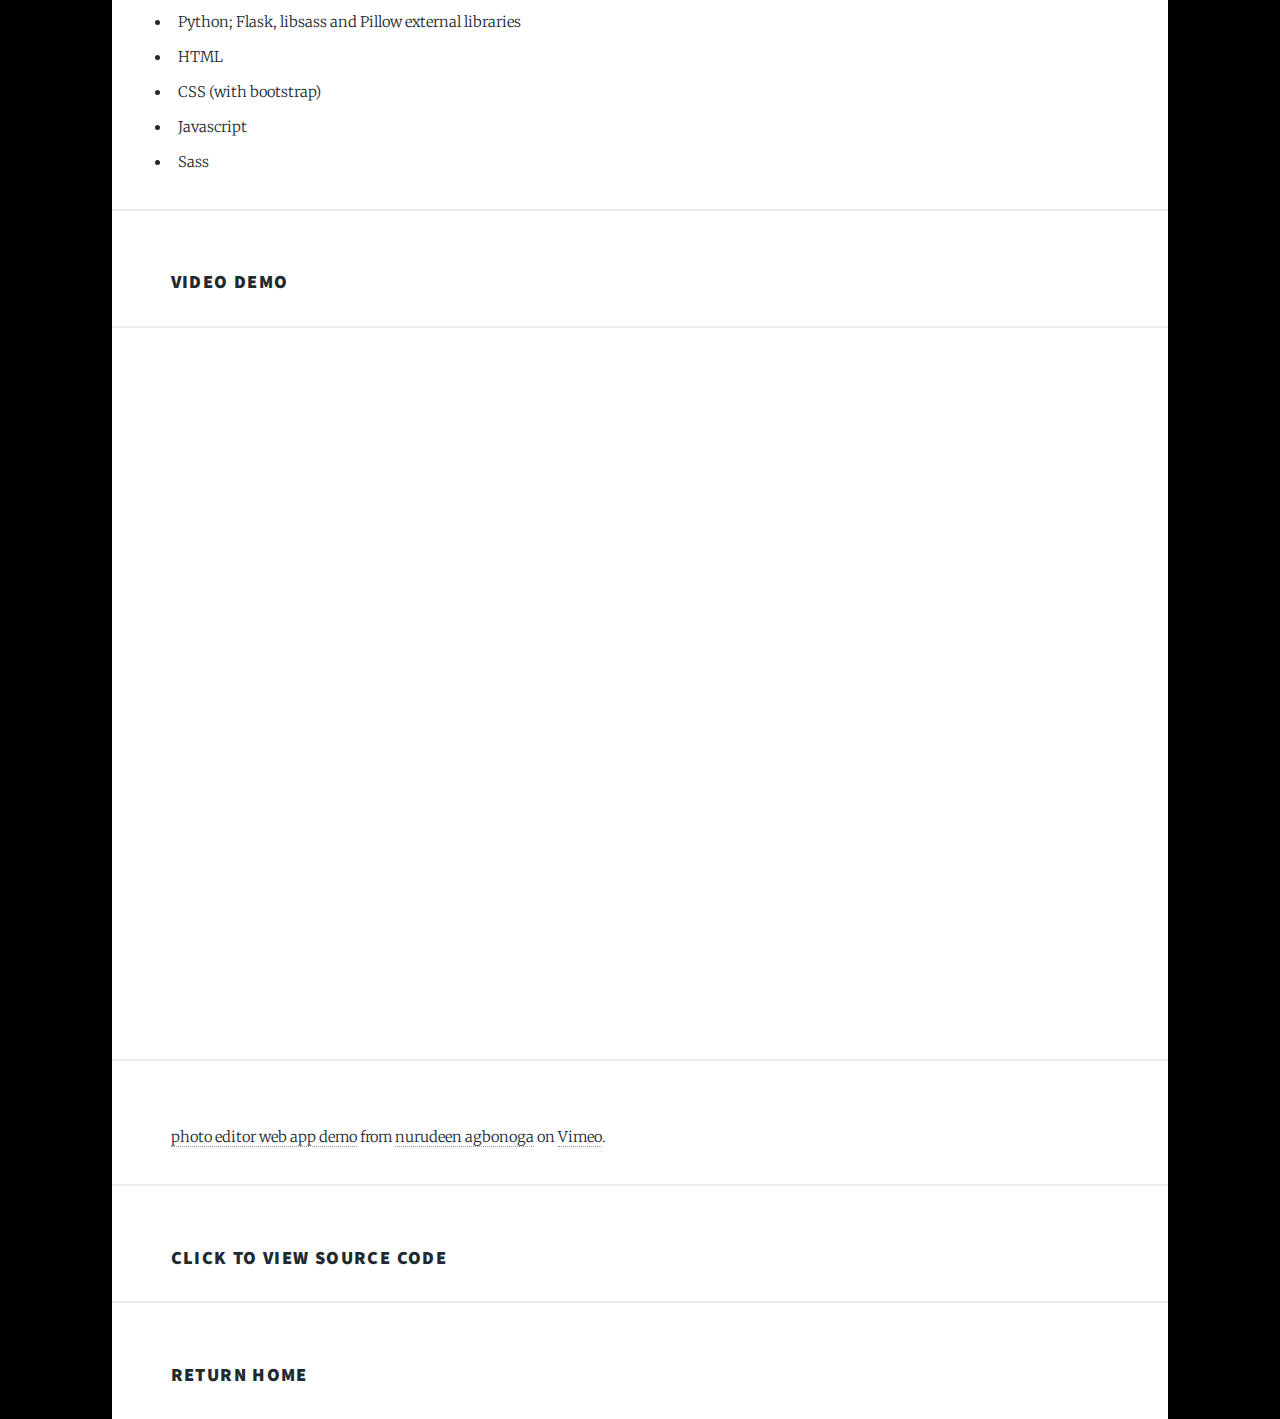
<file: quikpic.html>
<!DOCTYPE HTML>
<html>

<head>
		<title>Quik Pic Fx</title>
		<meta charset="utf-8" />
		<meta name="viewport" content="width=device-width, initial-scale=1, user-scalable=no" />
		<link rel="stylesheet" href="assets/css/main.css" />
		<noscript><link rel="stylesheet" href="assets/css/noscript.css" /></noscript>
</head>
<body class = "is-preload">
		<!-- Header -->
	<header id="header">
		<a href="index.html" class="logo">Home</a>
	</header>

	<div id = "main">
		<img src="images/logo1.svg" alt="" width=50%/>
		<h3>Project Description</h3>
		<p>Quick Pic FX (Quick picture effects) is a small web app developed using python's flask framework. It allows users to add a variety of effects to their pictures directly from their web browser. With quick pic fx users can;</p>
		<ul>
		    <li>Adjust images by; changing the brightness, contrast, saturation and sharpness</li>
		    <li>Change images to greyscale and invert image colors</li>
		    <li>Flip images vertically and horizontally</li>
		</ul>
		
		<p>On the frontend of the website I use HTML, CSS, Javascript and Sass to create the interface the user interacts with. After uploading an image, a tab on the left side of the screen provides a list of options users can select to modify their images. On the server side, I recieve HTTP requests based on the user's desired image effect using flask. The HTTP requests are interpreted and the desired effect is achieved using the pillow library in python. When the server responds to the request the image is automatically updated on the browser using javascript</p>
		<h3>Skills and Software Used</h3>
		<ul>
			<li>Python; Flask, libsass and Pillow external libraries</li>
			<li>HTML</li>
			<li>CSS (with bootstrap)</li>
			<li>Javascript</li>
			<li>Sass</li>
		</ul>
		<h3>Video Demo</h3>
		<iframe src="https://player.vimeo.com/video/517432845" width="100%" height="720" frameborder="0" allow="autoplay; fullscreen; picture-in-picture" allowfullscreen></iframe>
<p><a href="https://vimeo.com/517432845">photo editor web app demo</a> from <a href="https://vimeo.com/user100294215">nurudeen agbonoga</a> on <a href="https://vimeo.com">Vimeo</a>.</p>

	
		<h3><a href = "https://github.com/onagbonoga/qwik_pix_fx">Click to view Source Code</a></h3>
		<h3><a href = "index.html">Return Home</a></h3>
	</div>

</body>

</html>
</file>
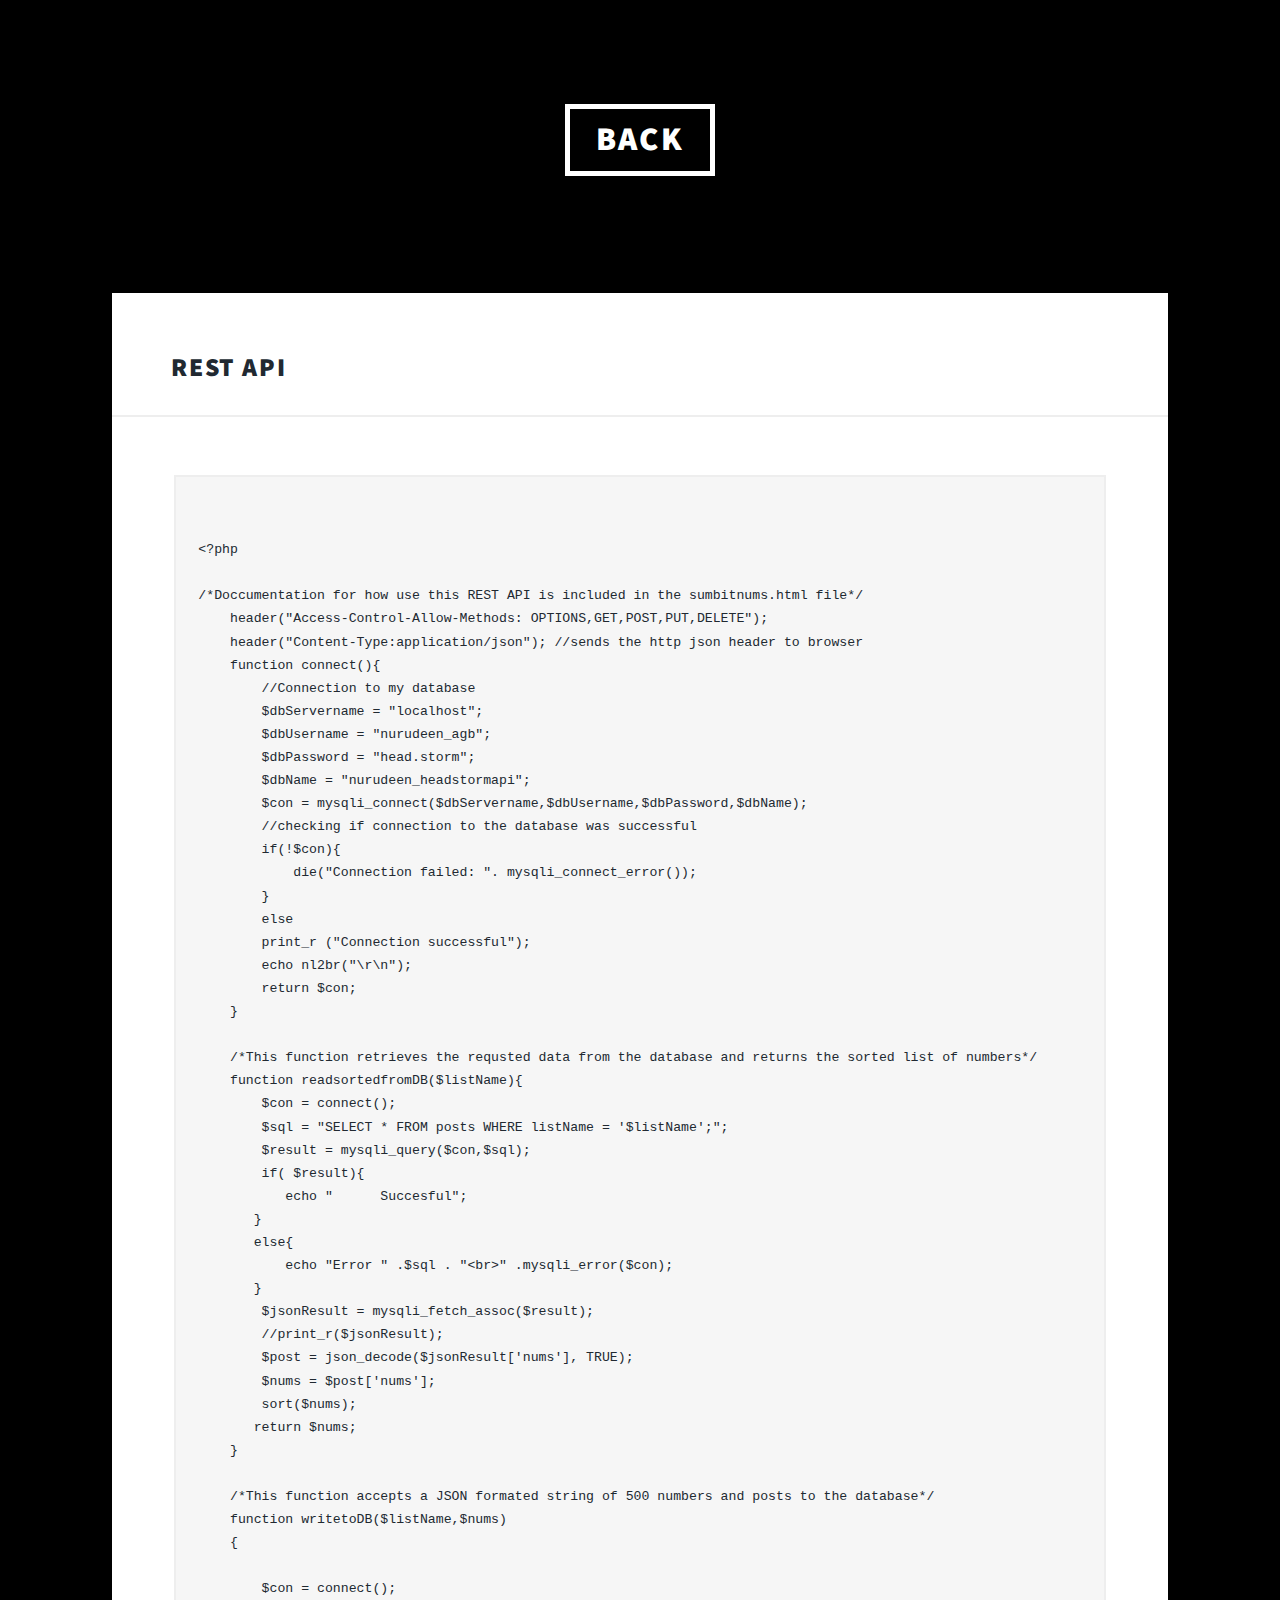
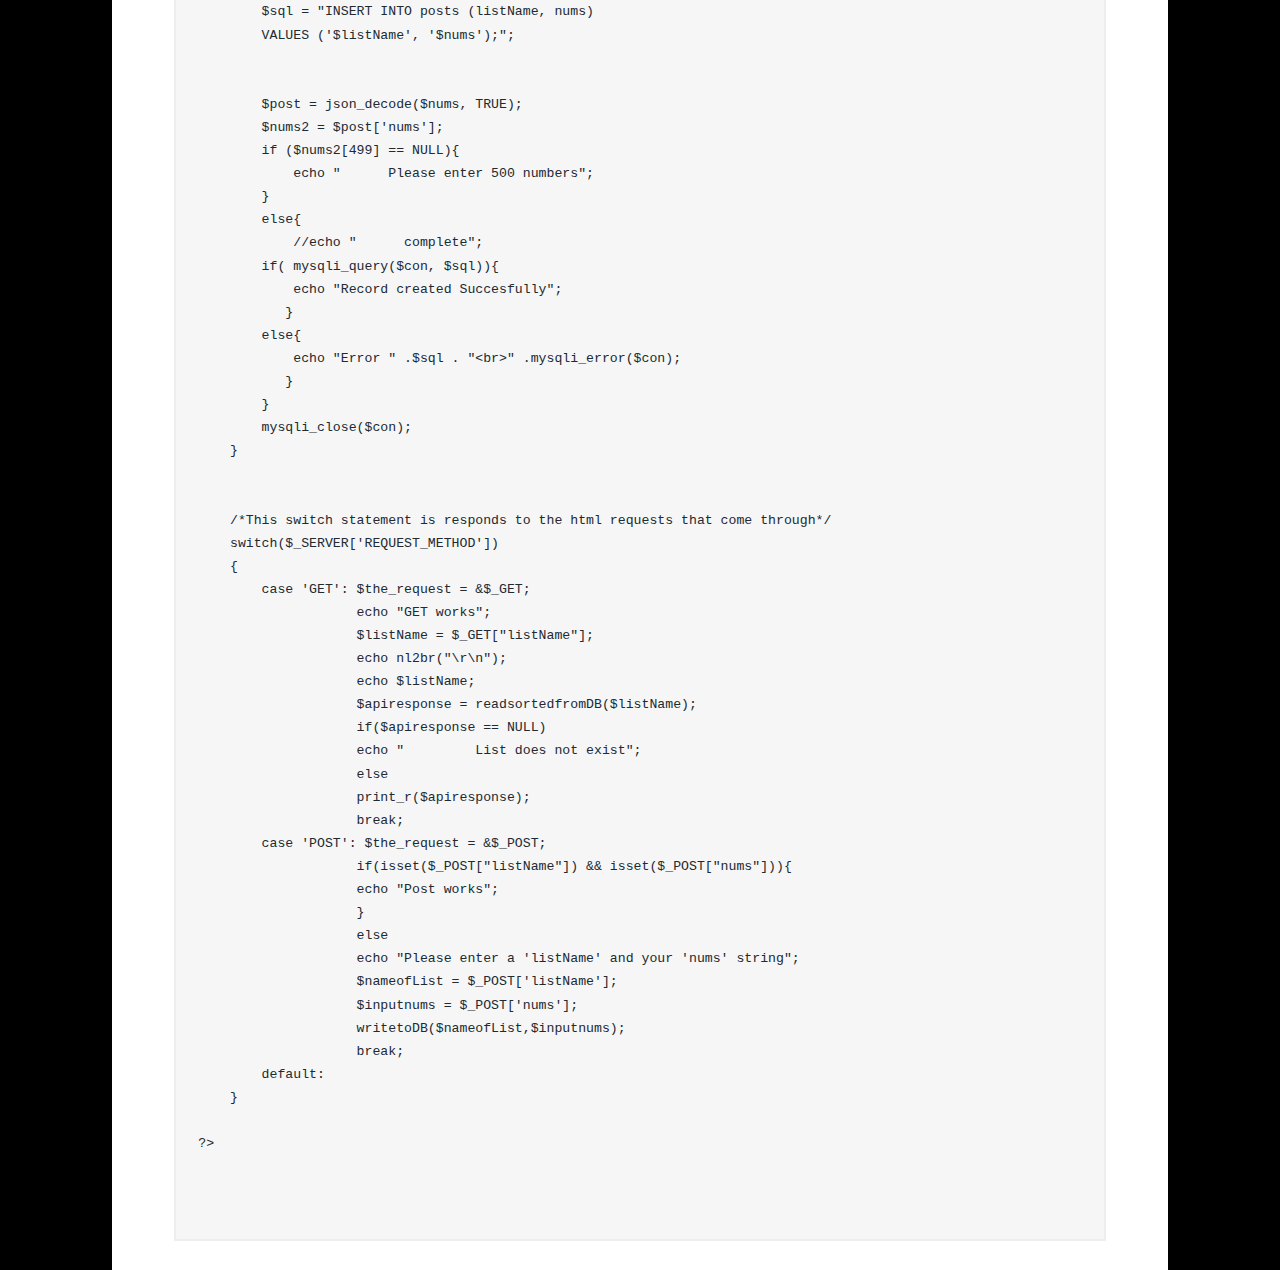
<file: restapi.html>
<!DOCTYPE HTML>
<html>

<head>
		<title>RESTAPI</title>
		<meta charset="utf-8" />
		<meta name="viewport" content="width=device-width, initial-scale=1, user-scalable=no" />
		<link rel="stylesheet" href="assets/css/main.css" />
		<noscript><link rel="stylesheet" href="assets/css/noscript.css" /></noscript>
</head>
<body class = "is-preload">
		<header id="header">
		<a href="small.html" class="logo">Back</a>
	</header>
	<div id = "main">
		<h2>REST API</h2>
			<pre><code>

&lt?php

/*Doccumentation for how use this REST API is included in the sumbitnums.html file*/
    header("Access-Control-Allow-Methods: OPTIONS,GET,POST,PUT,DELETE");
    header("Content-Type:application/json"); //sends the http json header to browser
    function connect(){
        //Connection to my database
        $dbServername = "localhost";
        $dbUsername = "nurudeen_agb";
        $dbPassword = "head.storm";
        $dbName = "nurudeen_headstormapi";
        $con = mysqli_connect($dbServername,$dbUsername,$dbPassword,$dbName);
        //checking if connection to the database was successful
        if(!$con){
            die("Connection failed: ". mysqli_connect_error());
        }
        else
        print_r ("Connection successful");
        echo nl2br("\r\n");
        return $con;
    }
    
    /*This function retrieves the requsted data from the database and returns the sorted list of numbers*/
    function readsortedfromDB($listName){
        $con = connect();
        $sql = "SELECT * FROM posts WHERE listName = '$listName';";
        $result = mysqli_query($con,$sql);
        if( $result){
           echo "      Succesful";
       }
       else{
           echo "Error " .$sql . "&ltbr&gt" .mysqli_error($con);
       }
        $jsonResult = mysqli_fetch_assoc($result);
        //print_r($jsonResult);
        $post = json_decode($jsonResult['nums'], TRUE);
        $nums = $post['nums'];
        sort($nums);
       return $nums;
    }
    
    /*This function accepts a JSON formated string of 500 numbers and posts to the database*/
    function writetoDB($listName,$nums)
    {

        $con = connect();
        $sql = "INSERT INTO posts (listName, nums)
        VALUES ('$listName', '$nums');";
        
        
        $post = json_decode($nums, TRUE);
        $nums2 = $post['nums'];
        if ($nums2[499] == NULL){
            echo "      Please enter 500 numbers";
        }
        else{
            //echo "      complete";
        if( mysqli_query($con, $sql)){
            echo "Record created Succesfully";
           }
        else{
            echo "Error " .$sql . "&ltbr&gt" .mysqli_error($con);
           }
        }
        mysqli_close($con);
    }
    
    
    /*This switch statement is responds to the html requests that come through*/
    switch($_SERVER['REQUEST_METHOD'])
    {
        case 'GET': $the_request = &$_GET; 
                    echo "GET works";
                    $listName = $_GET["listName"];
                    echo nl2br("\r\n");
                    echo $listName;
                    $apiresponse = readsortedfromDB($listName);
                    if($apiresponse == NULL)
                    echo "         List does not exist";
                    else
                    print_r($apiresponse);
                    break;
        case 'POST': $the_request = &$_POST; 
                    if(isset($_POST["listName"]) && isset($_POST["nums"])){
                    echo "Post works";
                    }
                    else
                    echo "Please enter a 'listName' and your 'nums' string";
                    $nameofList = $_POST['listName'];
                    $inputnums = $_POST['nums'];
                    writetoDB($nameofList,$inputnums);
                    break;
        default:
    }
    
?&gt


	</code></pre>
	</div>

</body>

</html>
</file>
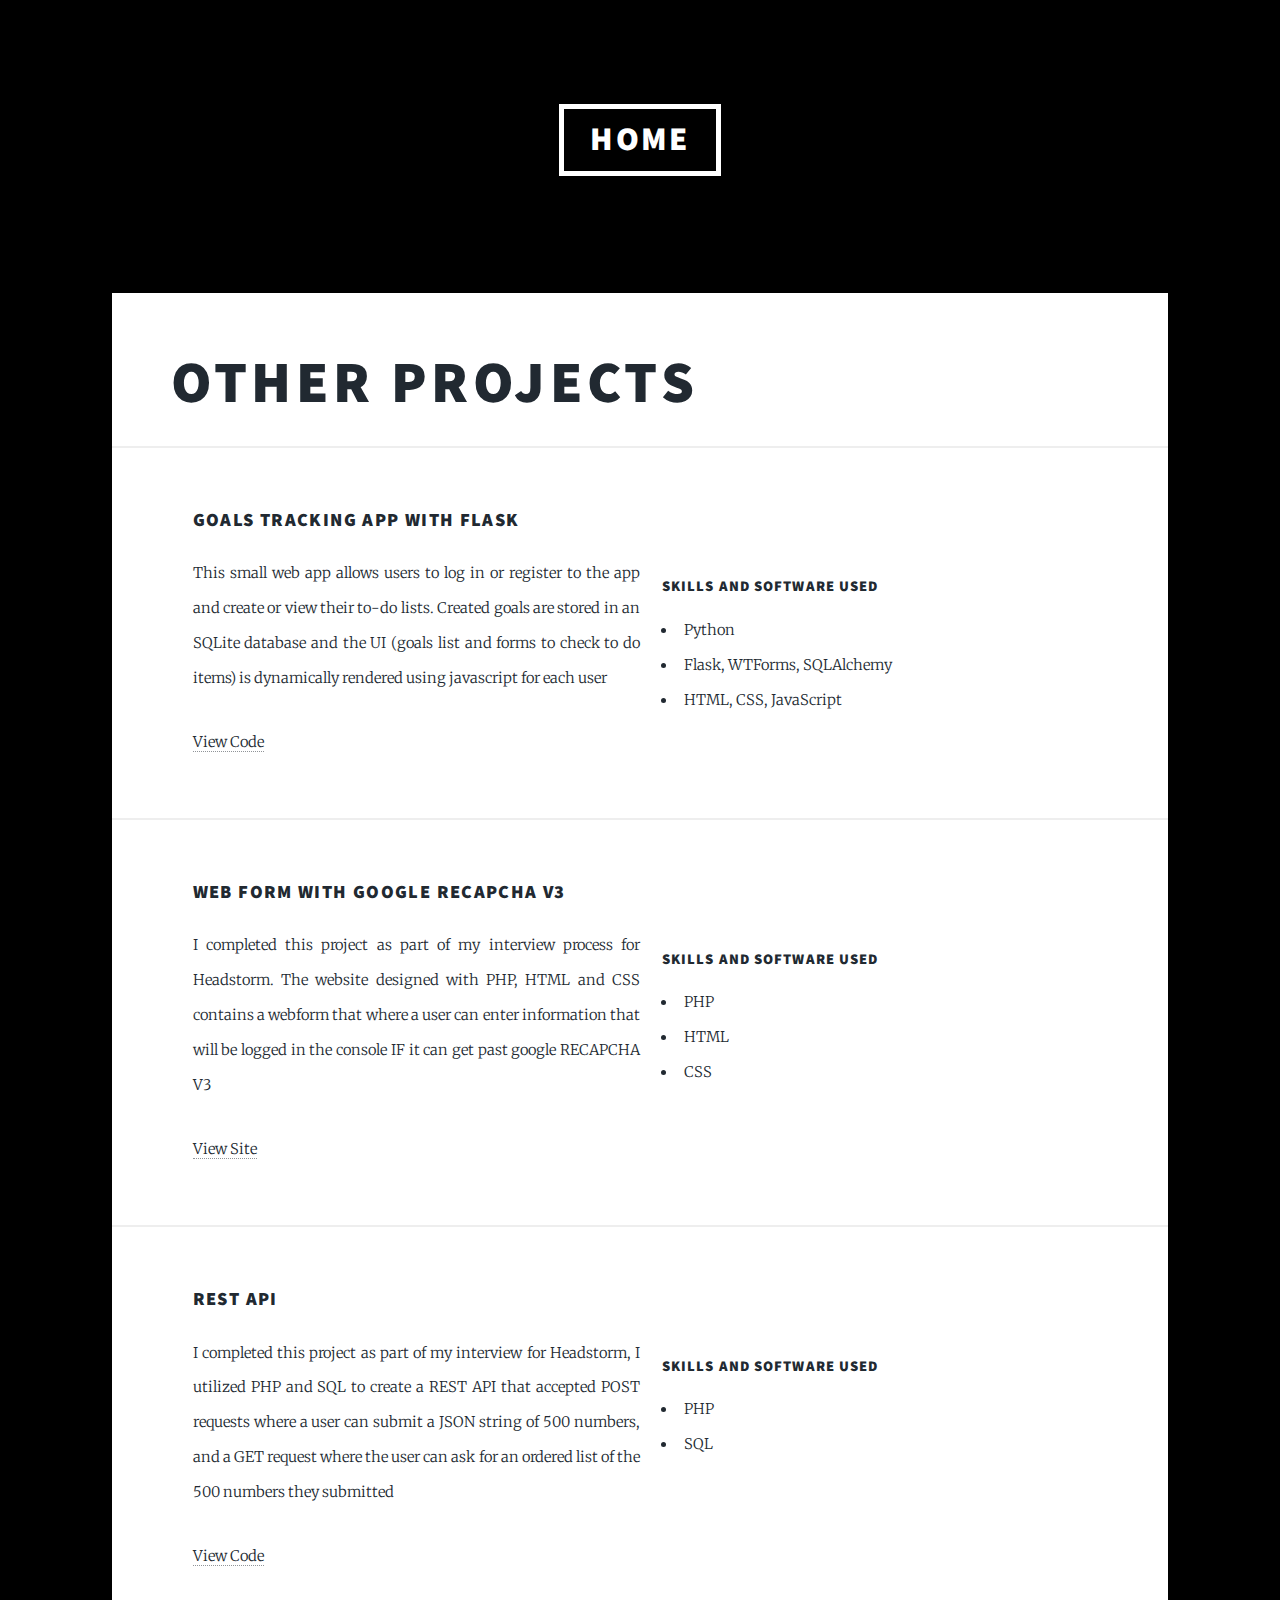
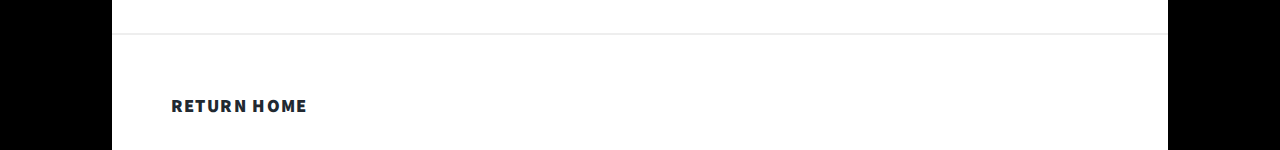
<file: small.html>
<!DOCTYPE HTML>
<html>

<head>
		<title>Other projects</title>
		<meta charset="utf-8" />
		<meta name="viewport" content="width=device-width, initial-scale=1, user-scalable=no" />
		<link rel="stylesheet" href="assets/css/main.css" />
		<noscript><link rel="stylesheet" href="assets/css/noscript.css" /></noscript>
</head>
<body class = "is-preload">
		<!-- Header -->
	<header id="header">
		<a href="index.html" class="logo">Home</a>
	</header>

	<div id = "main">
		<h1>Other Projects</h1>
		<div class = "row">
			<div class="col-6 col-12-small">
				<h3>Goals Tracking App with Flask</h3>
				<p>This small web app allows users to log in or register to the app and create or view their to-do lists. Created goals are stored in an SQLite database and the UI (goals list and forms to check to do items) is dynamically rendered using javascript for each user</p>
				<p><a href = "http://github.com/onagbonoga/goals_tracking_app">View Code</a></p>

			</div>
			<div class="col-6 col-12-small">
				<br/>
				<br/>
				<h4>Skills and Software Used</h4>
					<ul>
						<li>Python</li>
						<li>Flask, WTForms, SQLAlchemy</li>
						<li>HTML, CSS, JavaScript</li>
					</ul>
			</div>
		</div>

		

		<div class = "row">
			<div class="col-6 col-12-small">
				<h3>Web Form with Google RECAPCHA V3</h3>
				<p>I completed this project as part of my interview process for Headstorm. The website designed with PHP, HTML and CSS contains a webform that where a user can enter information that will be logged in the console IF it can get past google RECAPCHA V3</p>
				<p><a href = "http://nurudeen.uta.cloud/goldenskoop/index.php">View Site</a></p>
			</div>
			<div class="col-6 col-12-small">
				<br/>
				<br/>
				<h4>Skills and Software Used</h4>
					<ul>
						<li>PHP</li>
						<li>HTML</li>
						<li>CSS</li>
					</ul>
			</div>
		</div>

		<div class = "row">
			<div class="col-6 col-12-small">
				<h3>REST API</h3>
				<p>I completed this project as part of my interview for Headstorm, I utilized PHP and SQL to create a REST API that accepted POST requests where a user can submit a JSON string of 500 numbers, and a GET request where the user can ask for an ordered list of the 500 numbers they submitted</p>
				<p><a href = "restapi.html">View Code</a></p>

			</div>
			<div class="col-6 col-12-small">
				<br/>
				<br/>
				<h4>Skills and Software Used</h4>
					<ul>
						<li>PHP</li>
						<li>SQL</li>
					</ul>
			</div>
		</div>

		





		<h3><a href = "index.html">Return Home</a></h3>
	</div>

</body>

</html>
</file>
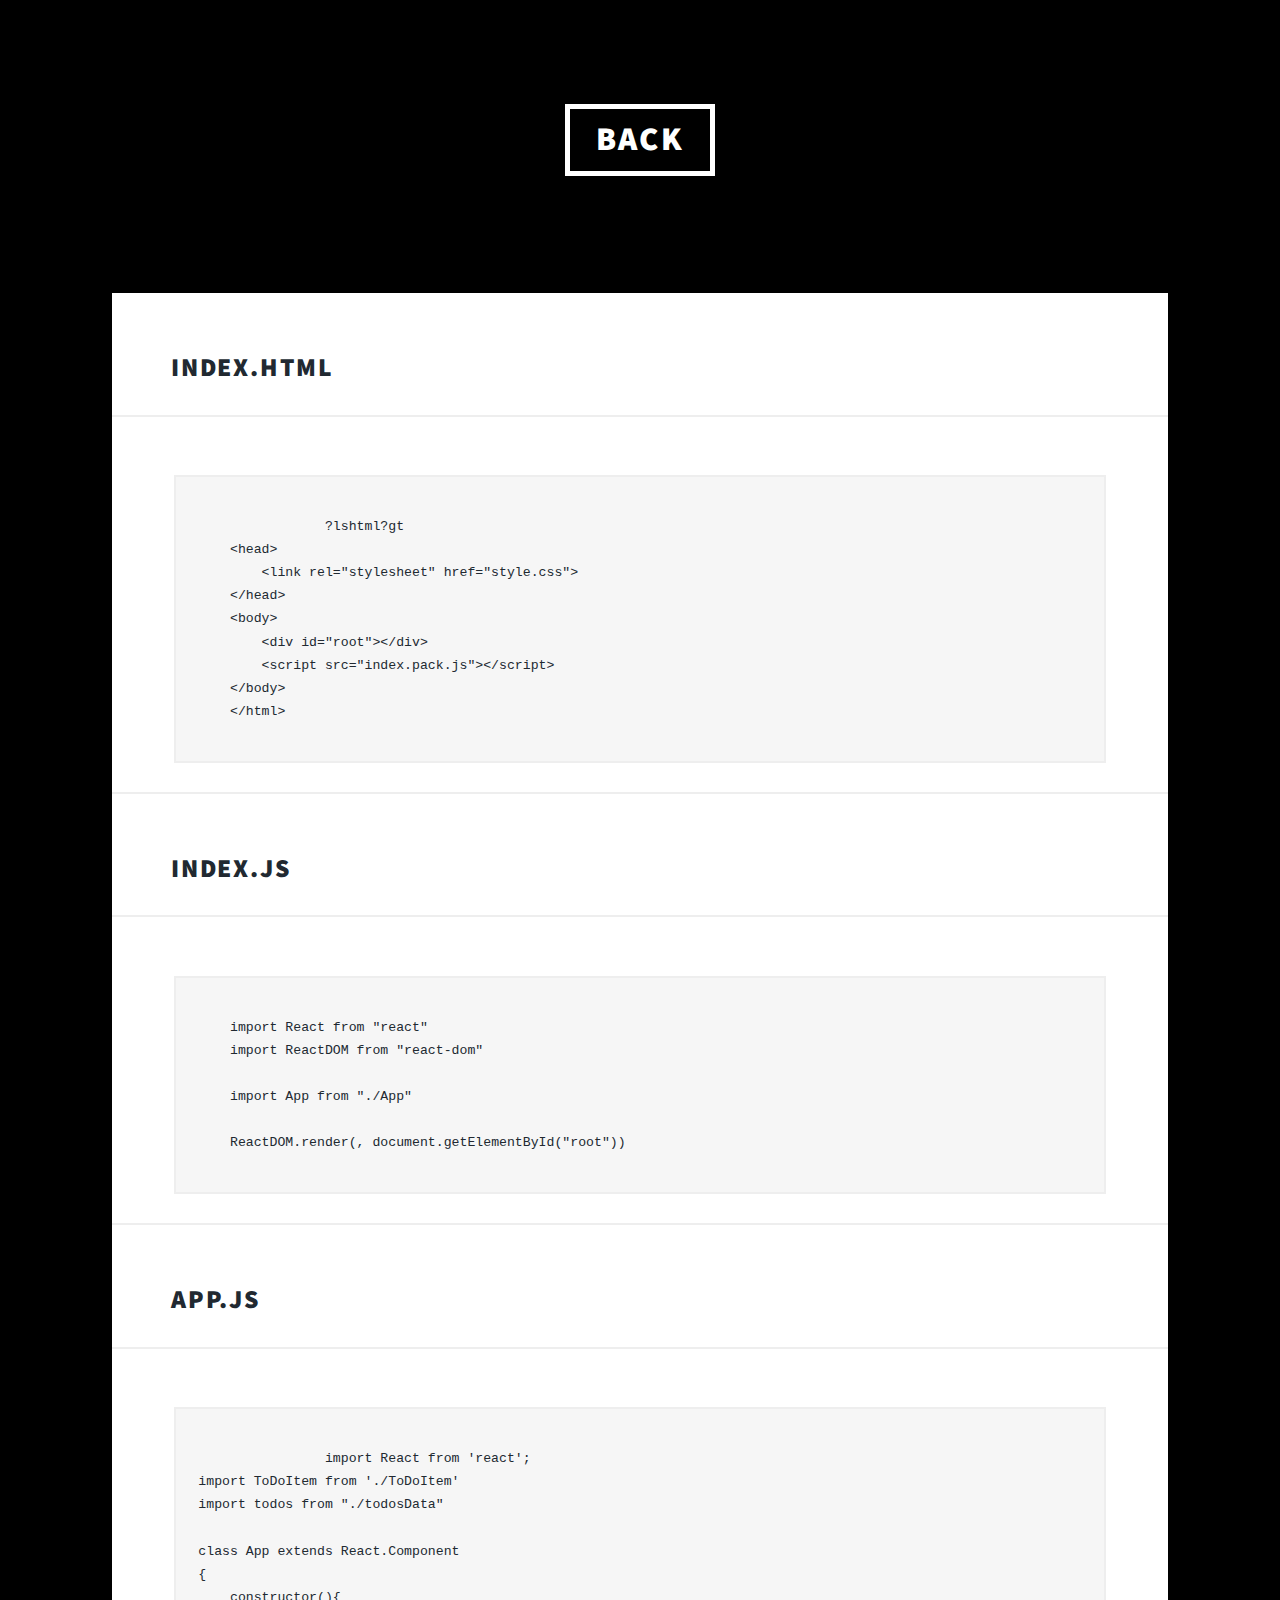
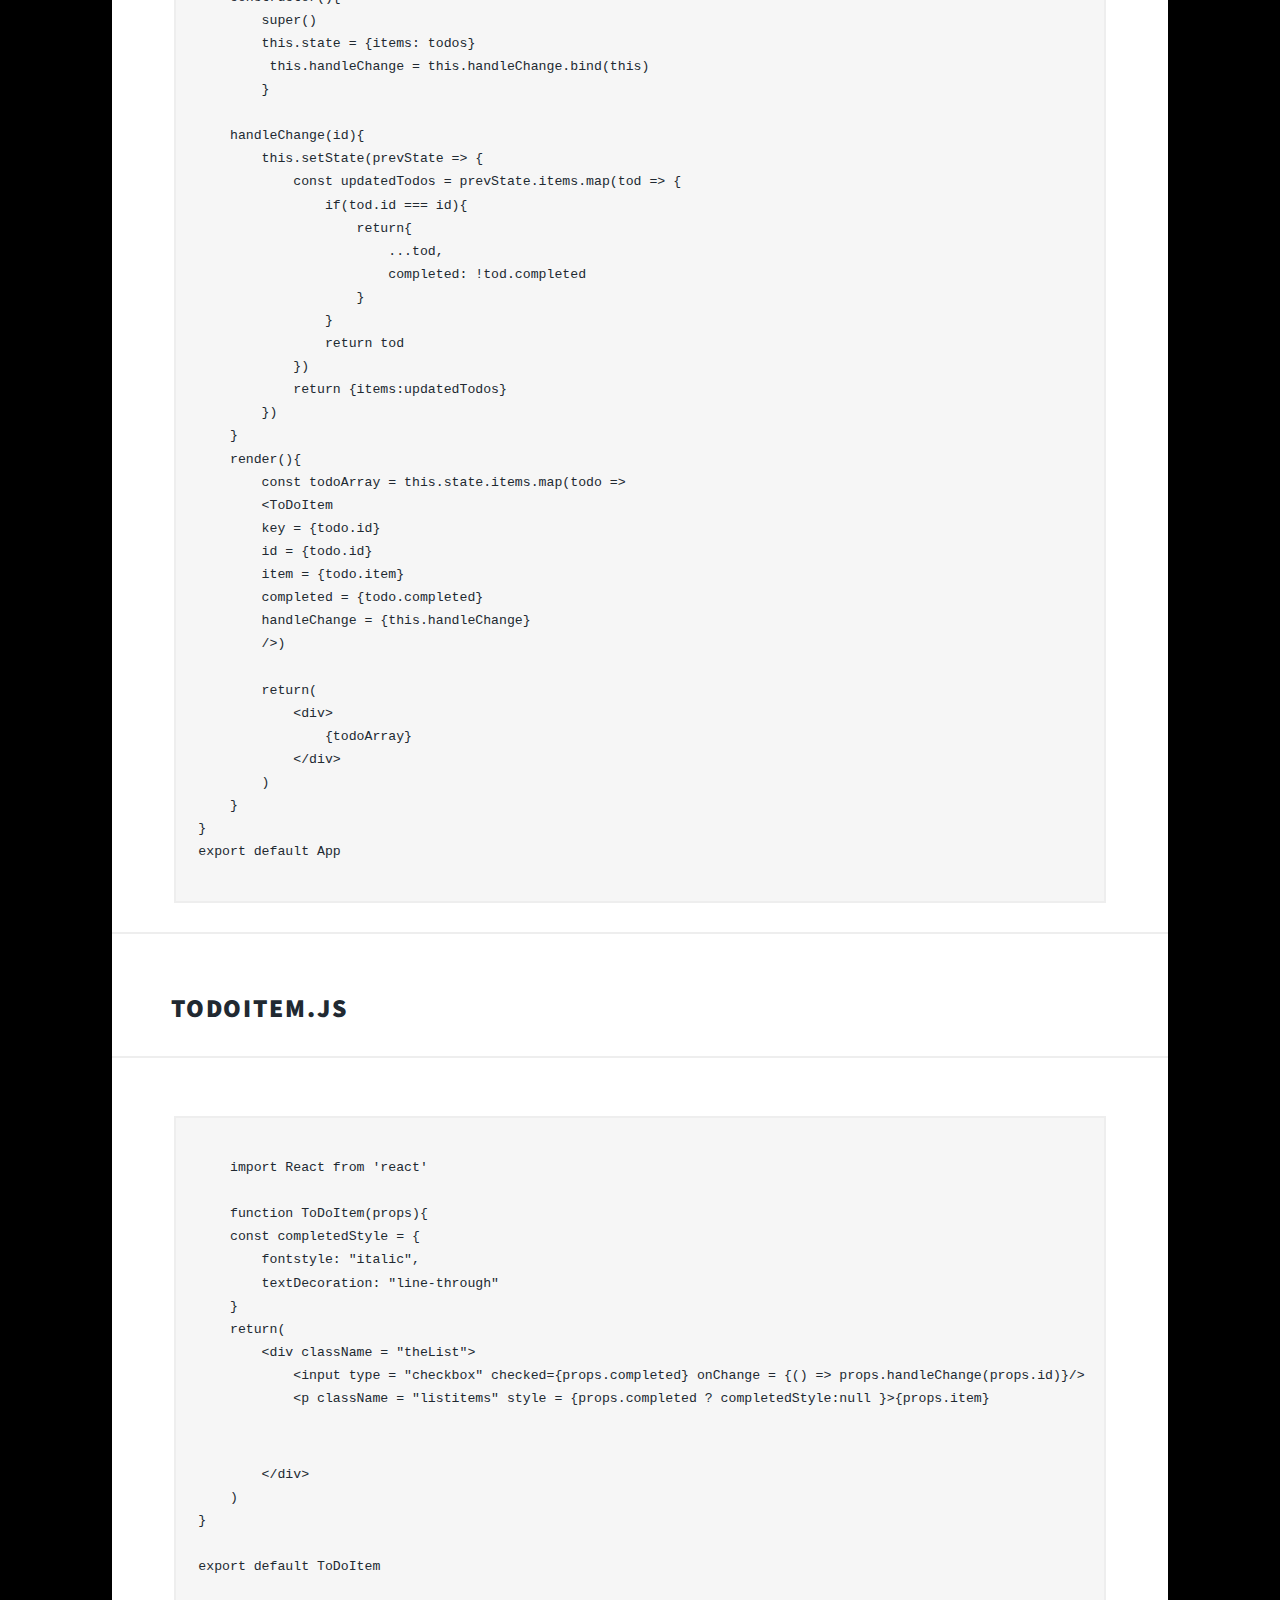
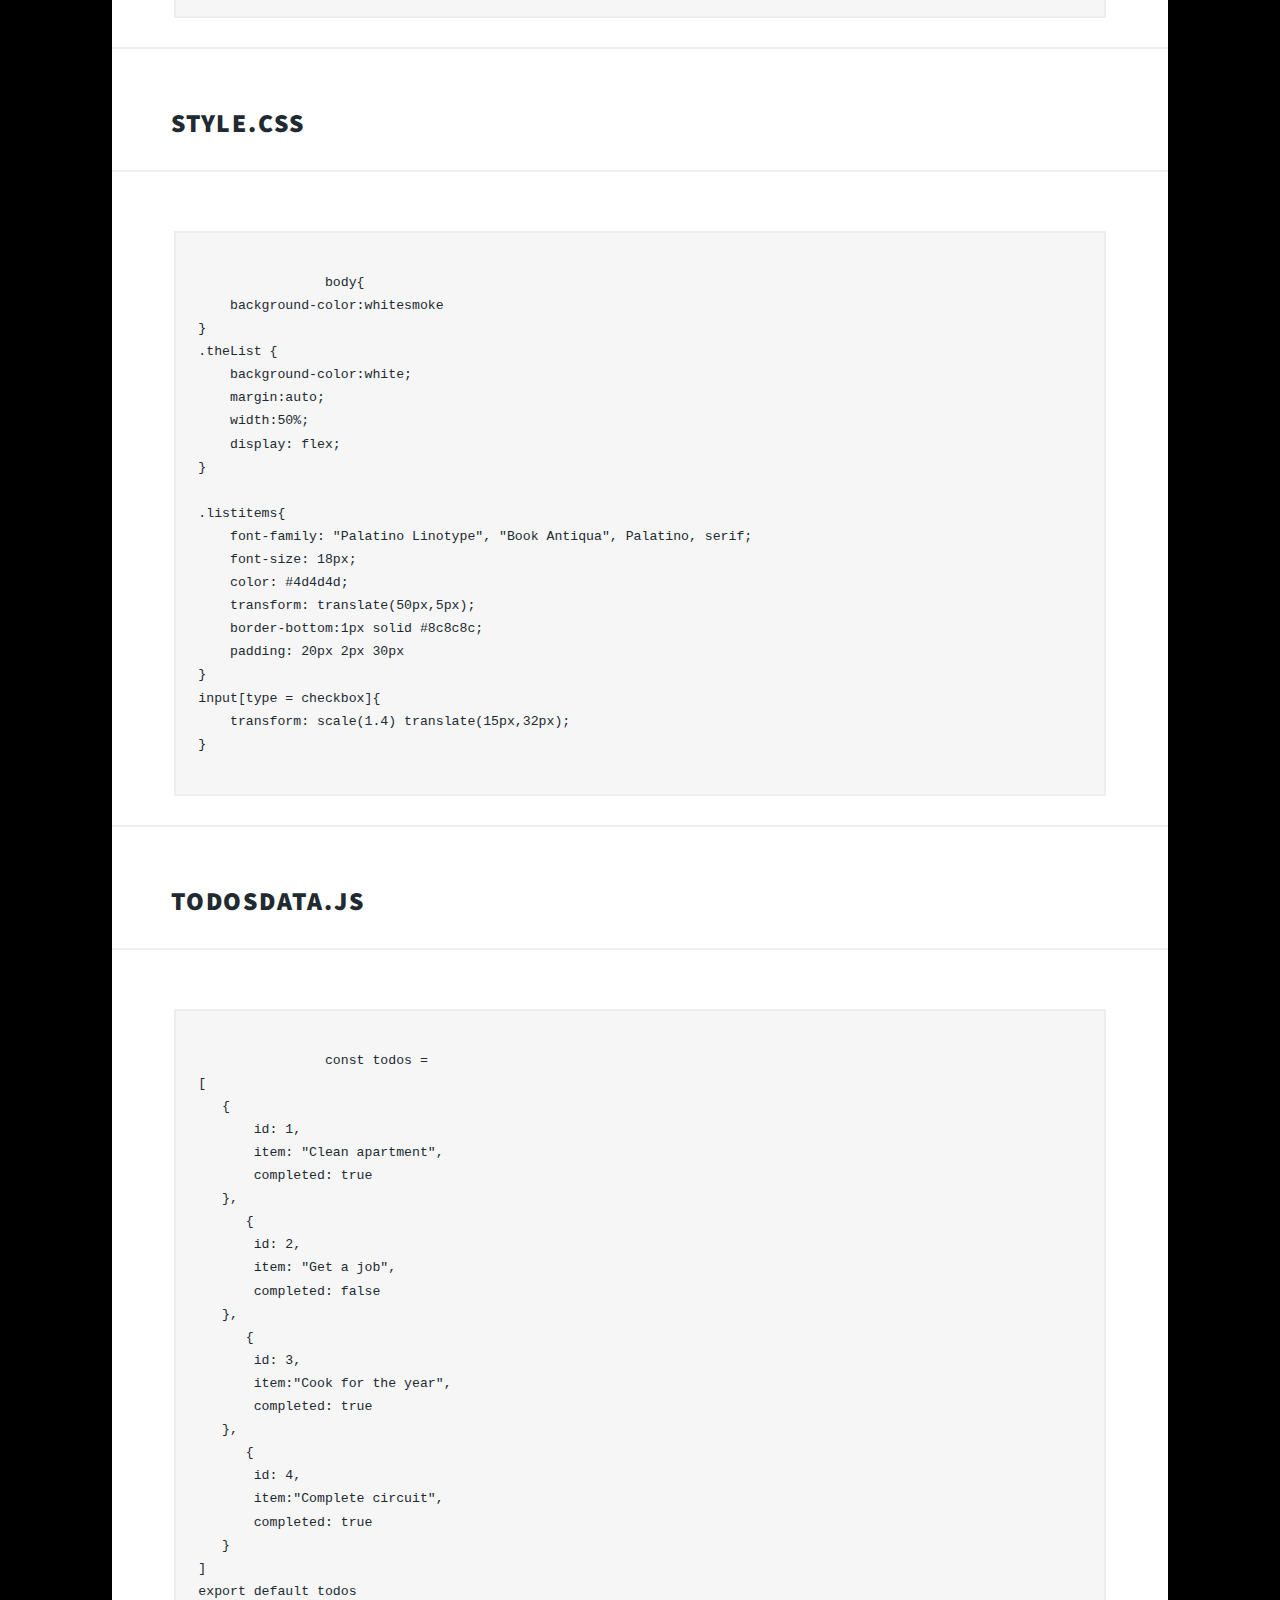
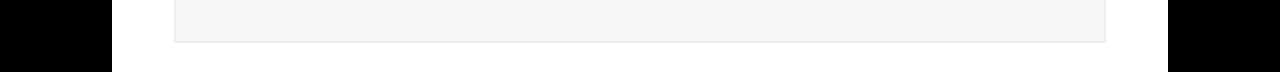
<file: todoapp.html>
<!DOCTYPE HTML>
<html>

<head>
		<title>toDoApp</title>
		<meta charset="utf-8" />
		<meta name="viewport" content="width=device-width, initial-scale=1, user-scalable=no" />
		<link rel="stylesheet" href="assets/css/main.css" />
		<noscript><link rel="stylesheet" href="assets/css/noscript.css" /></noscript>
</head>
<body class = "is-preload">
		<header id="header">
		<a href="small.html" class="logo">Back</a>
	</header>
	<div id = "main">
		<h2>index.html</h2>
			<pre><code>
                ?lshtml?gt
    &lthead>
        &ltlink rel="stylesheet" href="style.css">
    &lt/head>
    &ltbody>
        &ltdiv id="root">&lt/div>
        &ltscript src="index.pack.js">&lt/script>
    &lt/body>
    &lt/html>
            </code></pre>

        <h2>index.js</h2>
            <pre><code>
    import React from "react"
    import ReactDOM from "react-dom"

    import App from "./App"

    ReactDOM.render(<App />, document.getElementById("root"))
            </code></pre>


        <h2>App.js</h2>
            <pre><code>
                import React from 'react';
import ToDoItem from './ToDoItem'
import todos from "./todosData"

class App extends React.Component
{
    constructor(){
        super()
        this.state = {items: todos}
         this.handleChange = this.handleChange.bind(this)   
        }
    
    handleChange(id){
        this.setState(prevState => {
            const updatedTodos = prevState.items.map(tod => {
                if(tod.id === id){
                    return{
                        ...tod,
                        completed: !tod.completed 
                    }
                }
                return tod
            })
            return {items:updatedTodos}
        })
    }
    render(){
        const todoArray = this.state.items.map(todo => 
        &ltToDoItem
        key = {todo.id}
        id = {todo.id} 
        item = {todo.item}
        completed = {todo.completed}
        handleChange = {this.handleChange}
        />)
        
        return(
            &ltdiv>
                {todoArray}
            &lt/div>
        )
    }
}
export default App
            </code></pre>

        <h2>TodoItem.js</h2>
            <pre><code>
    import React from 'react'

    function ToDoItem(props){
    const completedStyle = {
        fontstyle: "italic",
        textDecoration: "line-through"
    }
    return(
        &ltdiv className = "theList">
            &ltinput type = "checkbox" checked={props.completed} onChange = {() => props.handleChange(props.id)}/>
            &ltp className = "listitems" style = {props.completed ? completedStyle:null }>{props.item}</p>
        &lt/div>
    )
}

export default ToDoItem
            </code></pre>


        <h2>style.css</h2>
            <pre><code>
                body{
    background-color:whitesmoke
}
.theList { 
    background-color:white;
    margin:auto;
    width:50%;
    display: flex;
}

.listitems{
    font-family: "Palatino Linotype", "Book Antiqua", Palatino, serif;
    font-size: 18px;
    color: #4d4d4d;
    transform: translate(50px,5px);
    border-bottom:1px solid #8c8c8c;
    padding: 20px 2px 30px
}
input[type = checkbox]{
    transform: scale(1.4) translate(15px,32px);
}
            </code></pre>

        <h2>todosData.js</h2>
            <pre><code>
                const todos =
[
   {
       id: 1,
       item: "Clean apartment",
       completed: true
   },
      {
       id: 2,
       item: "Get a job",
       completed: false
   }, 
      {
       id: 3,
       item:"Cook for the year",
       completed: true
   }, 
      {
       id: 4,
       item:"Complete circuit",
       completed: true
   } 
] 
export default todos
            </code></pre>
	</div>

</body>

</html>
</file>
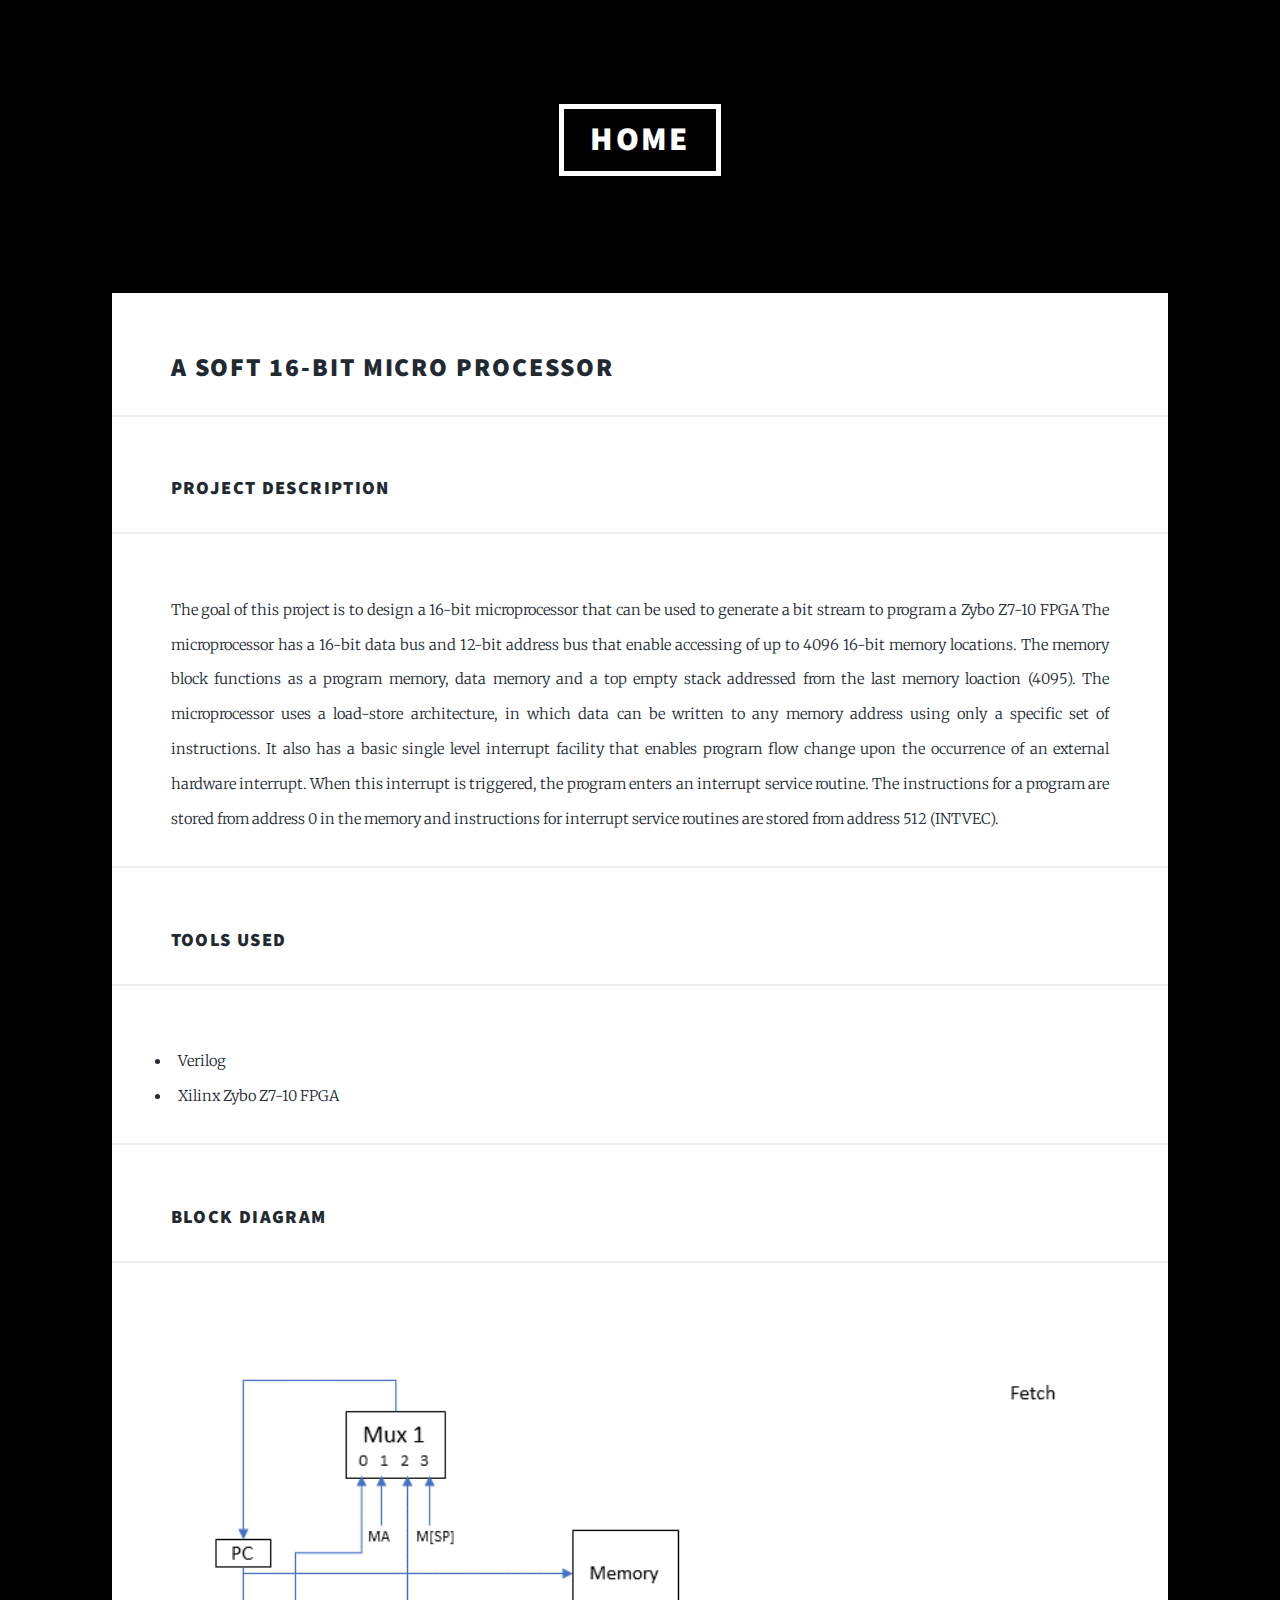
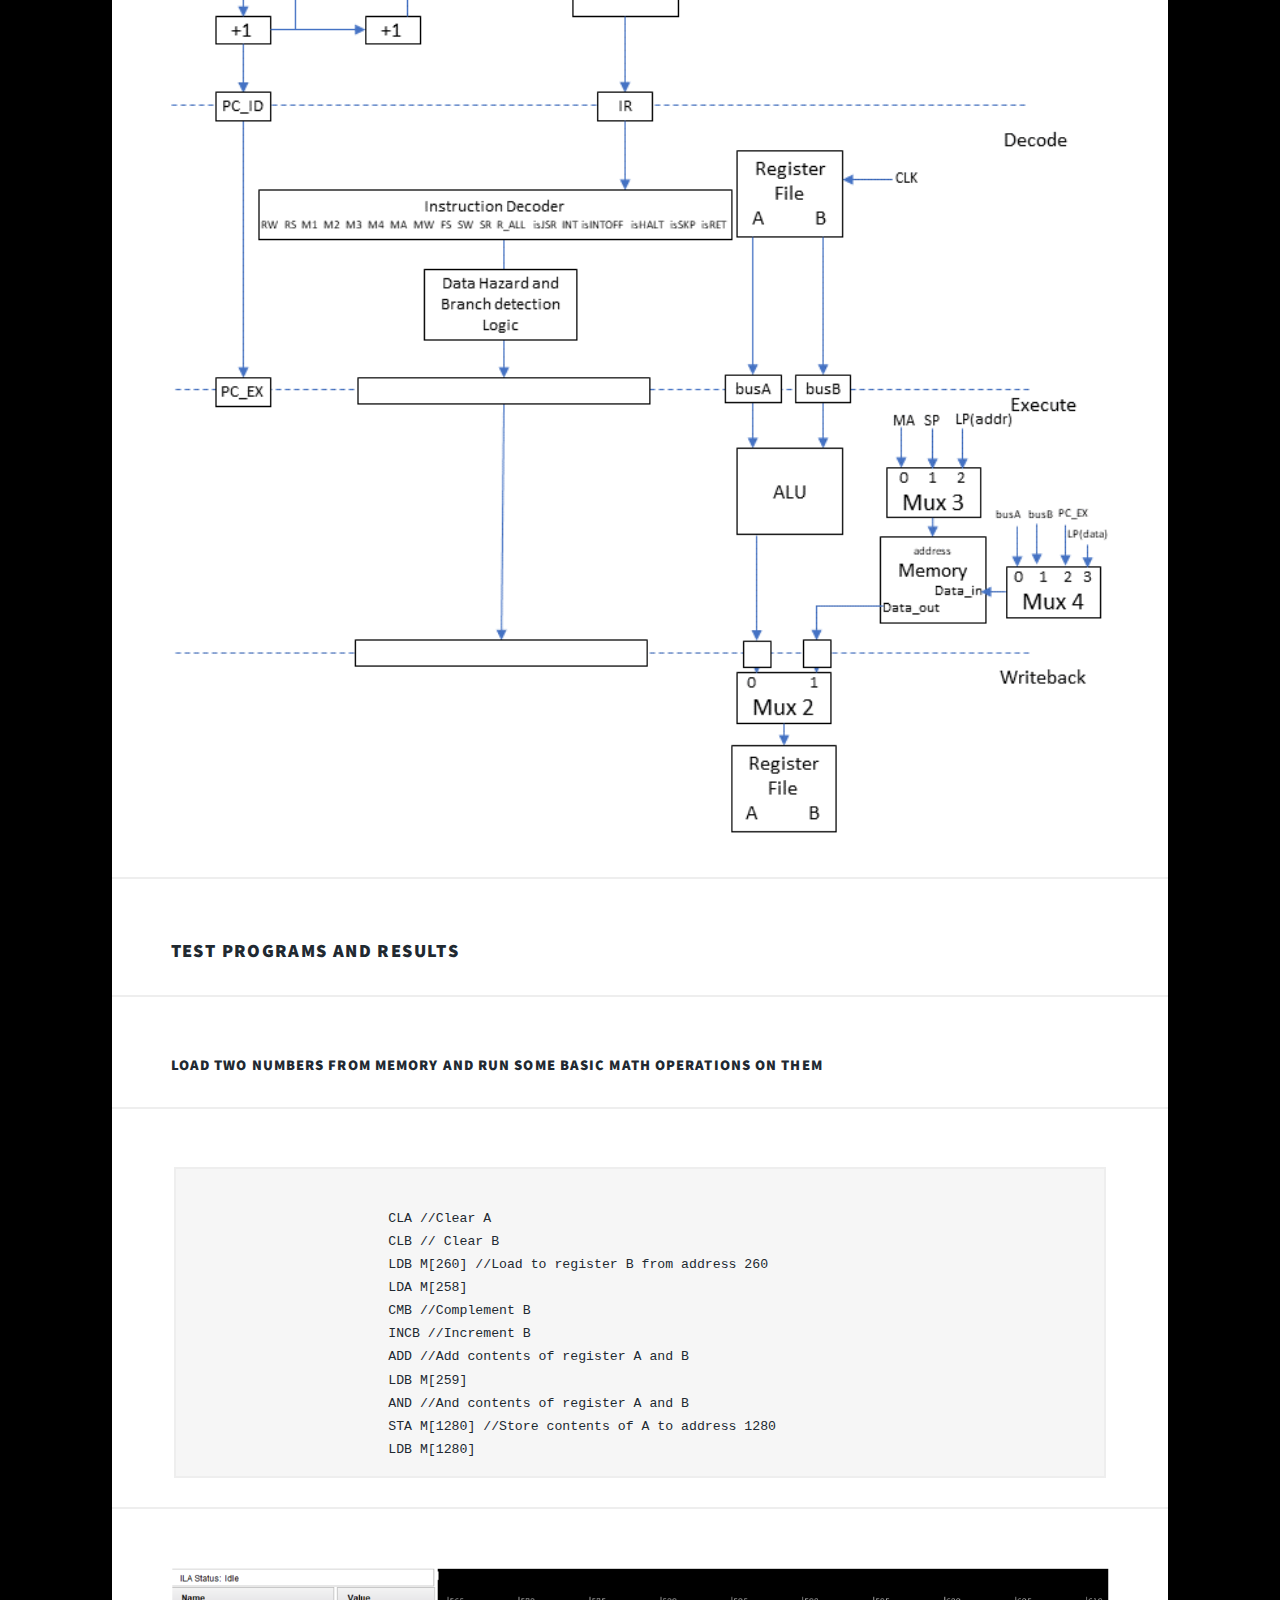
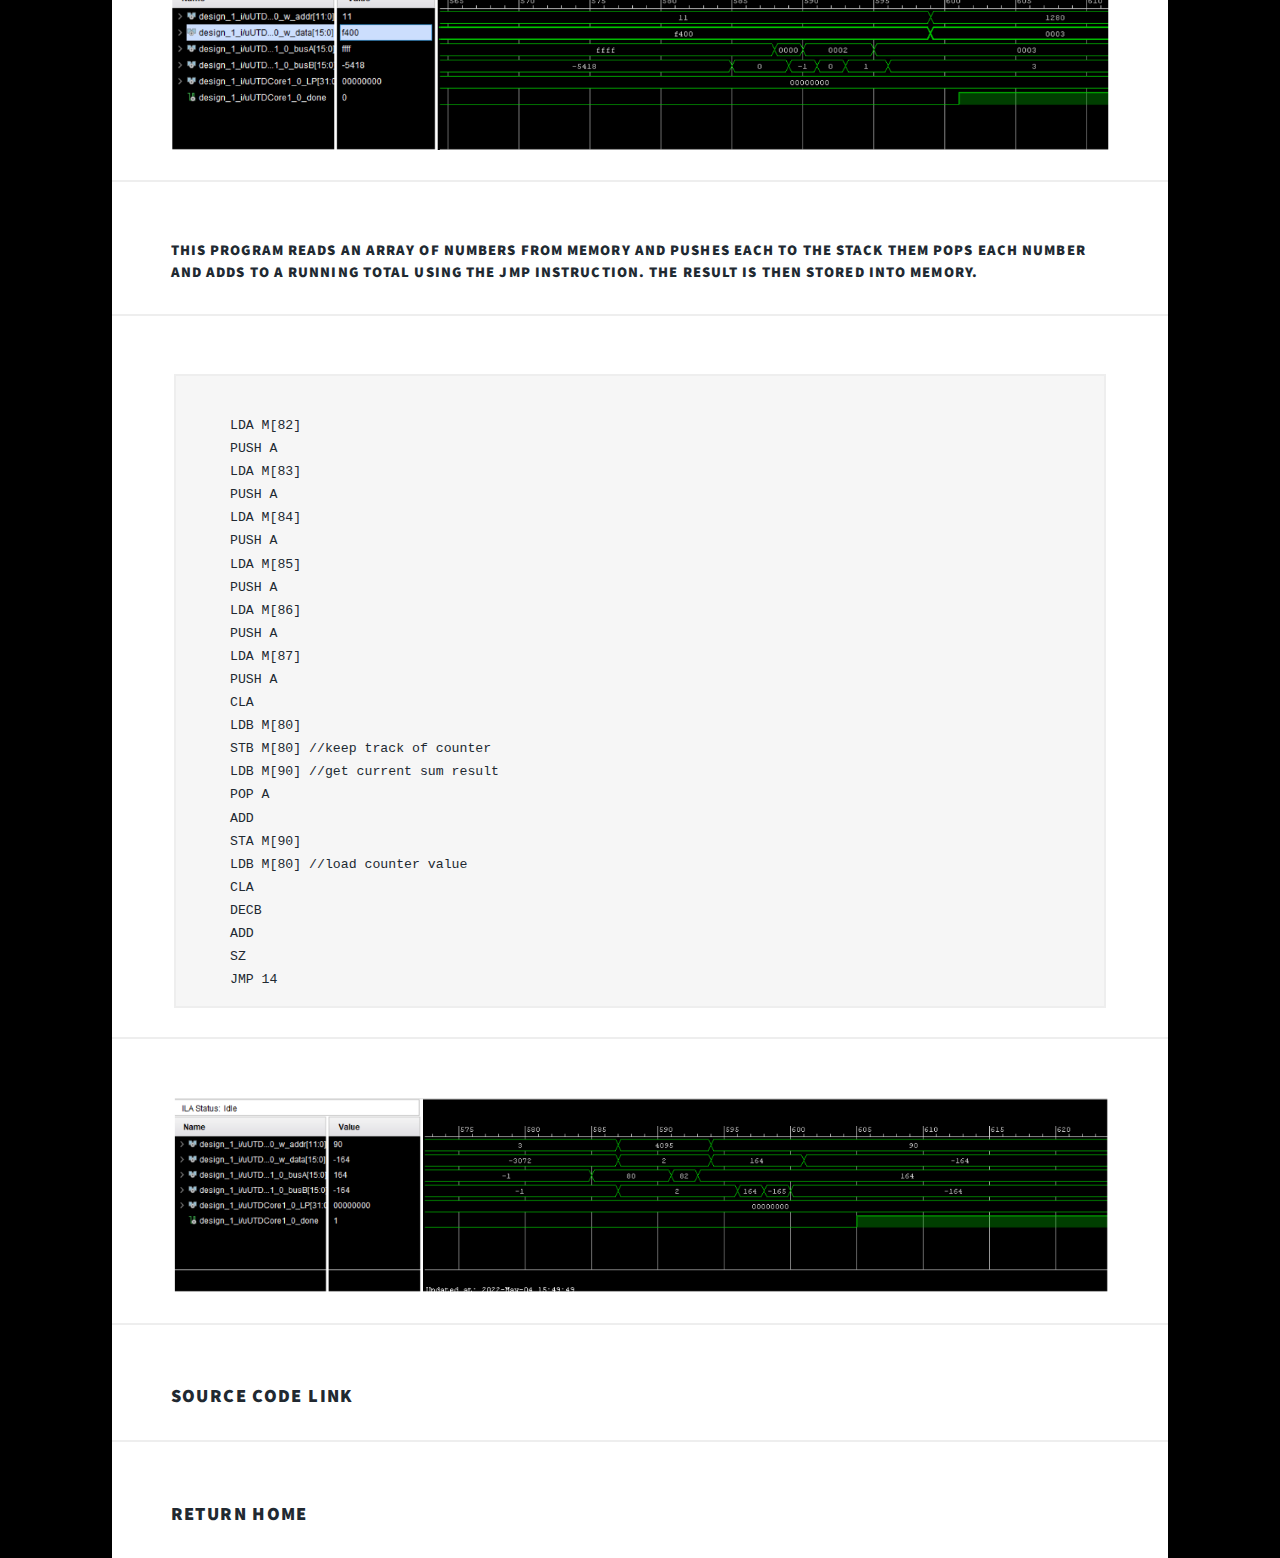
<file: uProcessor.html>
<!DOCTYPE HTML>
<html>

<head>
		<title>uProcessor</title>
		<meta charset="utf-8" />
		<meta name="viewport" content="width=device-width, initial-scale=1, user-scalable=no" />
		<link rel="stylesheet" href="assets/css/main.css" />
		<noscript><link rel="stylesheet" href="assets/css/noscript.css" /></noscript>
</head>
<body class = "is-preload">
		<!-- Header -->
	<header id="header">
		<a href="index.html" class="logo">Home</a> 
	</header>

	<div id = "main">
		<h2>A soft 16-Bit micro processor</h2>
		<h3>Project Description</h3>
		<p>The goal of this project is to design a 16-bit microprocessor that can be used to generate a bit stream to program a Zybo Z7-10 FPGA
			The microprocessor has a 16-bit data bus and 12-bit address bus that enable accessing of up to 4096 16-bit memory locations. The memory 
			block functions as a program memory, data memory and a top empty stack addressed from the last memory loaction (4095).  
			The microprocessor uses a load-store architecture, in which data can be written to any memory address using only a specific set of instructions. 
			It also has a basic single level interrupt facility that enables program flow change upon the occurrence
			of an external hardware interrupt. When this interrupt is triggered, the program enters an interrupt service routine. The instructions for a 
			program are stored from address 0 in the memory and instructions for interrupt service routines are stored from address 512 (INTVEC).</p>
		<h3>Tools used</h3>
		<ul>
			<li>Verilog</li>
			<li>Xilinx Zybo Z7-10 FPGA</li>
		</ul>
		<h3> Block Diagram</h3>
		<span class="image fit"><img src="images/uutd.png" alt="" /></span>
		<h3>Test Programs and Results</h3>
		<!-- Preformatted Code -->
		<h4>Load two numbers from memory and run some basic math operations on them</h4>
		<pre><code>
			CLA //Clear A
			CLB // Clear B
			LDB M[260] //Load to register B from address 260
			LDA M[258] 
			CMB //Complement B
			INCB //Increment B
			ADD //Add contents of register A and B
			LDB M[259]
			AND //And contents of register A and B
			STA M[1280] //Store contents of A to address 1280
			LDB M[1280]
</code></pre>
<span class="image fit"><img src="images/uutdTest1.png" alt="" /></span>
<h4>This program reads an array of numbers from memory and pushes each to the stack them pops 
	each number and adds to a running total using the JMP instruction. The result is then stored into memory.</h4>

<pre><code>
    LDA M[82] 
    PUSH A 
    LDA M[83] 
    PUSH A 
    LDA M[84] 
    PUSH A 
    LDA M[85] 
    PUSH A 
    LDA M[86] 
    PUSH A 
    LDA M[87] 
    PUSH A 
    CLA 
    LDB M[80] 
    STB M[80] //keep track of counter 
    LDB M[90] //get current sum result 
    POP A 
    ADD 
    STA M[90] 
    LDB M[80] //load counter value 
    CLA 
    DECB 
    ADD 
    SZ 
    JMP 14
</code></pre>
<span class="image fit"><img src="images/uutdTest2.png" alt="" /></span>
		<h3><a href = "https://github.com/onagbonoga/onagbonoga.github.io/tree/main/Code/uProcessor">Source Code Link</a></h3>
		<h3><a href = "index.html">Return Home</a></h3>
	</div>

</body>

</html>
</file>
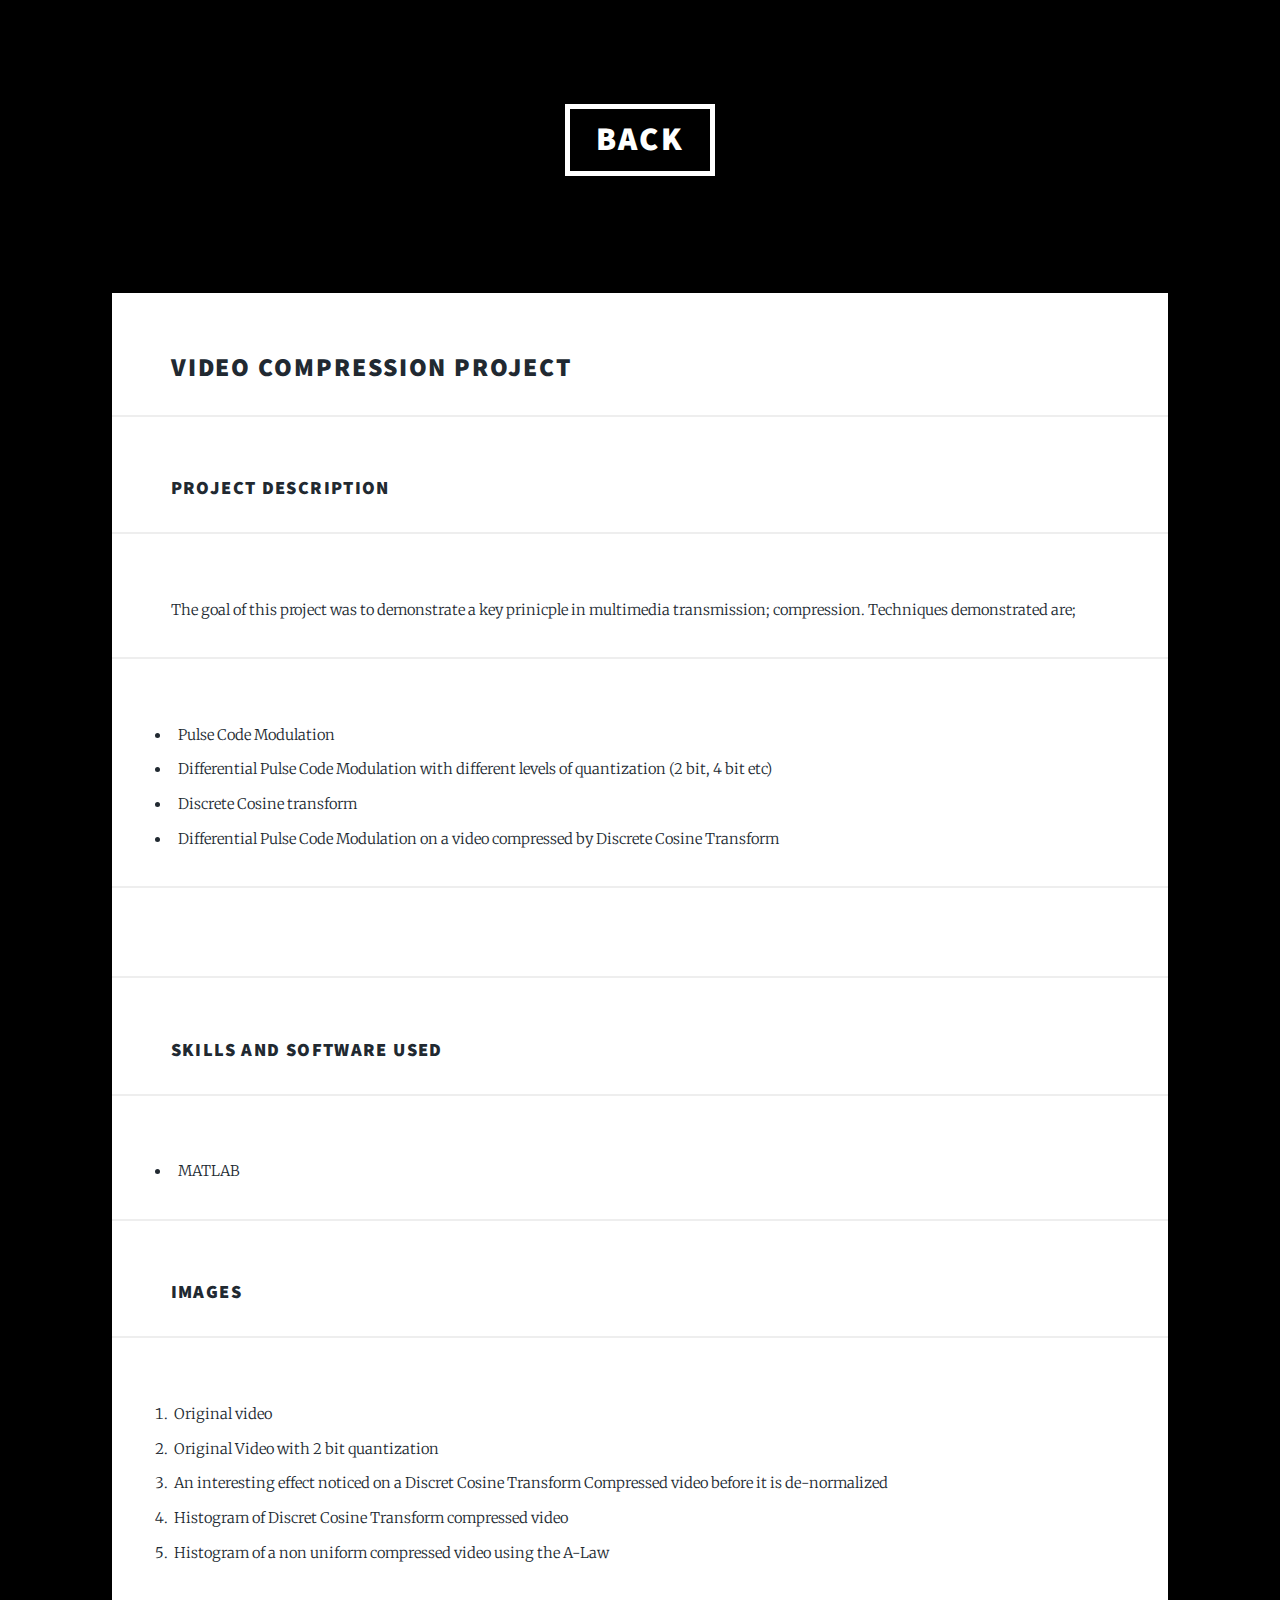
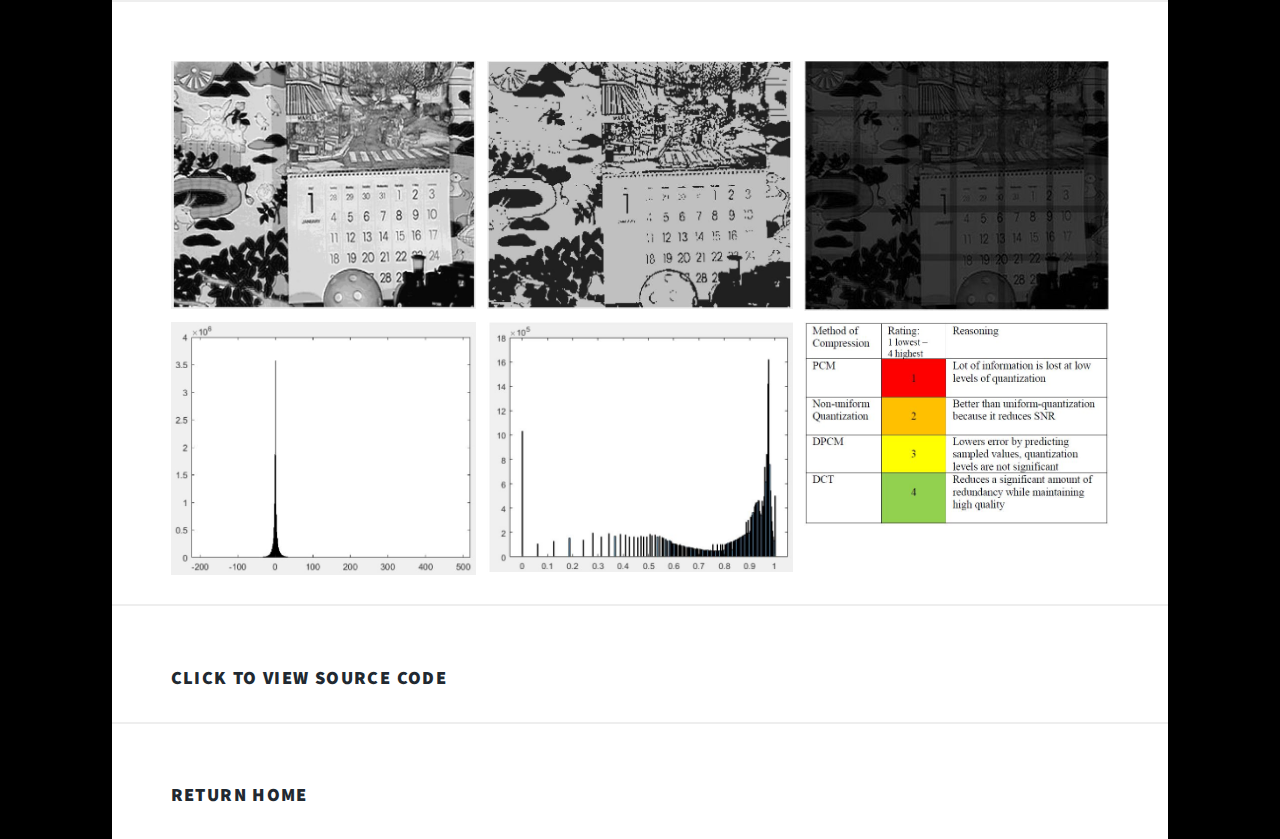
<file: video.html>
<!DOCTYPE HTML>
<html>

<head>
		<title>Video Compression Project</title>
		<meta charset="utf-8" />
		<meta name="viewport" content="width=device-width, initial-scale=1, user-scalable=no" />
		<link rel="stylesheet" href="assets/css/main.css" />
		<noscript><link rel="stylesheet" href="assets/css/noscript.css" /></noscript>
</head>
<body class = "is-preload">
		<!-- Header -->
	<header id="header">
		<a href="index.html" class="logo">Back</a>
	</header>

	<div id = "main">
		<h2>Video Compression Project</h2>
		<h3>Project Description</h3>
		<p>The goal of this project was to demonstrate a key prinicple in multimedia transmission; compression. Techniques demonstrated are;
		<ul>
			<li>Pulse Code Modulation</li>
			<li>Differential Pulse Code Modulation with different levels of quantization (2 bit, 4 bit etc)</li>
			<li>Discrete Cosine transform</li>
			<li>Differential Pulse Code Modulation on a video compressed by Discrete Cosine Transform</li>
		</ul>
		</p>
		<h3>Skills and Software Used</h3>
		<ul>
			<li>MATLAB</li>
		</ul>
		<h3>Images</h3>
			<ol>
				<li>Original video</li>
				<li>Original Video with 2 bit quantization</li>
				<li>An interesting effect noticed on a Discret Cosine Transform Compressed video before it is de-normalized</li>
				<li>Histogram of Discret Cosine Transform compressed video</li>
				<li>Histogram of a non uniform compressed video using the A-Law</li>

			</ol>
		<div class="box alt">
			<div class="row gtr-50 gtr-uniform">
				<div class="col-4"><span class="image fit"><img src="images/vid1.jpg" alt="" /></span></div>
				<div class="col-4"><span class="image fit"><img src="images/vid2.jpg" alt="" /></span></div>
				<div class="col-4"><span class="image fit"><img src="images/vid4.jpg" alt="" /></span></div>
											<!-- Break -->
				<div class="col-4"><span class="image fit"><img src="images/vid3.jpg" alt="" /></span></div>
				<div class="col-4"><span class="image fit"><img src="images/vid5.jpg" alt="" /></span></div>
				<div class="col-4"><span class="image fit"><img src="images/vid6.jpg" alt="" /></span></div>
			
			</div>
		</div>
		<h3><a href = "https://github.com/onagbonoga/Video-Compression-Study">Click to view Source Code</a></h3>
		<h3><a href = "index.html">Return Home</a></h3>
	</div>

</body>

</html>
</file>
<file: assets/css/main.css>
@import url(fontawesome-all.min.css);
@import url("https://fonts.googleapis.com/css?family=Merriweather:300,700,300italic,700italic|Source+Sans+Pro:900");

/*
	Massively by HTML5 UP
	html5up.net | @ajlkn
	Free for personal and commercial use under the CCA 3.0 license (html5up.net/license)
*/

html, body, div, span, applet, object,
iframe, h1, h2, h3, h4, h5, h6, p, blockquote,
pre, a, abbr, acronym, address, big, cite,
code, del, dfn, em, img, ins, kbd, q, s, samp,
small, strike, strong, sub, sup, tt, var, b,
u, i, center, dl, dt, dd, ol, ul, li, fieldset,
form, label, legend, table, caption, tbody,
tfoot, thead, tr, th, td, article, aside,
canvas, details, embed, figure, figcaption,
footer, header, hgroup, menu, nav, output, ruby,
section, summary, time, mark, audio, video {
	margin: 0;
	padding: 0;
	border: 0;
	font-size: 100%;
	font: inherit;
	vertical-align: baseline;}

article, aside, details, figcaption, figure,
footer, header, hgroup, menu, nav, section {
	display: block;}

body {
	line-height: 1;
}

ol, ul {
	list-style: none;
}

blockquote, q {
	quotes: none;
}

	blockquote:before, blockquote:after, q:before, q:after {
		content: '';
		content: none;
	}

table {
	border-collapse: collapse;
	border-spacing: 0;
}

body {
	-webkit-text-size-adjust: none;
}

mark {
	background-color: transparent;
	color: inherit;
}

input::-moz-focus-inner {
	border: 0;
	padding: 0;
}

input, select, textarea {
	-moz-appearance: none;
	-webkit-appearance: none;
	-ms-appearance: none;
	appearance: none;
}

/* Basic */

	@-ms-viewport {
		width: device-width;
	}

	body {
		-ms-overflow-style: scrollbar;
	}

	@media screen and (max-width: 480px) {

		html, body {
			min-width: 320px;
		}

	}

	html {
		box-sizing: border-box;
	}

	*, *:before, *:after {
		box-sizing: inherit;
	}

	body {
		background-color: #000000;
	}

		body.is-preload *, body.is-preload *:before, body.is-preload *:after {
			-moz-animation: none !important;
			-webkit-animation: none !important;
			-ms-animation: none !important;
			animation: none !important;
			-moz-transition: none !important;
			-webkit-transition: none !important;
			-ms-transition: none !important;
			transition: none !important;
		}

/* Type */

	html {
		font-size: 16pt;
	}

		@media screen and (max-width: 1680px) {

			html {
				font-size: 12pt;
			}

		}

		@media screen and (max-width: 1280px) {

			html {
				font-size: 11pt;
			}

		}

		@media screen and (max-width: 360px) {

			html {
				font-size: 10pt;
			}

		}

	body {
		color: #212931;
	}

	body, input, select, textarea {
		font-family: "Merriweather", Georgia, serif;
		font-weight: 300;
		font-size: 1rem;
		line-height: 2.375;
	}

	a {
		-moz-transition: color 0.2s ease-in-out, background-color 0.2s ease-in-out, border-color 0.2s ease-in-out, box-shadow 0.2s ease-in-out;
		-webkit-transition: color 0.2s ease-in-out, background-color 0.2s ease-in-out, border-color 0.2s ease-in-out, box-shadow 0.2s ease-in-out;
		-ms-transition: color 0.2s ease-in-out, background-color 0.2s ease-in-out, border-color 0.2s ease-in-out, box-shadow 0.2s ease-in-out;
		transition: color 0.2s ease-in-out, background-color 0.2s ease-in-out, border-color 0.2s ease-in-out, box-shadow 0.2s ease-in-out;
		border-bottom: dotted 1px;
		text-decoration: none;
	}

		a:hover {
			border-bottom-color: transparent;
		}

	strong, b {
		font-weight: 600;
	}

	em, i {
		font-style: italic;
	}

	p {
		text-align: justify;
		margin: 0 0 2rem 0;
	}

	h1, h2, h3, h4, h5, h6 {
		font-family: "Source Sans Pro", Helvetica, sans-serif;
		font-weight: 900;
		line-height: 1.5;
		letter-spacing: 0.075em;
		text-transform: uppercase;
		margin: 0 0 1rem 0;
	}

		h1 a, h2 a, h3 a, h4 a, h5 a, h6 a {
			border-bottom: 0;
			color: inherit;
			text-decoration: none;
		}

	h1 {
		font-size: 4rem;
		line-height: 1.1;
		margin: 0 0 2rem 0;
	}

	h2 {
		font-size: 1.75rem;
		line-height: 1.3;
		margin: 0 0 1.5rem 0;
	}

	h3 {
		font-size: 1.25rem;
		margin: 0 0 1.5rem 0;
	}

	h4 {
		font-size: 1rem;
	}

	h5 {
		font-size: 0.9rem;
	}

	h6 {
		font-size: 0.8rem;
	}

	sub {
		font-size: 0.8rem;
		position: relative;
		top: 0.5rem;
	}

	sup {
		font-size: 0.8rem;
		position: relative;
		top: -0.5rem;
	}

	blockquote {
		border-left: solid 4px;
		font-style: italic;
		margin: 0 0 2rem 0;
		padding: 0.5rem 0 0.5rem 2rem;
	}

	code {
		border: solid 2px;
		font-family: "Courier New", monospace;
		font-size: 0.9rem;
		margin: 0 0.25rem;
		padding: 0.25rem 0.65rem;
	}

	pre {
		-webkit-overflow-scrolling: touch;
		font-family: "Courier New", monospace;
		font-size: 0.9rem;
		margin: 0 0 2rem 0;
	}

		pre code {
			display: block;
			line-height: 1.75;
			padding: 1rem 1.5rem;
			overflow-x: auto;
		}

	hr {
		border: 0;
		border-bottom: solid 2px;
		margin: 3rem 0;
	}

		hr.major {
			margin: 5rem 0;
		}

	.align-left {
		text-align: left;
	}

	.align-center {
		text-align: center;
	}

	.align-right {
		text-align: right;
	}

	input, select, textarea {
		color: #212931;
	}

	a {
		color: #212931;
		border-bottom-color: rgba(33, 41, 49, 0.5);
	}

		a:hover {
			border-bottom-color: transparent;
			color: #18bfef !important;
		}

	strong, b {
		color: #212931;
	}

	h1, h2, h3, h4, h5, h6 {
		color: #212931;
	}

	blockquote {
		border-left-color: #eeeeee;
	}

	code {
		background: rgba(220, 220, 220, 0.25);
		border-color: #eeeeee;
	}

	hr {
		border-bottom-color: #eeeeee;
	}

/* Row */

	.row {
		display: flex;
		flex-wrap: wrap;
		box-sizing: border-box;
		align-items: stretch;
	}

		.row > * {
			box-sizing: border-box;
		}

		.row.gtr-uniform > * > :last-child {
			margin-bottom: 0;
		}

		.row.aln-left {
			justify-content: flex-start;
		}

		.row.aln-center {
			justify-content: center;
		}

		.row.aln-right {
			justify-content: flex-end;
		}

		.row.aln-top {
			align-items: flex-start;
		}

		.row.aln-middle {
			align-items: center;
		}

		.row.aln-bottom {
			align-items: flex-end;
		}

		.row > .imp {
			order: -1;
		}

		.row > .col-1 {
			width: 8.33333%;
		}

		.row > .off-1 {
			margin-left: 8.33333%;
		}

		.row > .col-2 {
			width: 16.66667%;
		}

		.row > .off-2 {
			margin-left: 16.66667%;
		}

		.row > .col-3 {
			width: 25%;
		}

		.row > .off-3 {
			margin-left: 25%;
		}

		.row > .col-4 {
			width: 33.33333%;
		}

		.row > .off-4 {
			margin-left: 33.33333%;
		}

		.row > .col-5 {
			width: 41.66667%;
		}

		.row > .off-5 {
			margin-left: 41.66667%;
		}

		.row > .col-6 {
			width: 50%;
		}

		.row > .off-6 {
			margin-left: 50%;
		}

		.row > .col-7 {
			width: 58.33333%;
		}

		.row > .off-7 {
			margin-left: 58.33333%;
		}

		.row > .col-8 {
			width: 66.66667%;
		}

		.row > .off-8 {
			margin-left: 66.66667%;
		}

		.row > .col-9 {
			width: 75%;
		}

		.row > .off-9 {
			margin-left: 75%;
		}

		.row > .col-10 {
			width: 83.33333%;
		}

		.row > .off-10 {
			margin-left: 83.33333%;
		}

		.row > .col-11 {
			width: 91.66667%;
		}

		.row > .off-11 {
			margin-left: 91.66667%;
		}

		.row > .col-12 {
			width: 100%;
		}

		.row > .off-12 {
			margin-left: 100%;
		}

		.row.gtr-0 {
			margin-top: 0;
			margin-left: 0rem;
		}

			.row.gtr-0 > * {
				padding: 0 0 0 0rem;
			}

			.row.gtr-0.gtr-uniform {
				margin-top: 0rem;
			}

				.row.gtr-0.gtr-uniform > * {
					padding-top: 0rem;
				}

		.row.gtr-25 {
			margin-top: 0;
			margin-left: -0.375rem;
		}

			.row.gtr-25 > * {
				padding: 0 0 0 0.375rem;
			}

			.row.gtr-25.gtr-uniform {
				margin-top: -0.375rem;
			}

				.row.gtr-25.gtr-uniform > * {
					padding-top: 0.375rem;
				}

		.row.gtr-50 {
			margin-top: 0;
			margin-left: -0.75rem;
		}

			.row.gtr-50 > * {
				padding: 0 0 0 0.75rem;
			}

			.row.gtr-50.gtr-uniform {
				margin-top: -0.75rem;
			}

				.row.gtr-50.gtr-uniform > * {
					padding-top: 0.75rem;
				}

		.row {
			margin-top: 0;
			margin-left: -1.5rem;
		}

			.row > * {
				padding: 0 0 0 1.5rem;
			}

			.row.gtr-uniform {
				margin-top: -1.5rem;
			}

				.row.gtr-uniform > * {
					padding-top: 1.5rem;
				}

		.row.gtr-150 {
			margin-top: 0;
			margin-left: -2.25rem;
		}

			.row.gtr-150 > * {
				padding: 0 0 0 2.25rem;
			}

			.row.gtr-150.gtr-uniform {
				margin-top: -2.25rem;
			}

				.row.gtr-150.gtr-uniform > * {
					padding-top: 2.25rem;
				}

		.row.gtr-200 {
			margin-top: 0;
			margin-left: -3rem;
		}

			.row.gtr-200 > * {
				padding: 0 0 0 3rem;
			}

			.row.gtr-200.gtr-uniform {
				margin-top: -3rem;
			}

				.row.gtr-200.gtr-uniform > * {
					padding-top: 3rem;
				}

		@media screen and (max-width: 1680px) {

			.row {
				display: flex;
				flex-wrap: wrap;
				box-sizing: border-box;
				align-items: stretch;
			}

				.row > * {
					box-sizing: border-box;
				}

				.row.gtr-uniform > * > :last-child {
					margin-bottom: 0;
				}

				.row.aln-left {
					justify-content: flex-start;
				}

				.row.aln-center {
					justify-content: center;
				}

				.row.aln-right {
					justify-content: flex-end;
				}

				.row.aln-top {
					align-items: flex-start;
				}

				.row.aln-middle {
					align-items: center;
				}

				.row.aln-bottom {
					align-items: flex-end;
				}

				.row > .imp-xlarge {
					order: -1;
				}

				.row > .col-1-xlarge {
					width: 8.33333%;
				}

				.row > .off-1-xlarge {
					margin-left: 8.33333%;
				}

				.row > .col-2-xlarge {
					width: 16.66667%;
				}

				.row > .off-2-xlarge {
					margin-left: 16.66667%;
				}

				.row > .col-3-xlarge {
					width: 25%;
				}

				.row > .off-3-xlarge {
					margin-left: 25%;
				}

				.row > .col-4-xlarge {
					width: 33.33333%;
				}

				.row > .off-4-xlarge {
					margin-left: 33.33333%;
				}

				.row > .col-5-xlarge {
					width: 41.66667%;
				}

				.row > .off-5-xlarge {
					margin-left: 41.66667%;
				}

				.row > .col-6-xlarge {
					width: 50%;
				}

				.row > .off-6-xlarge {
					margin-left: 50%;
				}

				.row > .col-7-xlarge {
					width: 58.33333%;
				}

				.row > .off-7-xlarge {
					margin-left: 58.33333%;
				}

				.row > .col-8-xlarge {
					width: 66.66667%;
				}

				.row > .off-8-xlarge {
					margin-left: 66.66667%;
				}

				.row > .col-9-xlarge {
					width: 75%;
				}

				.row > .off-9-xlarge {
					margin-left: 75%;
				}

				.row > .col-10-xlarge {
					width: 83.33333%;
				}

				.row > .off-10-xlarge {
					margin-left: 83.33333%;
				}

				.row > .col-11-xlarge {
					width: 91.66667%;
				}

				.row > .off-11-xlarge {
					margin-left: 91.66667%;
				}

				.row > .col-12-xlarge {
					width: 100%;
				}

				.row > .off-12-xlarge {
					margin-left: 100%;
				}

				.row.gtr-0 {
					margin-top: 0;
					margin-left: 0rem;
				}

					.row.gtr-0 > * {
						padding: 0 0 0 0rem;
					}

					.row.gtr-0.gtr-uniform {
						margin-top: 0rem;
					}

						.row.gtr-0.gtr-uniform > * {
							padding-top: 0rem;
						}

				.row.gtr-25 {
					margin-top: 0;
					margin-left: -0.375rem;
				}

					.row.gtr-25 > * {
						padding: 0 0 0 0.375rem;
					}

					.row.gtr-25.gtr-uniform {
						margin-top: -0.375rem;
					}

						.row.gtr-25.gtr-uniform > * {
							padding-top: 0.375rem;
						}

				.row.gtr-50 {
					margin-top: 0;
					margin-left: -0.75rem;
				}

					.row.gtr-50 > * {
						padding: 0 0 0 0.75rem;
					}

					.row.gtr-50.gtr-uniform {
						margin-top: -0.75rem;
					}

						.row.gtr-50.gtr-uniform > * {
							padding-top: 0.75rem;
						}

				.row {
					margin-top: 0;
					margin-left: -1.5rem;
				}

					.row > * {
						padding: 0 0 0 1.5rem;
					}

					.row.gtr-uniform {
						margin-top: -1.5rem;
					}

						.row.gtr-uniform > * {
							padding-top: 1.5rem;
						}

				.row.gtr-150 {
					margin-top: 0;
					margin-left: -2.25rem;
				}

					.row.gtr-150 > * {
						padding: 0 0 0 2.25rem;
					}

					.row.gtr-150.gtr-uniform {
						margin-top: -2.25rem;
					}

						.row.gtr-150.gtr-uniform > * {
							padding-top: 2.25rem;
						}

				.row.gtr-200 {
					margin-top: 0;
					margin-left: -3rem;
				}

					.row.gtr-200 > * {
						padding: 0 0 0 3rem;
					}

					.row.gtr-200.gtr-uniform {
						margin-top: -3rem;
					}

						.row.gtr-200.gtr-uniform > * {
							padding-top: 3rem;
						}

		}

		@media screen and (max-width: 1280px) {

			.row {
				display: flex;
				flex-wrap: wrap;
				box-sizing: border-box;
				align-items: stretch;
			}

				.row > * {
					box-sizing: border-box;
				}

				.row.gtr-uniform > * > :last-child {
					margin-bottom: 0;
				}

				.row.aln-left {
					justify-content: flex-start;
				}

				.row.aln-center {
					justify-content: center;
				}

				.row.aln-right {
					justify-content: flex-end;
				}

				.row.aln-top {
					align-items: flex-start;
				}

				.row.aln-middle {
					align-items: center;
				}

				.row.aln-bottom {
					align-items: flex-end;
				}

				.row > .imp-large {
					order: -1;
				}

				.row > .col-1-large {
					width: 8.33333%;
				}

				.row > .off-1-large {
					margin-left: 8.33333%;
				}

				.row > .col-2-large {
					width: 16.66667%;
				}

				.row > .off-2-large {
					margin-left: 16.66667%;
				}

				.row > .col-3-large {
					width: 25%;
				}

				.row > .off-3-large {
					margin-left: 25%;
				}

				.row > .col-4-large {
					width: 33.33333%;
				}

				.row > .off-4-large {
					margin-left: 33.33333%;
				}

				.row > .col-5-large {
					width: 41.66667%;
				}

				.row > .off-5-large {
					margin-left: 41.66667%;
				}

				.row > .col-6-large {
					width: 50%;
				}

				.row > .off-6-large {
					margin-left: 50%;
				}

				.row > .col-7-large {
					width: 58.33333%;
				}

				.row > .off-7-large {
					margin-left: 58.33333%;
				}

				.row > .col-8-large {
					width: 66.66667%;
				}

				.row > .off-8-large {
					margin-left: 66.66667%;
				}

				.row > .col-9-large {
					width: 75%;
				}

				.row > .off-9-large {
					margin-left: 75%;
				}

				.row > .col-10-large {
					width: 83.33333%;
				}

				.row > .off-10-large {
					margin-left: 83.33333%;
				}

				.row > .col-11-large {
					width: 91.66667%;
				}

				.row > .off-11-large {
					margin-left: 91.66667%;
				}

				.row > .col-12-large {
					width: 100%;
				}

				.row > .off-12-large {
					margin-left: 100%;
				}

				.row.gtr-0 {
					margin-top: 0;
					margin-left: 0rem;
				}

					.row.gtr-0 > * {
						padding: 0 0 0 0rem;
					}

					.row.gtr-0.gtr-uniform {
						margin-top: 0rem;
					}

						.row.gtr-0.gtr-uniform > * {
							padding-top: 0rem;
						}

				.row.gtr-25 {
					margin-top: 0;
					margin-left: -0.375rem;
				}

					.row.gtr-25 > * {
						padding: 0 0 0 0.375rem;
					}

					.row.gtr-25.gtr-uniform {
						margin-top: -0.375rem;
					}

						.row.gtr-25.gtr-uniform > * {
							padding-top: 0.375rem;
						}

				.row.gtr-50 {
					margin-top: 0;
					margin-left: -0.75rem;
				}

					.row.gtr-50 > * {
						padding: 0 0 0 0.75rem;
					}

					.row.gtr-50.gtr-uniform {
						margin-top: -0.75rem;
					}

						.row.gtr-50.gtr-uniform > * {
							padding-top: 0.75rem;
						}

				.row {
					margin-top: 0;
					margin-left: -1.5rem;
				}

					.row > * {
						padding: 0 0 0 1.5rem;
					}

					.row.gtr-uniform {
						margin-top: -1.5rem;
					}

						.row.gtr-uniform > * {
							padding-top: 1.5rem;
						}

				.row.gtr-150 {
					margin-top: 0;
					margin-left: -2.25rem;
				}

					.row.gtr-150 > * {
						padding: 0 0 0 2.25rem;
					}

					.row.gtr-150.gtr-uniform {
						margin-top: -2.25rem;
					}

						.row.gtr-150.gtr-uniform > * {
							padding-top: 2.25rem;
						}

				.row.gtr-200 {
					margin-top: 0;
					margin-left: -3rem;
				}

					.row.gtr-200 > * {
						padding: 0 0 0 3rem;
					}

					.row.gtr-200.gtr-uniform {
						margin-top: -3rem;
					}

						.row.gtr-200.gtr-uniform > * {
							padding-top: 3rem;
						}

		}

		@media screen and (max-width: 980px) {

			.row {
				display: flex;
				flex-wrap: wrap;
				box-sizing: border-box;
				align-items: stretch;
			}

				.row > * {
					box-sizing: border-box;
				}

				.row.gtr-uniform > * > :last-child {
					margin-bottom: 0;
				}

				.row.aln-left {
					justify-content: flex-start;
				}

				.row.aln-center {
					justify-content: center;
				}

				.row.aln-right {
					justify-content: flex-end;
				}

				.row.aln-top {
					align-items: flex-start;
				}

				.row.aln-middle {
					align-items: center;
				}

				.row.aln-bottom {
					align-items: flex-end;
				}

				.row > .imp-medium {
					order: -1;
				}

				.row > .col-1-medium {
					width: 8.33333%;
				}

				.row > .off-1-medium {
					margin-left: 8.33333%;
				}

				.row > .col-2-medium {
					width: 16.66667%;
				}

				.row > .off-2-medium {
					margin-left: 16.66667%;
				}

				.row > .col-3-medium {
					width: 25%;
				}

				.row > .off-3-medium {
					margin-left: 25%;
				}

				.row > .col-4-medium {
					width: 33.33333%;
				}

				.row > .off-4-medium {
					margin-left: 33.33333%;
				}

				.row > .col-5-medium {
					width: 41.66667%;
				}

				.row > .off-5-medium {
					margin-left: 41.66667%;
				}

				.row > .col-6-medium {
					width: 50%;
				}

				.row > .off-6-medium {
					margin-left: 50%;
				}

				.row > .col-7-medium {
					width: 58.33333%;
				}

				.row > .off-7-medium {
					margin-left: 58.33333%;
				}

				.row > .col-8-medium {
					width: 66.66667%;
				}

				.row > .off-8-medium {
					margin-left: 66.66667%;
				}

				.row > .col-9-medium {
					width: 75%;
				}

				.row > .off-9-medium {
					margin-left: 75%;
				}

				.row > .col-10-medium {
					width: 83.33333%;
				}

				.row > .off-10-medium {
					margin-left: 83.33333%;
				}

				.row > .col-11-medium {
					width: 91.66667%;
				}

				.row > .off-11-medium {
					margin-left: 91.66667%;
				}

				.row > .col-12-medium {
					width: 100%;
				}

				.row > .off-12-medium {
					margin-left: 100%;
				}

				.row.gtr-0 {
					margin-top: 0;
					margin-left: 0rem;
				}

					.row.gtr-0 > * {
						padding: 0 0 0 0rem;
					}

					.row.gtr-0.gtr-uniform {
						margin-top: 0rem;
					}

						.row.gtr-0.gtr-uniform > * {
							padding-top: 0rem;
						}

				.row.gtr-25 {
					margin-top: 0;
					margin-left: -0.375rem;
				}

					.row.gtr-25 > * {
						padding: 0 0 0 0.375rem;
					}

					.row.gtr-25.gtr-uniform {
						margin-top: -0.375rem;
					}

						.row.gtr-25.gtr-uniform > * {
							padding-top: 0.375rem;
						}

				.row.gtr-50 {
					margin-top: 0;
					margin-left: -0.75rem;
				}

					.row.gtr-50 > * {
						padding: 0 0 0 0.75rem;
					}

					.row.gtr-50.gtr-uniform {
						margin-top: -0.75rem;
					}

						.row.gtr-50.gtr-uniform > * {
							padding-top: 0.75rem;
						}

				.row {
					margin-top: 0;
					margin-left: -1.5rem;
				}

					.row > * {
						padding: 0 0 0 1.5rem;
					}

					.row.gtr-uniform {
						margin-top: -1.5rem;
					}

						.row.gtr-uniform > * {
							padding-top: 1.5rem;
						}

				.row.gtr-150 {
					margin-top: 0;
					margin-left: -2.25rem;
				}

					.row.gtr-150 > * {
						padding: 0 0 0 2.25rem;
					}

					.row.gtr-150.gtr-uniform {
						margin-top: -2.25rem;
					}

						.row.gtr-150.gtr-uniform > * {
							padding-top: 2.25rem;
						}

				.row.gtr-200 {
					margin-top: 0;
					margin-left: -3rem;
				}

					.row.gtr-200 > * {
						padding: 0 0 0 3rem;
					}

					.row.gtr-200.gtr-uniform {
						margin-top: -3rem;
					}

						.row.gtr-200.gtr-uniform > * {
							padding-top: 3rem;
						}

		}

		@media screen and (max-width: 736px) {

			.row {
				display: flex;
				flex-wrap: wrap;
				box-sizing: border-box;
				align-items: stretch;
			}

				.row > * {
					box-sizing: border-box;
				}

				.row.gtr-uniform > * > :last-child {
					margin-bottom: 0;
				}

				.row.aln-left {
					justify-content: flex-start;
				}

				.row.aln-center {
					justify-content: center;
				}

				.row.aln-right {
					justify-content: flex-end;
				}

				.row.aln-top {
					align-items: flex-start;
				}

				.row.aln-middle {
					align-items: center;
				}

				.row.aln-bottom {
					align-items: flex-end;
				}

				.row > .imp-small {
					order: -1;
				}

				.row > .col-1-small {
					width: 8.33333%;
				}

				.row > .off-1-small {
					margin-left: 8.33333%;
				}

				.row > .col-2-small {
					width: 16.66667%;
				}

				.row > .off-2-small {
					margin-left: 16.66667%;
				}

				.row > .col-3-small {
					width: 25%;
				}

				.row > .off-3-small {
					margin-left: 25%;
				}

				.row > .col-4-small {
					width: 33.33333%;
				}

				.row > .off-4-small {
					margin-left: 33.33333%;
				}

				.row > .col-5-small {
					width: 41.66667%;
				}

				.row > .off-5-small {
					margin-left: 41.66667%;
				}

				.row > .col-6-small {
					width: 50%;
				}

				.row > .off-6-small {
					margin-left: 50%;
				}

				.row > .col-7-small {
					width: 58.33333%;
				}

				.row > .off-7-small {
					margin-left: 58.33333%;
				}

				.row > .col-8-small {
					width: 66.66667%;
				}

				.row > .off-8-small {
					margin-left: 66.66667%;
				}

				.row > .col-9-small {
					width: 75%;
				}

				.row > .off-9-small {
					margin-left: 75%;
				}

				.row > .col-10-small {
					width: 83.33333%;
				}

				.row > .off-10-small {
					margin-left: 83.33333%;
				}

				.row > .col-11-small {
					width: 91.66667%;
				}

				.row > .off-11-small {
					margin-left: 91.66667%;
				}

				.row > .col-12-small {
					width: 100%;
				}

				.row > .off-12-small {
					margin-left: 100%;
				}

				.row.gtr-0 {
					margin-top: 0;
					margin-left: 0rem;
				}

					.row.gtr-0 > * {
						padding: 0 0 0 0rem;
					}

					.row.gtr-0.gtr-uniform {
						margin-top: 0rem;
					}

						.row.gtr-0.gtr-uniform > * {
							padding-top: 0rem;
						}

				.row.gtr-25 {
					margin-top: 0;
					margin-left: -0.375rem;
				}

					.row.gtr-25 > * {
						padding: 0 0 0 0.375rem;
					}

					.row.gtr-25.gtr-uniform {
						margin-top: -0.375rem;
					}

						.row.gtr-25.gtr-uniform > * {
							padding-top: 0.375rem;
						}

				.row.gtr-50 {
					margin-top: 0;
					margin-left: -0.75rem;
				}

					.row.gtr-50 > * {
						padding: 0 0 0 0.75rem;
					}

					.row.gtr-50.gtr-uniform {
						margin-top: -0.75rem;
					}

						.row.gtr-50.gtr-uniform > * {
							padding-top: 0.75rem;
						}

				.row {
					margin-top: 0;
					margin-left: -1.5rem;
				}

					.row > * {
						padding: 0 0 0 1.5rem;
					}

					.row.gtr-uniform {
						margin-top: -1.5rem;
					}

						.row.gtr-uniform > * {
							padding-top: 1.5rem;
						}

				.row.gtr-150 {
					margin-top: 0;
					margin-left: -2.25rem;
				}

					.row.gtr-150 > * {
						padding: 0 0 0 2.25rem;
					}

					.row.gtr-150.gtr-uniform {
						margin-top: -2.25rem;
					}

						.row.gtr-150.gtr-uniform > * {
							padding-top: 2.25rem;
						}

				.row.gtr-200 {
					margin-top: 0;
					margin-left: -3rem;
				}

					.row.gtr-200 > * {
						padding: 0 0 0 3rem;
					}

					.row.gtr-200.gtr-uniform {
						margin-top: -3rem;
					}

						.row.gtr-200.gtr-uniform > * {
							padding-top: 3rem;
						}

		}

		@media screen and (max-width: 480px) {

			.row {
				display: flex;
				flex-wrap: wrap;
				box-sizing: border-box;
				align-items: stretch;
			}

				.row > * {
					box-sizing: border-box;
				}

				.row.gtr-uniform > * > :last-child {
					margin-bottom: 0;
				}

				.row.aln-left {
					justify-content: flex-start;
				}

				.row.aln-center {
					justify-content: center;
				}

				.row.aln-right {
					justify-content: flex-end;
				}

				.row.aln-top {
					align-items: flex-start;
				}

				.row.aln-middle {
					align-items: center;
				}

				.row.aln-bottom {
					align-items: flex-end;
				}

				.row > .imp-xsmall {
					order: -1;
				}

				.row > .col-1-xsmall {
					width: 8.33333%;
				}

				.row > .off-1-xsmall {
					margin-left: 8.33333%;
				}

				.row > .col-2-xsmall {
					width: 16.66667%;
				}

				.row > .off-2-xsmall {
					margin-left: 16.66667%;
				}

				.row > .col-3-xsmall {
					width: 25%;
				}

				.row > .off-3-xsmall {
					margin-left: 25%;
				}

				.row > .col-4-xsmall {
					width: 33.33333%;
				}

				.row > .off-4-xsmall {
					margin-left: 33.33333%;
				}

				.row > .col-5-xsmall {
					width: 41.66667%;
				}

				.row > .off-5-xsmall {
					margin-left: 41.66667%;
				}

				.row > .col-6-xsmall {
					width: 50%;
				}

				.row > .off-6-xsmall {
					margin-left: 50%;
				}

				.row > .col-7-xsmall {
					width: 58.33333%;
				}

				.row > .off-7-xsmall {
					margin-left: 58.33333%;
				}

				.row > .col-8-xsmall {
					width: 66.66667%;
				}

				.row > .off-8-xsmall {
					margin-left: 66.66667%;
				}

				.row > .col-9-xsmall {
					width: 75%;
				}

				.row > .off-9-xsmall {
					margin-left: 75%;
				}

				.row > .col-10-xsmall {
					width: 83.33333%;
				}

				.row > .off-10-xsmall {
					margin-left: 83.33333%;
				}

				.row > .col-11-xsmall {
					width: 91.66667%;
				}

				.row > .off-11-xsmall {
					margin-left: 91.66667%;
				}

				.row > .col-12-xsmall {
					width: 100%;
				}

				.row > .off-12-xsmall {
					margin-left: 100%;
				}

				.row.gtr-0 {
					margin-top: 0;
					margin-left: 0rem;
				}

					.row.gtr-0 > * {
						padding: 0 0 0 0rem;
					}

					.row.gtr-0.gtr-uniform {
						margin-top: 0rem;
					}

						.row.gtr-0.gtr-uniform > * {
							padding-top: 0rem;
						}

				.row.gtr-25 {
					margin-top: 0;
					margin-left: -0.375rem;
				}

					.row.gtr-25 > * {
						padding: 0 0 0 0.375rem;
					}

					.row.gtr-25.gtr-uniform {
						margin-top: -0.375rem;
					}

						.row.gtr-25.gtr-uniform > * {
							padding-top: 0.375rem;
						}

				.row.gtr-50 {
					margin-top: 0;
					margin-left: -0.75rem;
				}

					.row.gtr-50 > * {
						padding: 0 0 0 0.75rem;
					}

					.row.gtr-50.gtr-uniform {
						margin-top: -0.75rem;
					}

						.row.gtr-50.gtr-uniform > * {
							padding-top: 0.75rem;
						}

				.row {
					margin-top: 0;
					margin-left: -1.5rem;
				}

					.row > * {
						padding: 0 0 0 1.5rem;
					}

					.row.gtr-uniform {
						margin-top: -1.5rem;
					}

						.row.gtr-uniform > * {
							padding-top: 1.5rem;
						}

				.row.gtr-150 {
					margin-top: 0;
					margin-left: -2.25rem;
				}

					.row.gtr-150 > * {
						padding: 0 0 0 2.25rem;
					}

					.row.gtr-150.gtr-uniform {
						margin-top: -2.25rem;
					}

						.row.gtr-150.gtr-uniform > * {
							padding-top: 2.25rem;
						}

				.row.gtr-200 {
					margin-top: 0;
					margin-left: -3rem;
				}

					.row.gtr-200 > * {
						padding: 0 0 0 3rem;
					}

					.row.gtr-200.gtr-uniform {
						margin-top: -3rem;
					}

						.row.gtr-200.gtr-uniform > * {
							padding-top: 3rem;
						}

		}

		@media screen and (max-width: 360px) {

			.row {
				display: flex;
				flex-wrap: wrap;
				box-sizing: border-box;
				align-items: stretch;
			}

				.row > * {
					box-sizing: border-box;
				}

				.row.gtr-uniform > * > :last-child {
					margin-bottom: 0;
				}

				.row.aln-left {
					justify-content: flex-start;
				}

				.row.aln-center {
					justify-content: center;
				}

				.row.aln-right {
					justify-content: flex-end;
				}

				.row.aln-top {
					align-items: flex-start;
				}

				.row.aln-middle {
					align-items: center;
				}

				.row.aln-bottom {
					align-items: flex-end;
				}

				.row > .imp-xxsmall {
					order: -1;
				}

				.row > .col-1-xxsmall {
					width: 8.33333%;
				}

				.row > .off-1-xxsmall {
					margin-left: 8.33333%;
				}

				.row > .col-2-xxsmall {
					width: 16.66667%;
				}

				.row > .off-2-xxsmall {
					margin-left: 16.66667%;
				}

				.row > .col-3-xxsmall {
					width: 25%;
				}

				.row > .off-3-xxsmall {
					margin-left: 25%;
				}

				.row > .col-4-xxsmall {
					width: 33.33333%;
				}

				.row > .off-4-xxsmall {
					margin-left: 33.33333%;
				}

				.row > .col-5-xxsmall {
					width: 41.66667%;
				}

				.row > .off-5-xxsmall {
					margin-left: 41.66667%;
				}

				.row > .col-6-xxsmall {
					width: 50%;
				}

				.row > .off-6-xxsmall {
					margin-left: 50%;
				}

				.row > .col-7-xxsmall {
					width: 58.33333%;
				}

				.row > .off-7-xxsmall {
					margin-left: 58.33333%;
				}

				.row > .col-8-xxsmall {
					width: 66.66667%;
				}

				.row > .off-8-xxsmall {
					margin-left: 66.66667%;
				}

				.row > .col-9-xxsmall {
					width: 75%;
				}

				.row > .off-9-xxsmall {
					margin-left: 75%;
				}

				.row > .col-10-xxsmall {
					width: 83.33333%;
				}

				.row > .off-10-xxsmall {
					margin-left: 83.33333%;
				}

				.row > .col-11-xxsmall {
					width: 91.66667%;
				}

				.row > .off-11-xxsmall {
					margin-left: 91.66667%;
				}

				.row > .col-12-xxsmall {
					width: 100%;
				}

				.row > .off-12-xxsmall {
					margin-left: 100%;
				}

				.row.gtr-0 {
					margin-top: 0;
					margin-left: 0rem;
				}

					.row.gtr-0 > * {
						padding: 0 0 0 0rem;
					}

					.row.gtr-0.gtr-uniform {
						margin-top: 0rem;
					}

						.row.gtr-0.gtr-uniform > * {
							padding-top: 0rem;
						}

				.row.gtr-25 {
					margin-top: 0;
					margin-left: -0.375rem;
				}

					.row.gtr-25 > * {
						padding: 0 0 0 0.375rem;
					}

					.row.gtr-25.gtr-uniform {
						margin-top: -0.375rem;
					}

						.row.gtr-25.gtr-uniform > * {
							padding-top: 0.375rem;
						}

				.row.gtr-50 {
					margin-top: 0;
					margin-left: -0.75rem;
				}

					.row.gtr-50 > * {
						padding: 0 0 0 0.75rem;
					}

					.row.gtr-50.gtr-uniform {
						margin-top: -0.75rem;
					}

						.row.gtr-50.gtr-uniform > * {
							padding-top: 0.75rem;
						}

				.row {
					margin-top: 0;
					margin-left: -1.5rem;
				}

					.row > * {
						padding: 0 0 0 1.5rem;
					}

					.row.gtr-uniform {
						margin-top: -1.5rem;
					}

						.row.gtr-uniform > * {
							padding-top: 1.5rem;
						}

				.row.gtr-150 {
					margin-top: 0;
					margin-left: -2.25rem;
				}

					.row.gtr-150 > * {
						padding: 0 0 0 2.25rem;
					}

					.row.gtr-150.gtr-uniform {
						margin-top: -2.25rem;
					}

						.row.gtr-150.gtr-uniform > * {
							padding-top: 2.25rem;
						}

				.row.gtr-200 {
					margin-top: 0;
					margin-left: -3rem;
				}

					.row.gtr-200 > * {
						padding: 0 0 0 3rem;
					}

					.row.gtr-200.gtr-uniform {
						margin-top: -3rem;
					}

						.row.gtr-200.gtr-uniform > * {
							padding-top: 3rem;
						}

		}

/* Box */

	.box {
		border: solid 2px;
		margin-bottom: 2rem;
		padding: 1.5rem;
	}

		.box > :last-child,
		.box > :last-child > :last-child,
		.box > :last-child > :last-child > :last-child {
			margin-bottom: 0;
		}

		.box.alt {
			border: 0;
			border-radius: 0;
			padding: 0;
		}

	.box {
		border-color: #eeeeee;
	}

/* Button */

	input[type="submit"],
	input[type="reset"],
	input[type="button"],
	button,
	.button {
		-moz-appearance: none;
		-webkit-appearance: none;
		-ms-appearance: none;
		appearance: none;
		-moz-transition: background-color 0.2s ease-in-out, box-shadow 0.2s ease-in-out, color 0.2s ease-in-out;
		-webkit-transition: background-color 0.2s ease-in-out, box-shadow 0.2s ease-in-out, color 0.2s ease-in-out;
		-ms-transition: background-color 0.2s ease-in-out, box-shadow 0.2s ease-in-out, color 0.2s ease-in-out;
		transition: background-color 0.2s ease-in-out, box-shadow 0.2s ease-in-out, color 0.2s ease-in-out;
		border: 0;
		border-radius: 0;
		cursor: pointer;
		display: inline-block;
		font-family: "Source Sans Pro", Helvetica, sans-serif;
		font-size: 0.8rem;
		font-weight: 900;
		letter-spacing: 0.075em;
		height: 3rem;
		line-height: 3rem;
		padding: 0 2rem;
		text-align: center;
		text-decoration: none;
		text-transform: uppercase;
		white-space: nowrap;
	}

		input[type="submit"].icon:before,
		input[type="reset"].icon:before,
		input[type="button"].icon:before,
		button.icon:before,
		.button.icon:before {
			margin-right: 0.5rem;
		}

		input[type="submit"].icon.solo,
		input[type="reset"].icon.solo,
		input[type="button"].icon.solo,
		button.icon.solo,
		.button.icon.solo {
			position: relative;
			width: 4rem;
			height: 4rem;
			line-height: 4rem;
			border-radius: 4rem;
			text-indent: 4rem;
			overflow: hidden;
			padding: 0;
			white-space: nowrap;
		}

			input[type="submit"].icon.solo:before,
			input[type="reset"].icon.solo:before,
			input[type="button"].icon.solo:before,
			button.icon.solo:before,
			.button.icon.solo:before {
				position: absolute;
				display: block;
				top: 0;
				left: 0;
				width: inherit;
				height: inherit;
				line-height: inherit;
				font-size: 1.25rem;
				margin-right: 0;
				text-align: center;
				text-indent: 0;
			}

		input[type="submit"].fit,
		input[type="reset"].fit,
		input[type="button"].fit,
		button.fit,
		.button.fit {
			width: 100%;
		}

		input[type="submit"].small,
		input[type="reset"].small,
		input[type="button"].small,
		button.small,
		.button.small {
			font-size: 0.7rem;
			height: 2.5rem;
			line-height: 2.5rem;
			padding: 0 1.5rem;
		}

		input[type="submit"].large,
		input[type="reset"].large,
		input[type="button"].large,
		button.large,
		.button.large {
			font-size: 0.9rem;
			height: 3.5rem;
			line-height: 3.5rem;
			padding: 0 10rem;
		}

		@media screen and (max-width: 980px) {

			input[type="submit"],
			input[type="reset"],
			input[type="button"],
			button,
			.button {
				font-size: 0.9rem;
				height: 3.25rem;
				line-height: 3.25rem;
			}

				input[type="submit"].large,
				input[type="reset"].large,
				input[type="button"].large,
				button.large,
				.button.large {
					font-size: 1rem;
					height: 3.75rem;
					line-height: 3.75rem;
				}

		}

		input[type="submit"].disabled, input[type="submit"]:disabled,
		input[type="reset"].disabled,
		input[type="reset"]:disabled,
		input[type="button"].disabled,
		input[type="button"]:disabled,
		button.disabled,
		button:disabled,
		.button.disabled,
		.button:disabled {
			pointer-events: none;
			opacity: 0.25;
		}

	input[type="submit"],
	input[type="reset"],
	input[type="button"],
	button,
	.button {
		background-color: transparent;
		box-shadow: inset 0 0 0 2px #212931;
		color: #212931 !important;
	}

		input[type="submit"]:hover,
		input[type="reset"]:hover,
		input[type="button"]:hover,
		button:hover,
		.button:hover {
			box-shadow: inset 0 0 0 2px #18bfef;
			color: #18bfef !important;
		}

		input[type="submit"].primary,
		input[type="reset"].primary,
		input[type="button"].primary,
		button.primary,
		.button.primary {
			background-color: #212931;
			box-shadow: none;
			color: #ffffff !important;
		}

			input[type="submit"].primary:hover,
			input[type="reset"].primary:hover,
			input[type="button"].primary:hover,
			button.primary:hover,
			.button.primary:hover {
				background-color: #18bfef;
			}

/* Form */

	form {
		margin: 0 0 2rem 0;
	}

		form > :last-child {
			margin-bottom: 0;
		}

		form > .fields {
			display: -moz-flex;
			display: -webkit-flex;
			display: -ms-flex;
			display: flex;
			-moz-flex-wrap: wrap;
			-webkit-flex-wrap: wrap;
			-ms-flex-wrap: wrap;
			flex-wrap: wrap;
			width: calc(100% + 3rem);
			margin: -1.5rem 0 2rem -1.5rem;
		}

			form > .fields > .field {
				-moz-flex-grow: 0;
				-webkit-flex-grow: 0;
				-ms-flex-grow: 0;
				flex-grow: 0;
				-moz-flex-shrink: 0;
				-webkit-flex-shrink: 0;
				-ms-flex-shrink: 0;
				flex-shrink: 0;
				padding: 1.5rem 0 0 1.5rem;
				width: calc(100% - 1.5rem);
			}

				form > .fields > .field.half {
					width: calc(50% - 0.75rem);
				}

				form > .fields > .field.third {
					width: calc(100%/3 - 0.5rem);
				}

				form > .fields > .field.quarter {
					width: calc(25% - 0.375rem);
				}

		@media screen and (max-width: 480px) {

			form > .fields {
				width: calc(100% + 3rem);
				margin: -1.5rem 0 2rem -1.5rem;
			}

				form > .fields > .field {
					padding: 1.5rem 0 0 1.5rem;
					width: calc(100% - 1.5rem);
				}

					form > .fields > .field.half {
						width: calc(100% - 1.5rem);
					}

					form > .fields > .field.third {
						width: calc(100% - 1.5rem);
					}

					form > .fields > .field.quarter {
						width: calc(100% - 1.5rem);
					}

		}

	label {
		display: block;
		font-family: "Source Sans Pro", Helvetica, sans-serif;
		font-weight: 900;
		line-height: 1.5;
		letter-spacing: 0.075em;
		font-size: 0.8rem;
		text-transform: uppercase;
		margin: 0 0 0.75rem 0;
	}

		@media screen and (max-width: 980px) {

			label {
				font-size: 0.9rem;
			}

		}

	input[type="text"],
	input[type="password"],
	input[type="email"],
	select,
	textarea {
		-moz-appearance: none;
		-webkit-appearance: none;
		-ms-appearance: none;
		appearance: none;
		background: transparent;
		border-radius: 0;
		border: solid 2px;
		color: inherit;
		display: block;
		outline: 0;
		padding: 0 1rem;
		text-decoration: none;
		width: 100%;
	}

		input[type="text"]:invalid,
		input[type="password"]:invalid,
		input[type="email"]:invalid,
		select:invalid,
		textarea:invalid {
			box-shadow: none;
		}

	select {
		background-size: 1.25rem;
		background-repeat: no-repeat;
		background-position: calc(100% - 1rem) center;
		height: 3rem;
		padding-right: 3rem;
		text-overflow: ellipsis;
	}

		select:focus::-ms-value {
			background-color: transparent;
		}

		select::-ms-expand {
			display: none;
		}

	input[type="text"],
	input[type="password"],
	input[type="email"],
	select {
		height: 3rem;
	}

	textarea {
		padding: 0.75rem 1rem;
	}

	input[type="checkbox"],
	input[type="radio"] {
		-moz-appearance: none;
		-webkit-appearance: none;
		-ms-appearance: none;
		appearance: none;
		display: block;
		float: left;
		margin-right: -2rem;
		opacity: 0;
		width: 1rem;
		z-index: -1;
	}

		input[type="checkbox"] + label,
		input[type="radio"] + label {
			text-decoration: none;
			cursor: pointer;
			display: inline-block;
			font-size: 1rem;
			letter-spacing: 0;
			font-family: "Merriweather", Georgia, serif;
			text-transform: none;
			font-weight: 300;
			padding-left: 2.8rem;
			padding-right: 1rem;
			position: relative;
		}

			input[type="checkbox"] + label:before,
			input[type="radio"] + label:before {
				-moz-osx-font-smoothing: grayscale;
				-webkit-font-smoothing: antialiased;
				display: inline-block;
				font-style: normal;
				font-variant: normal;
				text-rendering: auto;
				line-height: 1;
				text-transform: none !important;
				font-family: 'Font Awesome 5 Free';
				font-weight: 900;
			}

			input[type="checkbox"] + label:before,
			input[type="radio"] + label:before {
				border-radius: 0;
				border: solid 2px;
				content: '';
				display: inline-block;
				font-size: 0.8rem;
				height: 1.8rem;
				left: 0;
				line-height: 1.65rem;
				position: absolute;
				text-align: center;
				top: -0.125rem;
				width: 1.8rem;
			}

		input[type="checkbox"]:checked + label:before,
		input[type="radio"]:checked + label:before {
			content: '\f00c';
		}

	input[type="checkbox"] + label:before {
		border-radius: 0;
	}

	input[type="radio"] + label:before {
		border-radius: 100%;
	}

	::-webkit-input-placeholder {
		opacity: 1.0;
	}

	:-moz-placeholder {
		opacity: 1.0;
	}

	::-moz-placeholder {
		opacity: 1.0;
	}

	:-ms-input-placeholder {
		opacity: 1.0;
	}

	label {
		color: #212931;
	}

	input[type="text"],
	input[type="password"],
	input[type="email"],
	select,
	textarea {
		border-color: #eeeeee;
	}

		input[type="text"]:focus,
		input[type="password"]:focus,
		input[type="email"]:focus,
		select:focus,
		textarea:focus {
			border-color: #18bfef;
		}

	select {
		background-image: url("data:image/svg+xml;charset=utf8,%3Csvg xmlns='http://www.w3.org/2000/svg' width='40' height='40' preserveAspectRatio='none' viewBox='0 0 40 40'%3E%3Cpath d='M9.4,12.3l10.4,10.4l10.4-10.4c0.2-0.2,0.5-0.4,0.9-0.4c0.3,0,0.6,0.1,0.9,0.4l3.3,3.3c0.2,0.2,0.4,0.5,0.4,0.9 c0,0.4-0.1,0.6-0.4,0.9L20.7,31.9c-0.2,0.2-0.5,0.4-0.9,0.4c-0.3,0-0.6-0.1-0.9-0.4L4.3,17.3c-0.2-0.2-0.4-0.5-0.4-0.9 c0-0.4,0.1-0.6,0.4-0.9l3.3-3.3c0.2-0.2,0.5-0.4,0.9-0.4S9.1,12.1,9.4,12.3z' fill='%23eeeeee' /%3E%3C/svg%3E");
	}

		select option {
			background-color: #ffffff;
			color: #212931;
		}

	.select-wrapper:before {
		color: #eeeeee;
	}

	input[type="checkbox"] + label,
	input[type="radio"] + label {
		color: #212931;
	}

		input[type="checkbox"] + label:before,
		input[type="radio"] + label:before {
			border-color: #eeeeee;
		}

	input[type="checkbox"]:checked + label:before,
	input[type="radio"]:checked + label:before {
		background-color: #212931;
		border-color: #212931;
		color: #ffffff;
	}

	input[type="checkbox"]:focus + label:before,
	input[type="radio"]:focus + label:before {
		border-color: #18bfef;
	}

	::-webkit-input-placeholder {
		color: #909498 !important;
	}

	:-moz-placeholder {
		color: #909498 !important;
	}

	::-moz-placeholder {
		color: #909498 !important;
	}

	:-ms-input-placeholder {
		color: #909498 !important;
	}

	.formerize-placeholder {
		color: #909498 !important;
	}

/* Icon */

	.icon {
		text-decoration: none;
		border-bottom: none;
		position: relative;
	}

		.icon:before {
			-moz-osx-font-smoothing: grayscale;
			-webkit-font-smoothing: antialiased;
			display: inline-block;
			font-style: normal;
			font-variant: normal;
			text-rendering: auto;
			line-height: 1;
			text-transform: none !important;
			font-family: 'Font Awesome 5 Free';
			font-weight: 400;
		}

		.icon > .label {
			display: none;
		}

		.icon:before {
			line-height: inherit;
		}

		.icon.solid:before {
			font-weight: 900;
		}

		.icon.brands:before {
			font-family: 'Font Awesome 5 Brands';
		}

/* Image */

	.image {
		border: 0;
		display: inline-block;
		position: relative;
	}

		.image img {
			display: block;
		}

		.image.left, .image.right {
			max-width: 40%;
		}

			.image.left img, .image.right img {
				width: 100%;
			}

		.image.left {
			float: left;
			margin: 0 2rem 2rem 0;
			top: 0.75rem;
		}

		.image.right {
			float: right;
			margin: 0 0 2rem 2rem;
			top: 0.75rem;
		}

		.image.cen{
			margin: 0 0 2rem 2rem;
			top: 0.75rem;
			
		}

		.image.fit {
			display: block;
			margin: 2.5rem 0;
			width: 100%;
		}

			.image.fit:first-child {
				margin-top: 0;
			}

			.image.fit img {
				width: 100%;
			}

		.image.fit2 {
			display: block;
			margin: 2.5rem 0;
			width: 100%;
		}

			.image.fit2:first-child {
				margin-top: 0;
			}

			.image.fit2 img {
				width: 50%;
			}

		.image.main {
			display: block;
			/*margin: 0rem 0;*/
			margin-left: auto;
            margin-right: auto;
            margin-top:0rem;
            margin-bottom:2rem;
			
			align-content: center;
			width: 60%;
		}

			.image.main:first-child {
				margin-top: 0;
			}

			.image.main img {
				width: 100%;
			}

		@media screen and (max-width: 736px) {

			.image.fit {
				margin: 2rem 0;
			}

			.image.main {
				margin: 2rem 0;
			}

		}

	a.image {
		overflow: hidden;
	}

		a.image img {
			-moz-transition: -moz-transform 0.2s ease-out;
			-webkit-transition: -webkit-transform 0.2s ease-out;
			-ms-transition: -ms-transform 0.2s ease-out;
			transition: transform 0.2s ease-out;
		}

		a.image:hover img {
			-moz-transform: scale(1.05);
			-webkit-transform: scale(1.05);
			-ms-transform: scale(1.05);
			transform: scale(1.05);
		}

/* Actions */

	ul.actions {
		display: -moz-flex;
		display: -webkit-flex;
		display: -ms-flex;
		display: flex;
		cursor: default;
		list-style: none;
		margin-left: -1rem;
		padding-left: 0;
	}

		ul.actions li {
			padding: 0 0 0 1rem;
			vertical-align: middle;
		}

		ul.actions.special {
			-moz-justify-content: center;
			-webkit-justify-content: center;
			-ms-justify-content: center;
			justify-content: center;
			width: 100%;
			margin-left: 0;
		}

			ul.actions.special li:first-child {
				padding-left: 0;
			}

		ul.actions.stacked {
			-moz-flex-direction: column;
			-webkit-flex-direction: column;
			-ms-flex-direction: column;
			flex-direction: column;
			margin-left: 0;
		}

			ul.actions.stacked li {
				padding: 1.3rem 0 0 0;
			}

				ul.actions.stacked li:first-child {
					padding-top: 0;
				}

		ul.actions.fit {
			width: calc(100% + 1rem);
		}

			ul.actions.fit li {
				-moz-flex-grow: 1;
				-webkit-flex-grow: 1;
				-ms-flex-grow: 1;
				flex-grow: 1;
				-moz-flex-shrink: 1;
				-webkit-flex-shrink: 1;
				-ms-flex-shrink: 1;
				flex-shrink: 1;
				width: 100%;
			}

				ul.actions.fit li > * {
					width: 100%;
				}

			ul.actions.fit.stacked {
				width: 100%;
			}

		@media screen and (max-width: 480px) {

			ul.actions:not(.fixed) {
				-moz-flex-direction: column;
				-webkit-flex-direction: column;
				-ms-flex-direction: column;
				flex-direction: column;
				margin-left: 0;
				width: 100% !important;
			}

				ul.actions:not(.fixed) li {
					-moz-flex-grow: 1;
					-webkit-flex-grow: 1;
					-ms-flex-grow: 1;
					flex-grow: 1;
					-moz-flex-shrink: 1;
					-webkit-flex-shrink: 1;
					-ms-flex-shrink: 1;
					flex-shrink: 1;
					padding: 1rem 0 0 0;
					text-align: center;
					width: 100%;
				}

					ul.actions:not(.fixed) li > * {
						width: 100%;
					}

					ul.actions:not(.fixed) li:first-child {
						padding-top: 0;
					}

					ul.actions:not(.fixed) li input[type="submit"],
					ul.actions:not(.fixed) li input[type="reset"],
					ul.actions:not(.fixed) li input[type="button"],
					ul.actions:not(.fixed) li button,
					ul.actions:not(.fixed) li .button {
						width: 100%;
					}

						ul.actions:not(.fixed) li input[type="submit"].icon:before,
						ul.actions:not(.fixed) li input[type="reset"].icon:before,
						ul.actions:not(.fixed) li input[type="button"].icon:before,
						ul.actions:not(.fixed) li button.icon:before,
						ul.actions:not(.fixed) li .button.icon:before {
							margin-left: -0.5rem;
						}

		}

/* Icons */

	ul.icons {
		cursor: default;
		list-style: none;
		padding-left: 0;
	}

		ul.icons li {
			display: inline-block;
			padding: 0 0.5rem 0 0;
			vertical-align: middle;
		}

			ul.icons li:last-child {
				padding-right: 0;
			}

			ul.icons li .icon:before {
				width: 2.25rem;
				height: 2.25rem;
				line-height: 2.25rem;
				display: inline-block;
				text-align: center;
				border-radius: 100%;
				font-size: 1.25rem;
			}

		ul.icons.alt li .icon:before {
			-moz-transition: color 0.2s ease-in-out, background-color 0.2s ease-in-out, border-color 0.2s ease-in-out, box-shadow 0.2s ease-in-out;
			-webkit-transition: color 0.2s ease-in-out, background-color 0.2s ease-in-out, border-color 0.2s ease-in-out, box-shadow 0.2s ease-in-out;
			-ms-transition: color 0.2s ease-in-out, background-color 0.2s ease-in-out, border-color 0.2s ease-in-out, box-shadow 0.2s ease-in-out;
			transition: color 0.2s ease-in-out, background-color 0.2s ease-in-out, border-color 0.2s ease-in-out, box-shadow 0.2s ease-in-out;
			font-size: 1rem;
		}

/* List */

	ol {
		list-style: decimal;
		margin: 0 0 2rem 0;
		padding-left: 1.25rem;
	}

		ol li {
			padding-left: 0.25rem;
		}

	ul {
		list-style: disc;
		margin: 0 0 2rem 0;
		padding-left: 1rem;
	}

		ul li {
			padding-left: 0.5rem;
		}

		ul.divided {
			list-style: none;
			padding-left: 0;
		}

			ul.divided li {
				border-top: solid 1px;
				padding: 0.5rem 0;
			}

				ul.divided li:first-child {
					border-top: 0;
					padding-top: 0;
				}

	dl {
		margin: 0 0 2rem 0;
	}

		dl dt {
			display: block;
			font-weight: 600;
			margin: 0 0 1rem 0;
		}

		dl dd {
			margin-left: 2rem;
		}

	ul.divided li {
		border-top-color: #eeeeee;
	}

	ul.icons li a.icon:hover:before {
		color: #18bfef;
	}

	ul.icons.alt li .icon:before {
		box-shadow: inset 0 0 0 2px #eeeeee;
	}

	ul.icons.alt li a.icon:hover:before {
		box-shadow: inset 0 0 0 2px #18bfef;
	}

/* Section/Article */

	section.special, article.special {
		text-align: center;
	}

	header {
		cursor: default;
	}

		header > .date {
			display: block;
			font-size: 0.8rem;
			height: 1;
			margin: 0 0 1rem 0;
			position: relative;
		}

		header > p {
			font-style: italic;
		}

		header > h1 + p {
			font-size: 1.1rem;
			margin-top: -0.5rem;
			line-height: 2;
		}

		header > h2 + p {
			font-size: 1rem;
			margin-top: -0.75rem;
		}

		header > h3 + p {
			font-size: 0.9rem;
			margin-top: -0.75rem;
		}

		header > h4 + p {
			font-size: 0.8rem;
			margin-top: -0.75rem;
		}

		header.major {
			margin: 0 0 4rem 0;
			text-align: center;
		}

			header.major > :last-child {
				margin-bottom: 0;
			}

			header.major > p {
				margin-top: 0;
				text-align: center;
			}

			header.major > .date {
				font-size: 1rem;
				margin: 0 0 4rem 0;
			}

				header.major > .date:before, header.major > .date:after {
					content: '';
					display: block;
					position: absolute;
					top: 50%;
					width: calc(50% - 6rem);
					border-top: solid 2px;
				}

				header.major > .date:before {
					left: 0;
				}

				header.major > .date:after {
					right: 0;
				}

		@media screen and (max-width: 980px) {

			header br {
				display: none;
			}

		}

		@media screen and (max-width: 736px) {

			header.major {
				margin: 0 0 2rem 0;
			}

		}

	header.major .date:before, header.major .date:after {
		border-top-color: #eeeeee;
	}

/* Table */

	.table-wrapper {
		-webkit-overflow-scrolling: touch;
		overflow-x: auto;
	}

	table {
		margin: 0 0 2rem 0;
		width: 100%;
	}

		table tbody tr {
			border: solid 1px;
			border-left: 0;
			border-right: 0;
		}

		table td {
			padding: 0.75rem 0.75rem;
		}

		table th {
			font-family: "Source Sans Pro", Helvetica, sans-serif;
			font-size: 0.8rem;
			font-weight: 900;
			letter-spacing: 0.075em;
			line-height: 1.5;
			padding: 0 0.75rem 0.75rem 0.75rem;
			text-align: left;
			text-transform: uppercase;
		}

			@media screen and (max-width: 980px) {

				table th {
					font-size: 0.9rem;
				}

			}

		table thead {
			border-bottom: solid 2px;
		}

		table tfoot {
			border-top: solid 2px;
		}

		table.alt {
			border-collapse: separate;
		}

			table.alt tbody tr td {
				border: solid 1px;
				border-left-width: 0;
				border-top-width: 0;
			}

				table.alt tbody tr td:first-child {
					border-left-width: 1px;
				}

			table.alt tbody tr:first-child td {
				border-top-width: 1px;
			}

			table.alt thead {
				border-bottom: 0;
			}

			table.alt tfoot {
				border-top: 0;
			}

	table tbody tr {
		border-color: #eeeeee;
	}

		table tbody tr:nth-child(2n + 1) {
			background-color: rgba(220, 220, 220, 0.25);
		}

	table th {
		color: #212931;
	}

	table thead {
		border-bottom-color: #eeeeee;
	}

	table tfoot {
		border-top-color: #eeeeee;
	}

	table.alt tbody tr td {
		border-color: #eeeeee;
	}

/* Pagination */

	.pagination {
		display: -moz-inline-flex;
		display: -webkit-inline-flex;
		display: -ms-inline-flex;
		display: inline-flex;
		-moz-user-select: none;
		-webkit-user-select: none;
		-ms-user-select: none;
		user-select: none;
		cursor: default;
		list-style: none;
		margin: 0 0 2rem 2px;
		padding: 0;
	}

		.pagination a, .pagination span {
			-moz-transition: background-color 0.2s ease-in-out, border-color 0.2s ease-in-out, box-shadow 0.2s ease-in-out, color 0.2s ease-in-out;
			-webkit-transition: background-color 0.2s ease-in-out, border-color 0.2s ease-in-out, box-shadow 0.2s ease-in-out, color 0.2s ease-in-out;
			-ms-transition: background-color 0.2s ease-in-out, border-color 0.2s ease-in-out, box-shadow 0.2s ease-in-out, color 0.2s ease-in-out;
			transition: background-color 0.2s ease-in-out, border-color 0.2s ease-in-out, box-shadow 0.2s ease-in-out, color 0.2s ease-in-out;
			border: solid 2px;
			display: inline-block;
			font-family: "Source Sans Pro", Helvetica, sans-serif;
			font-size: 0.8rem;
			font-weight: 900;
			height: 3rem;
			letter-spacing: 0.075em;
			line-height: calc(3rem - 4px);
			margin-left: -2px;
			min-width: 3rem;
			position: relative;
			text-align: center;
			text-decoration: none;
			text-transform: uppercase;
		}

		.pagination .next, .pagination .previous {
			text-decoration: none;
			padding: 0 1.75rem;
		}

			.pagination .next:before, .pagination .previous:before {
				-moz-osx-font-smoothing: grayscale;
				-webkit-font-smoothing: antialiased;
				display: inline-block;
				font-style: normal;
				font-variant: normal;
				text-rendering: auto;
				line-height: 1;
				text-transform: none !important;
				font-family: 'Font Awesome 5 Free';
				font-weight: 900;
			}

			.pagination .next:before, .pagination .previous:before {
				display: inline-block;
				color: inherit !important;
				line-height: inherit;
			}

		.pagination .previous:before {
			content: '\f104';
			margin-right: 0.9375em;
		}

		.pagination .next:before {
			content: '\f105';
			float: right;
			margin-left: 0.9375em;
		}

		@media screen and (max-width: 980px) {

			.pagination a, .pagination span {
				font-size: 0.9rem;
			}

		}

		@media screen and (max-width: 480px) {

			.pagination .page, .pagination .extra {
				display: none;
			}

		}

	.pagination a, .pagination span {
		border-color: #eeeeee;
	}

	.pagination a {
		color: #212931 !important;
	}

		.pagination a:hover {
			color: #18bfef !important;
			border-color: #18bfef;
			z-index: 1;
		}

			.pagination a:hover + a,
			.pagination a:hover + span {
				border-left-color: #18bfef;
			}

		.pagination a.active {
			background-color: #eeeeee;
		}

	.pagination span {
		color: #eeeeee;
	}

/* Wrapper */

	#wrapper {
		-moz-transition: opacity 0.5s ease;
		-webkit-transition: opacity 0.5s ease;
		-ms-transition: opacity 0.5s ease;
		transition: opacity 0.5s ease;
		position: relative;
		z-index: 1;
		overflow: hidden;
	}

		#wrapper > .bg {
			position: absolute;
			top: 0;
			left: 0;
			width: 100%;
			height: 100%;
			background-color: #212931;
			background-image: url("../../images/overlay.png"), linear-gradient(0deg, rgba(0, 0, 0, 0.1), rgba(0, 0, 0, 0.1)), url("../../images/desk.jpg");
			background-size: auto,								auto,														100% auto;
			background-position: center,								center,														top center;
			background-repeat: repeat,								no-repeat,													no-repeat;
			background-attachment: scroll,								scroll,														scroll;
			z-index: -1;
		}

			#wrapper > .bg.fixed {
				position: fixed;
				width: 100vw;
				height: 100vh;
			}

		#wrapper.fade-in:before {
			pointer-events: none;
			-moz-transition: opacity 1s ease-in-out;
			-webkit-transition: opacity 1s ease-in-out;
			-ms-transition: opacity 1s ease-in-out;
			transition: opacity 1s ease-in-out;
			-moz-transition-delay: 0.75s;
			-webkit-transition-delay: 0.75s;
			-ms-transition-delay: 0.75s;
			transition-delay: 0.75s;
			background: #1e252d;
			content: '';
			display: block;
			height: 100%;
			left: 0;
			opacity: 0;
			position: fixed;
			top: 0;
			width: 100%;
		}

		body.is-preload #wrapper.fade-in:before {
			opacity: 1;
		}

		@media screen and (orientation: portrait) {

			#wrapper > .bg {
				background-size: auto,								auto,														auto 175%;
			}

		}

/* Intro */

	#intro {
		color: #ffffff;
		padding: 8rem 4rem 6rem 4rem ;
		-moz-align-items: center;
		-webkit-align-items: center;
		-ms-align-items: center;
		align-items: center;
		display: -moz-flex;
		display: -webkit-flex;
		display: -ms-flex;
		display: flex;
		-moz-flex-direction: column;
		-webkit-flex-direction: column;
		-ms-flex-direction: column;
		flex-direction: column;
		-moz-justify-content: -moz-flex-end;
		-webkit-justify-content: -webkit-flex-end;
		-ms-justify-content: -ms-flex-end;
		justify-content: flex-end;
		-moz-transition: opacity 1s ease, -moz-transform 1s ease;
		-webkit-transition: opacity 1s ease, -webkit-transform 1s ease;
		-ms-transition: opacity 1s ease, -ms-transform 1s ease;
		transition: opacity 1s ease, transform 1s ease;
		position: relative;
		cursor: default;
		text-align: center;
		z-index: 1;
		min-height: 100vh;
	}

		#intro input, #intro select, #intro textarea {
			color: #ffffff;
		}

		#intro a {
			color: #ffffff;
			border-bottom-color: rgba(255, 255, 255, 0.5);
		}

			#intro a:hover {
				border-bottom-color: transparent;
				color: #18bfef !important;
			}

		#intro strong, #intro b {
			color: #ffffff;
		}

		#intro h1, #intro h2, #intro h3, #intro h4, #intro h5, #intro h6 {
			color: #ffffff;
		}

		#intro blockquote {
			border-left-color: #ffffff;
		}

		#intro code {
			background: rgba(255, 255, 255, 0.075);
			border-color: #ffffff;
		}

		#intro hr {
			border-bottom-color: #ffffff;
		}

		#intro input[type="submit"],
		#intro input[type="reset"],
		#intro input[type="button"],
		#intro button,
		#intro .button {
			background-color: transparent;
			box-shadow: inset 0 0 0 2px #ffffff;
			color: #ffffff !important;
		}

			#intro input[type="submit"]:hover,
			#intro input[type="reset"]:hover,
			#intro input[type="button"]:hover,
			#intro button:hover,
			#intro .button:hover {
				box-shadow: inset 0 0 0 2px #18bfef;
				color: #18bfef !important;
			}

			#intro input[type="submit"].primary,
			#intro input[type="reset"].primary,
			#intro input[type="button"].primary,
			#intro button.primary,
			#intro .button.primary {
				background-color: #ffffff;
				box-shadow: none;
				color: #1e252d !important;
			}

				#intro input[type="submit"].primary:hover,
				#intro input[type="reset"].primary:hover,
				#intro input[type="button"].primary:hover,
				#intro button.primary:hover,
				#intro .button.primary:hover {
					background-color: #18bfef;
				}

		#intro h1 {
			font-size: 5rem;
			line-height: 1;
		}

		#intro p {
			font-size: 1.25rem;
			font-style: italic;
			margin-top: -0.25rem;
			text-align: center;
		}

		#intro + #header {
			margin-top: -20rem;
		}

			#intro + #header .logo {
				-moz-transform: translateY(2rem);
				-webkit-transform: translateY(2rem);
				-ms-transform: translateY(2rem);
				transform: translateY(2rem);
				opacity: 0;
				visibility: hidden;
			}

		#intro.hidden {
			pointer-events: none;
			-moz-transform: translateY(2rem);
			-webkit-transform: translateY(2rem);
			-ms-transform: translateY(2rem);
			transform: translateY(2rem);
			-moz-transition: opacity 0.5s ease, -moz-transform 0.5s ease, visibility 0.5s;
			-webkit-transition: opacity 0.5s ease, -webkit-transform 0.5s ease, visibility 0.5s;
			-ms-transition: opacity 0.5s ease, -ms-transform 0.5s ease, visibility 0.5s;
			transition: opacity 0.5s ease, transform 0.5s ease, visibility 0.5s;
			opacity: 0;
			visibility: hidden;
		}

			#intro.hidden + #header .logo {
				-moz-transform: translateY(0);
				-webkit-transform: translateY(0);
				-ms-transform: translateY(0);
				transform: translateY(0);
				opacity: 1;
				visibility: visible;
			}

		body.is-preload #intro {
			-moz-transform: translateY(2rem);
			-webkit-transform: translateY(2rem);
			-ms-transform: translateY(2rem);
			transform: translateY(2rem);
			opacity: 0;
		}

			body.is-preload #intro:not(.hidden) + #header + #nav {
				-moz-transform: translateY(4rem);
				-webkit-transform: translateY(4rem);
				-ms-transform: translateY(4rem);
				transform: translateY(4rem);
				opacity: 0;
			}

		@media screen and (max-width: 980px) {

			#intro {
				padding: 4rem 4rem 2rem 4rem ;
				min-height: 90vh;
			}

				#intro p br {
					display: none;
				}

				#intro + #header {
					margin-top: -14rem;
				}

		}

		@media screen and (max-width: 736px) {

			#intro {
				padding: 3rem 2rem 1rem 2rem ;
				min-height: 80vh;
			}

				#intro h1 {
					font-size: 3.25rem;
					line-height: 1.1;
					margin-bottom: 1rem;
				}

				#intro p {
					font-size: 1rem;
					margin-top: 0rem;
				}

				#intro .actions {
					display: none;
				}

		}

/* Header */

	#header {
		color: #ffffff;
		-moz-align-items: center;
		-webkit-align-items: center;
		-ms-align-items: center;
		align-items: center;
		display: -moz-flex;
		display: -webkit-flex;
		display: -ms-flex;
		display: flex;
		-moz-flex-direction: column;
		-webkit-flex-direction: column;
		-ms-flex-direction: column;
		flex-direction: column;
		-moz-justify-content: -moz-flex-end;
		-webkit-justify-content: -webkit-flex-end;
		-ms-justify-content: -ms-flex-end;
		justify-content: flex-end;
		pointer-events: none;
		-moz-user-select: none;
		-webkit-user-select: none;
		-ms-user-select: none;
		user-select: none;
		height: 20rem;
		padding-bottom: 8rem;
		position: relative;
		text-align: center;
		z-index: 2;
	}

		#header input, #header select, #header textarea {
			color: #ffffff;
		}

		#header a {
			color: #ffffff;
			border-bottom-color: rgba(255, 255, 255, 0.5);
		}

			#header a:hover {
				border-bottom-color: transparent;
				color: #18bfef !important;
			}

		#header strong, #header b {
			color: #ffffff;
		}

		#header h1, #header h2, #header h3, #header h4, #header h5, #header h6 {
			color: #ffffff;
		}

		#header blockquote {
			border-left-color: #ffffff;
		}

		#header code {
			background: rgba(255, 255, 255, 0.075);
			border-color: #ffffff;
		}

		#header hr {
			border-bottom-color: #ffffff;
		}

		#header .logo {
			-moz-transition: border-color 0.2s ease-in-out, color 0.2s ease-in-out, opacity 0.5s ease, -moz-transform 0.5s ease, visibility 0.5s;
			-webkit-transition: border-color 0.2s ease-in-out, color 0.2s ease-in-out, opacity 0.5s ease, -webkit-transform 0.5s ease, visibility 0.5s;
			-ms-transition: border-color 0.2s ease-in-out, color 0.2s ease-in-out, opacity 0.5s ease, -ms-transform 0.5s ease, visibility 0.5s;
			transition: border-color 0.2s ease-in-out, color 0.2s ease-in-out, opacity 0.5s ease, transform 0.5s ease, visibility 0.5s;
			pointer-events: auto;
			border-style: solid;
			border-color: #ffffff;
			border-width: 5px !important;
			font-family: "Source Sans Pro", Helvetica, sans-serif;
			font-size: 2.25rem;
			font-weight: 900;
			letter-spacing: 0.075em;
			line-height: 1;
			padding: 1rem 1.75rem;
			text-transform: uppercase;
			visibility: visible;
		}

			#header .logo:hover {
				border-color: #18bfef !important;
				color: #18bfef !important;
			}

		@media screen and (max-width: 980px) {

			#header {
				height: 14rem;
				padding-bottom: 4rem;
			}

		}

		@media screen and (max-width: 736px) {

			#header {
				padding-bottom: 3rem;
			}

				#header .logo {
					font-size: 1.75rem;
					border-width: 3px !important;
				}

		}

/* Nav */

	#nav {
		color: #ffffff;
		display: -moz-flex;
		display: -webkit-flex;
		display: -ms-flex;
		display: flex;
		-moz-transition: -moz-transform 1s ease, opacity 1s ease;
		-webkit-transition: -webkit-transform 1s ease, opacity 1s ease;
		-ms-transition: -ms-transform 1s ease, opacity 1s ease;
		transition: transform 1s ease, opacity 1s ease;
		background: rgba(255, 255, 255, 0.175);
		height: 4rem;
		line-height: 4rem;
		margin: -4rem auto 0 auto;
		overflow: hidden;
		padding: 0 2rem 0 0;
		position: relative;
		width: calc(100% - 4rem);
		max-width: 72rem;
		z-index: 2;
	}

		#nav ul.divided li {
			border-top-color: #ffffff;
		}

		#nav ul.icons li a.icon:hover:before {
			color: #18bfef;
		}

		#nav ul.icons.alt li .icon:before {
			box-shadow: inset 0 0 0 2px #ffffff;
		}

		#nav ul.icons.alt li a.icon:hover:before {
			box-shadow: inset 0 0 0 2px #18bfef;
		}

		#nav input, #nav select, #nav textarea {
			color: #ffffff;
		}

		#nav a {
			color: #ffffff;
			border-bottom-color: rgba(255, 255, 255, 0.5);
		}

			#nav a:hover {
				border-bottom-color: transparent;
				color: #18bfef !important;
			}

		#nav strong, #nav b {
			color: #ffffff;
		}

		#nav h1, #nav h2, #nav h3, #nav h4, #nav h5, #nav h6 {
			color: #ffffff;
		}

		#nav blockquote {
			border-left-color: #ffffff;
		}

		#nav code {
			background: rgba(255, 255, 255, 0.075);
			border-color: #ffffff;
		}

		#nav hr {
			border-bottom-color: #ffffff;
		}

		#nav ul.links {
			display: -moz-flex;
			display: -webkit-flex;
			display: -ms-flex;
			display: flex;
			-moz-flex-grow: 1;
			-webkit-flex-grow: 1;
			-ms-flex-grow: 1;
			flex-grow: 1;
			-moz-flex-shrink: 1;
			-webkit-flex-shrink: 1;
			-ms-flex-shrink: 1;
			flex-shrink: 1;
			font-family: "Source Sans Pro", Helvetica, sans-serif;
			font-weight: 900;
			letter-spacing: 0.075em;
			list-style: none;
			margin-bottom: 0;
			padding-left: 0;
			text-transform: uppercase;
		}

			#nav ul.links li {
				display: block;
				padding-left: 0;
			}

				#nav ul.links li a {
					-moz-transition: background-color 0.2s ease-in-out, color 0.2s ease-in-out;
					-webkit-transition: background-color 0.2s ease-in-out, color 0.2s ease-in-out;
					-ms-transition: background-color 0.2s ease-in-out, color 0.2s ease-in-out;
					transition: background-color 0.2s ease-in-out, color 0.2s ease-in-out;
					display: block;
					font-size: 0.8rem;
					outline: none;
					padding: 0 2rem;
				}

					#nav ul.links li a:hover {
						color: inherit !important;
						background-color: rgba(255, 255, 255, 0.1);
					}

				#nav ul.links li.active {
					background-color: #ffffff;
				}

					#nav ul.links li.active a {
						color: #1e252d;
					}

						#nav ul.links li.active a:hover {
							color: #18bfef !important;
						}

		#nav ul.icons {
			-moz-flex-grow: 0;
			-webkit-flex-grow: 0;
			-ms-flex-grow: 0;
			flex-grow: 0;
			-moz-flex-shrink: 0;
			-webkit-flex-shrink: 0;
			-ms-flex-shrink: 0;
			flex-shrink: 0;
			margin-bottom: 0;
		}

		@media screen and (max-width: 980px) {

			#nav {
				display: none;
			}

		}

/* Main */

	#main {
		background-color: #ffffff;
		position: relative;
		margin: 0 auto;
		width: calc(100% - 4rem);
		max-width: 72rem;
		z-index: 2;
	}

		#main > * {
			padding: 4rem 4rem 2rem 4rem ;
			border-top: solid 2px #eeeeee;
			margin: 0;
		}

			#main > *:first-child {
				border-top: 0;
			}

		#main > footer {
			text-align: center;
		}

		#main > .post {
			padding: 4rem 4rem 6rem 8rem ;
		}

			#main > .post header.major > .date {
				margin-top: -2rem;
			}

			#main > .post header.major > h1, #main > .post header.major h2 {
				font-size: 4rem;
				line-height: 1.1;
				margin: 0 0 2rem 0;
			}

			#main > .post.featured {
				text-align: center;
			}

			@media screen and (max-width: 1280px) {

				#main > .post {
					padding: 6rem 4rem 4rem 4rem ;
				}

			}

			@media screen and (max-width: 736px) {

				#main > .post {
					padding: 4rem 2rem 2rem 2rem ;
				}

					#main > .post header.major > .date {
						margin-top: -1rem;
						margin-bottom: 2rem;
					}

					#main > .post header.major > h1, #main > .post header.major h2 {
						font-size: 2.5rem;
						line-height: 1.2;
						margin: 0 0 1.5rem 0;
					}

			}

		#main > .posts {
			display: -moz-flex;
			display: -webkit-flex;
			display: -ms-flex;
			display: flex;
			-moz-flex-wrap: wrap;
			-webkit-flex-wrap: wrap;
			-ms-flex-wrap: wrap;
			flex-wrap: wrap;
			-moz-align-items: -moz-stretch;
			-webkit-align-items: -webkit-stretch;
			-ms-align-items: -ms-stretch;
			align-items: stretch;
			text-align: center;
			width: 100%;
			padding: 0;
		}

			#main > .posts > * {
				-moz-flex-shrink: 1;
				-webkit-flex-shrink: 1;
				-ms-flex-shrink: 1;
				flex-shrink: 1;
				-moz-flex-grow: 0;
				-webkit-flex-grow: 0;
				-ms-flex-grow: 0;
				flex-grow: 0;
			}

			#main > .posts > * {
				width: 50%;
			}

			#main > .posts > * {
				padding: 4rem;
				width: 50%;
			}

			#main > .posts > article {
				border-color: #eeeeee;
				border-left-width: 2px;
				border-style: solid;
				border-top-width: 2px;
				text-align: center;
			}

				#main > .posts > article > :last-child {
					margin-bottom: 0;
				}

				#main > .posts > article:nth-child(2n - 1) {
					border-left-width: 0;
				}

				#main > .posts > article:nth-child(-n + 2) {
					border-top-width: 0;
				}

			@media screen and (max-width: 980px) {

				#main > .posts > * {
					width: 50%;
				}

				#main > .posts > * {
					padding: 2.5rem;
					width: 50%;
				}

			}

			@media screen and (max-width: 736px) {

				#main > .posts > * {
					width: 100%;
				}

				#main > .posts > * {
					padding: 2rem;
					width: 100%;
				}

				#main > .posts > article:nth-child(2n - 1) {
					border-left-width: 2px;
				}

				#main > .posts > article:nth-child(-n + 2) {
					border-top-width: 2px;
				}

				#main > .posts > article:nth-child(n) {
					border-left-width: 0;
				}

				#main > .posts > article:nth-child(-n + 1) {
					border-top-width: 0;
				}

				#main > .posts > article .image {
					max-width: 25rem;
					margin-left: auto;
					margin-right: auto;
				}

			}

		@media screen and (max-width: 736px) {

			#main > * {
				padding: 2rem 2rem 0.1rem 2rem ;
			}

		}

		@media screen and (max-width: 480px) {

			#main {
				width: 100%;
			}

		}

/* Footer */

	#footer {
		color: #717981;
		display: -moz-flex;
		display: -webkit-flex;
		display: -ms-flex;
		display: flex;
		background-color: #f5f5f5;
		color: #909498;
		cursor: default;
		position: relative;
		margin: 0 auto;
		width: calc(100% - 4rem);
		max-width: 72rem;
		z-index: 2;
	}

		#footer input, #footer select, #footer textarea {
			color: #717981;
		}

		#footer a {
			color: #717981;
			border-bottom-color: rgba(113, 121, 129, 0.5);
		}

			#footer a:hover {
				border-bottom-color: transparent;
				color: #18bfef !important;
			}

		#footer strong, #footer b {
			color: #717981;
		}

		#footer h1, #footer h2, #footer h3, #footer h4, #footer h5, #footer h6 {
			color: #717981;
		}

		#footer blockquote {
			border-left-color: #e2e2e2;
		}

		#footer code {
			background: rgba(220, 220, 220, 0.5);
			border-color: #e2e2e2;
		}

		#footer hr {
			border-bottom-color: #e2e2e2;
		}

		#footer .box {
			border-color: #e2e2e2;
		}

		#footer input[type="submit"],
		#footer input[type="reset"],
		#footer input[type="button"],
		#footer button,
		#footer .button {
			background-color: transparent;
			box-shadow: inset 0 0 0 2px #717981;
			color: #717981 !important;
		}

			#footer input[type="submit"]:hover,
			#footer input[type="reset"]:hover,
			#footer input[type="button"]:hover,
			#footer button:hover,
			#footer .button:hover {
				box-shadow: inset 0 0 0 2px #18bfef;
				color: #18bfef !important;
			}

			#footer input[type="submit"].primary,
			#footer input[type="reset"].primary,
			#footer input[type="button"].primary,
			#footer button.primary,
			#footer .button.primary {
				background-color: #717981;
				box-shadow: none;
				color: #f5f5f5 !important;
			}

				#footer input[type="submit"].primary:hover,
				#footer input[type="reset"].primary:hover,
				#footer input[type="button"].primary:hover,
				#footer button.primary:hover,
				#footer .button.primary:hover {
					background-color: #18bfef;
				}

		#footer label {
			color: #717981;
		}

		#footer input[type="text"],
		#footer input[type="password"],
		#footer input[type="email"],
		#footer select,
		#footer textarea {
			border-color: #e2e2e2;
		}

			#footer input[type="text"]:focus,
			#footer input[type="password"]:focus,
			#footer input[type="email"]:focus,
			#footer select:focus,
			#footer textarea:focus {
				border-color: #18bfef;
			}

		#footer select {
			background-image: url("data:image/svg+xml;charset=utf8,%3Csvg xmlns='http://www.w3.org/2000/svg' width='40' height='40' preserveAspectRatio='none' viewBox='0 0 40 40'%3E%3Cpath d='M9.4,12.3l10.4,10.4l10.4-10.4c0.2-0.2,0.5-0.4,0.9-0.4c0.3,0,0.6,0.1,0.9,0.4l3.3,3.3c0.2,0.2,0.4,0.5,0.4,0.9 c0,0.4-0.1,0.6-0.4,0.9L20.7,31.9c-0.2,0.2-0.5,0.4-0.9,0.4c-0.3,0-0.6-0.1-0.9-0.4L4.3,17.3c-0.2-0.2-0.4-0.5-0.4-0.9 c0-0.4,0.1-0.6,0.4-0.9l3.3-3.3c0.2-0.2,0.5-0.4,0.9-0.4S9.1,12.1,9.4,12.3z' fill='%23e2e2e2' /%3E%3C/svg%3E");
		}

			#footer select option {
				background-color: #f5f5f5;
				color: #717981;
			}

		#footer .select-wrapper:before {
			color: #e2e2e2;
		}

		#footer input[type="checkbox"] + label,
		#footer input[type="radio"] + label {
			color: #717981;
		}

			#footer input[type="checkbox"] + label:before,
			#footer input[type="radio"] + label:before {
				border-color: #e2e2e2;
			}

		#footer input[type="checkbox"]:checked + label:before,
		#footer input[type="radio"]:checked + label:before {
			background-color: #717981;
			border-color: #717981;
			color: #f5f5f5;
		}

		#footer input[type="checkbox"]:focus + label:before,
		#footer input[type="radio"]:focus + label:before {
			border-color: #18bfef;
		}

		#footer ::-webkit-input-placeholder {
			color: #b3b7bb !important;
		}

		#footer :-moz-placeholder {
			color: #b3b7bb !important;
		}

		#footer ::-moz-placeholder {
			color: #b3b7bb !important;
		}

		#footer :-ms-input-placeholder {
			color: #b3b7bb !important;
		}

		#footer .formerize-placeholder {
			color: #b3b7bb !important;
		}

		#footer ul.divided li {
			border-top-color: #e2e2e2;
		}

		#footer ul.icons li a.icon:hover:before {
			color: #18bfef;
		}

		#footer ul.icons.alt li .icon:before {
			box-shadow: inset 0 0 0 2px #e2e2e2;
		}

		#footer ul.icons.alt li a.icon:hover:before {
			box-shadow: inset 0 0 0 2px #18bfef;
		}

		#footer header.major .date:before, #footer header.major .date:after {
			border-top-color: #e2e2e2;
		}

		#footer table tbody tr {
			border-color: #e2e2e2;
		}

			#footer table tbody tr:nth-child(2n + 1) {
				background-color: rgba(220, 220, 220, 0.5);
			}

		#footer table th {
			color: #717981;
		}

		#footer table thead {
			border-bottom-color: #e2e2e2;
		}

		#footer table tfoot {
			border-top-color: #e2e2e2;
		}

		#footer table.alt tbody tr td {
			border-color: #e2e2e2;
		}

		#footer .pagination a, #footer .pagination span {
			border-color: #e2e2e2;
		}

		#footer .pagination a {
			color: #717981 !important;
		}

			#footer .pagination a:hover {
				color: #18bfef !important;
				border-color: #18bfef;
				z-index: 1;
			}

				#footer .pagination a:hover + a,
				#footer .pagination a:hover + span {
					border-left-color: #18bfef;
				}

			#footer .pagination a.active {
				background-color: #e2e2e2;
			}

		#footer .pagination span {
			color: #e2e2e2;
		}

		#footer > section {
			-moz-flex-basis: 50%;
			-webkit-flex-basis: 50%;
			-ms-flex-basis: 50%;
			flex-basis: 50%;
			-moz-flex-grow: 1;
			-webkit-flex-grow: 1;
			-ms-flex-grow: 1;
			flex-grow: 1;
			-moz-flex-shrink: 1;
			-webkit-flex-shrink: 1;
			-ms-flex-shrink: 1;
			flex-shrink: 1;
			padding: 4rem 4rem 2rem 4rem ;
			border-left: solid 2px #e2e2e2;
		}

			#footer > section:first-child {
				border-left: 0;
			}

			#footer > section.split {
				display: -moz-flex;
				display: -webkit-flex;
				display: -ms-flex;
				display: flex;
				-moz-flex-direction: column;
				-webkit-flex-direction: column;
				-ms-flex-direction: column;
				flex-direction: column;
				padding: 0;
			}

				#footer > section.split > section {
					padding: 3rem 4rem 1rem 4rem ;
					border-top: solid 2px #e2e2e2;
				}

					#footer > section.split > section:first-child {
						padding: 5rem 4rem 1rem 4rem ;
						border-top: 0;
					}

					#footer > section.split > section:last-child {
						padding: 3rem 4rem 3rem 4rem ;
					}

				#footer > section.split.contact > section {
					display: -moz-flex;
					display: -webkit-flex;
					display: -ms-flex;
					display: flex;
					-moz-align-items: center;
					-webkit-align-items: center;
					-ms-align-items: center;
					align-items: center;
					padding: 3.15rem 4rem;
				}

					#footer > section.split.contact > section > * {
						margin-bottom: 0;
					}

					#footer > section.split.contact > section > :first-child {
						-moz-flex-shrink: 0;
						-webkit-flex-shrink: 0;
						-ms-flex-shrink: 0;
						flex-shrink: 0;
						-moz-flex-grow: 0;
						-webkit-flex-grow: 0;
						-ms-flex-grow: 0;
						flex-grow: 0;
						width: 6rem;
					}

					#footer > section.split.contact > section > :last-child {
						-moz-flex-shrink: 1;
						-webkit-flex-shrink: 1;
						-ms-flex-shrink: 1;
						flex-shrink: 1;
						-moz-flex-grow: 1;
						-webkit-flex-grow: 1;
						-ms-flex-grow: 1;
						flex-grow: 1;
					}

					#footer > section.split.contact > section:first-child {
						padding: 4rem 4rem 3rem 4rem;
					}

					#footer > section.split.contact > section:last-child {
						padding: 3rem 4rem 4rem 4rem;
					}

					#footer > section.split.contact > section.alt {
						-moz-align-items: -moz-flex-start;
						-webkit-align-items: -webkit-flex-start;
						-ms-align-items: -ms-flex-start;
						align-items: flex-start;
					}

						#footer > section.split.contact > section.alt > :last-child {
							margin-top: -0.325rem;
						}

		#footer form label,
		#footer h3,
		#footer p {
			font-size: 0.8rem;
		}

		@media screen and (max-width: 980px) {

			#footer {
				display: block;
			}

				#footer > section {
					border-top: solid 2px #e2e2e2;
				}

					#footer > section:first-child {
						border-top: 0;
					}

					#footer > section.split > section {
						padding: 4rem 4rem 2rem 4rem ;
					}

						#footer > section.split > section:first-child {
							padding: 4rem 4rem 2rem 4rem ;
						}

						#footer > section.split > section:last-child {
							padding: 4rem 4rem 2rem 4rem ;
						}

					#footer > section.split.contact > section {
						padding: 4rem;
					}

						#footer > section.split.contact > section:first-child {
							padding: 4rem;
						}

						#footer > section.split.contact > section:last-child {
							padding: 4rem;
						}

				#footer form label,
				#footer h3,
				#footer p {
					font-size: 0.9rem;
				}

		}

		@media screen and (max-width: 736px) {

			#footer > section {
				padding: 2rem 2rem 0.1rem 2rem ;
			}

				#footer > section.split > section {
					padding: 2rem 2rem 0.1rem 2rem ;
				}

					#footer > section.split > section:first-child {
						padding: 2rem 2rem 0.1rem 2rem ;
					}

					#footer > section.split > section:last-child {
						padding: 2rem 2rem 0.1rem 2rem ;
					}

				#footer > section.split.contact > section {
					padding: 2rem;
				}

					#footer > section.split.contact > section:first-child {
						padding: 2rem;
					}

					#footer > section.split.contact > section:last-child {
						padding: 2rem;
					}

		}

		@media screen and (max-width: 480px) {

			#footer {
				width: 100%;
			}

		}

	#copyright {
		color: #ffffff;
		position: relative;
		color: rgba(255, 255, 255, 0.25);
		cursor: default;
		font-family: "Source Sans Pro", Helvetica, sans-serif;
		font-size: 0.8rem;
		font-weight: 900;
		letter-spacing: 0.075em;
		line-height: 1.5;
		text-align: center;
		text-transform: uppercase;
		margin: 4rem auto 8rem auto;
		width: calc(100% - 4rem);
		max-width: 72rem;
		z-index: 2;
	}

		#copyright input, #copyright select, #copyright textarea {
			color: #ffffff;
		}

		#copyright a {
			color: #ffffff;
			border-bottom-color: rgba(255, 255, 255, 0.5);
		}

			#copyright a:hover {
				border-bottom-color: transparent;
				color: #18bfef !important;
			}

		#copyright strong, #copyright b {
			color: #ffffff;
		}

		#copyright h1, #copyright h2, #copyright h3, #copyright h4, #copyright h5, #copyright h6 {
			color: #ffffff;
		}

		#copyright blockquote {
			border-left-color: #ffffff;
		}

		#copyright code {
			background: rgba(255, 255, 255, 0.075);
			border-color: #ffffff;
		}

		#copyright hr {
			border-bottom-color: #ffffff;
		}

		#copyright a {
			color: inherit;
			border-bottom-color: inherit;
		}

		#copyright ul {
			list-style: none;
			margin: 0;
			padding-left: 0;
		}

			#copyright ul li {
				border-left: solid 2px;
				display: inline-block;
				line-height: 1;
				margin-left: 1rem;
				padding-left: 1rem;
			}

				#copyright ul li:first-child {
					border-left: 0;
					margin-left: 0;
					padding-left: 0;
				}

		@media screen and (max-width: 1280px) {

			#copyright {
				margin: 4rem auto;
			}

		}

		@media screen and (max-width: 480px) {

			#copyright ul li {
				border-left: 0;
				margin: 1rem 0 0 0;
				padding-left: 0;
				display: block;
			}

				#copyright ul li:first-child {
					margin-top: 0;
				}

		}

/* Nav Panel */

	#navPanelToggle {
		text-decoration: none;
		-moz-transition: color 0.2s ease-in-out, background-color 0.2s ease-in-out, box-shadow 0.2s ease-in-out;
		-webkit-transition: color 0.2s ease-in-out, background-color 0.2s ease-in-out, box-shadow 0.2s ease-in-out;
		-ms-transition: color 0.2s ease-in-out, background-color 0.2s ease-in-out, box-shadow 0.2s ease-in-out;
		transition: color 0.2s ease-in-out, background-color 0.2s ease-in-out, box-shadow 0.2s ease-in-out;
		display: none;
		position: fixed;
		top: 0.75rem;
		right: 0.75rem;
		border: 0;
		color: #ffffff;
		font-family: "Source Sans Pro", Helvetica, sans-serif;
		font-size: 0.9rem;
		font-weight: 900;
		letter-spacing: 0.075em;
		padding: 0.375rem 1.25rem;
		text-transform: uppercase;
		z-index: 10001;
	}

		#navPanelToggle:before {
			-moz-osx-font-smoothing: grayscale;
			-webkit-font-smoothing: antialiased;
			display: inline-block;
			font-style: normal;
			font-variant: normal;
			text-rendering: auto;
			line-height: 1;
			text-transform: none !important;
			font-family: 'Font Awesome 5 Free';
			font-weight: 900;
		}

		#navPanelToggle:before {
			content: '\f0c9';
			margin-right: 0.5rem;
		}

		#navPanelToggle.alt {
			background-color: rgba(255, 255, 255, 0.875);
			box-shadow: 0 0.125rem 0.75rem 0 rgba(30, 37, 45, 0.25);
			color: #212931;
		}

			#navPanelToggle.alt:hover {
				background-color: #ffffff;
			}

		@media screen and (max-width: 980px) {

			#navPanelToggle {
				display: block;
			}

		}

		@media screen and (max-width: 736px) {

			#navPanelToggle {
				font-size: 0.8rem;
				padding: 0.25rem 1rem;
			}

		}

	#navPanel {
		-moz-transform: translateX(20rem);
		-webkit-transform: translateX(20rem);
		-ms-transform: translateX(20rem);
		transform: translateX(20rem);
		-moz-transition: -moz-transform 0.5s ease, box-shadow 0.5s ease, visibility 0.5s;
		-webkit-transition: -webkit-transform 0.5s ease, box-shadow 0.5s ease, visibility 0.5s;
		-ms-transition: -ms-transform 0.5s ease, box-shadow 0.5s ease, visibility 0.5s;
		transition: transform 0.5s ease, box-shadow 0.5s ease, visibility 0.5s;
		display: none;
		-webkit-overflow-scrolling: touch;
		background: #ffffff;
		box-shadow: none;
		color: #212931;
		height: 100%;
		max-width: 80%;
		overflow-y: auto;
		padding: 3rem 2rem;
		position: fixed;
		right: 0;
		top: 0;
		visibility: hidden;
		width: 20rem;
		z-index: 10002;
	}

		#navPanel .links {
			list-style: none;
			padding-left: 0;
		}

			#navPanel .links li {
				border-top: solid 2px #eeeeee;
			}

				#navPanel .links li a {
					border-bottom: 0;
					display: block;
					font-family: "Source Sans Pro", Helvetica, sans-serif;
					font-size: 0.9rem;
					font-size: 0.9rem;
					font-weight: 900;
					letter-spacing: 0.075em;
					padding: 0.75rem 0;
					text-transform: uppercase;
				}

				#navPanel .links li:first-child {
					border-top: 0;
				}

		#navPanel .close {
			text-decoration: none;
			-moz-transition: color 0.2s ease-in-out;
			-webkit-transition: color 0.2s ease-in-out;
			-ms-transition: color 0.2s ease-in-out;
			transition: color 0.2s ease-in-out;
			-webkit-tap-highlight-color: rgba(0, 0, 0, 0);
			border: 0;
			color: #909498;
			cursor: pointer;
			display: block;
			height: 3.25rem;
			line-height: 3.25rem;
			padding-right: 1.25rem;
			position: absolute;
			right: 0;
			text-align: right;
			top: 0;
			vertical-align: middle;
			width: 7rem;
		}

			#navPanel .close:before {
				-moz-osx-font-smoothing: grayscale;
				-webkit-font-smoothing: antialiased;
				display: inline-block;
				font-style: normal;
				font-variant: normal;
				text-rendering: auto;
				line-height: 1;
				text-transform: none !important;
				font-family: 'Font Awesome 5 Free';
				font-weight: 900;
			}

			#navPanel .close:before {
				content: '\f00d';
				font-size: 1.25rem;
			}

			#navPanel .close:hover {
				color: #212931;
			}

			@media screen and (max-width: 736px) {

				#navPanel .close {
					height: 4rem;
					line-height: 4rem;
				}

			}

		@media screen and (max-width: 980px) {

			#navPanel {
				display: block;
			}

		}

		@media screen and (max-width: 736px) {

			#navPanel {
				padding: 2.5rem 1.75rem;
			}

		}

	@media screen and (max-width: 980px) {

		body.is-navPanel-visible #wrapper {
			opacity: 0.5;
		}

		body.is-navPanel-visible #navPanel {
			-moz-transform: translateX(0);
			-webkit-transform: translateX(0);
			-ms-transform: translateX(0);
			transform: translateX(0);
			box-shadow: 0 0 1.5rem 0 rgba(0, 0, 0, 0.2);
			visibility: visible;
		}

	}
</file>
<file: assets/css/noscript.css>
@import url(font-awesome.min.css);

/*
	Massively by HTML5 UP
	html5up.net | @ajlkn
	Free for personal and commercial use under the CCA 3.0 license (html5up.net/license)
*/

/* Wrapper */

	#wrapper {
		background-color: #212931;
		background-image: url("../../images/overlay.png"), linear-gradient(0deg, rgba(0, 0, 0, 0.1), rgba(0, 0, 0, 0.1)), url("../../images/bg.jpg");
		background-size: auto,								auto,														100% auto;
		background-position: center,								center,														top center;
		background-repeat: repeat,								no-repeat,													no-repeat;
		background-attachment: fixed,								fixed,														fixed;
	}

		#wrapper.fade-in:before {
			display: none;
		}

/* Intro */

	body.is-preload #intro {
		opacity: 1;
	}

		body.is-preload #intro:not(.hidden) + #header + #nav {
			-moz-transform: none;
			-webkit-transform: none;
			-ms-transform: none;
			transform: none;
			opacity: 1;
		}
</file>
